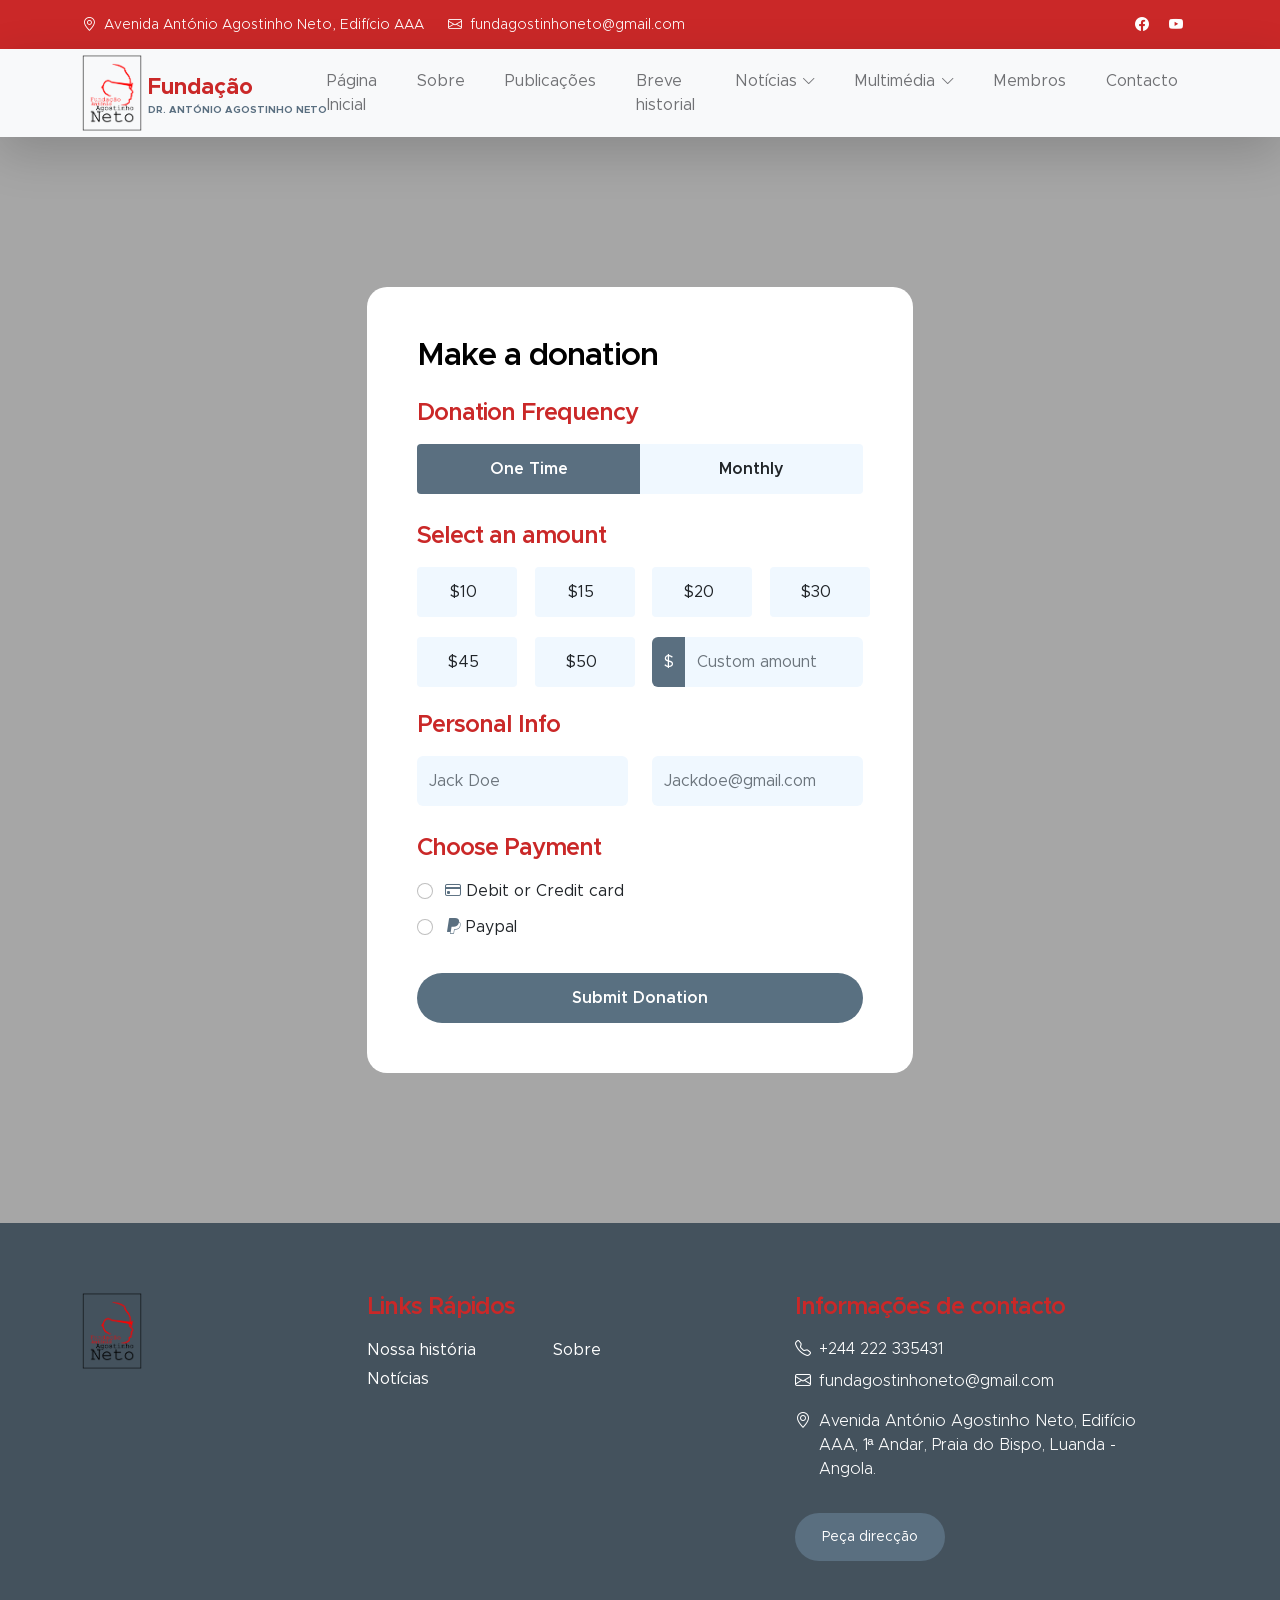
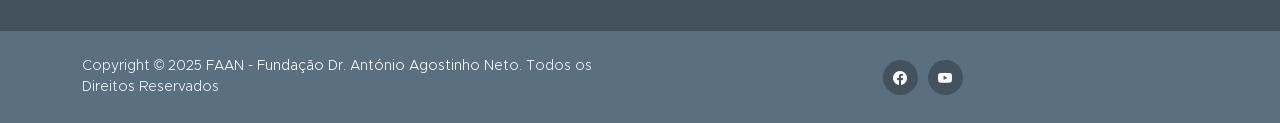
<file: donate.html>
<!DOCTYPE html>
<html lang="en">
  <head>
    <meta charset="utf-8" />
    <meta name="viewport" content="width=device-width, initial-scale=1" />

    <meta name="description" content="" />
    <meta name="author" content="" />

    <title>Página Inicial - FAA - Fundação Dr. António Agostinho Neto</title>

    <!-- CSS FILES -->
    <link href="css/bootstrap.min.css" rel="stylesheet" />

    <link href="css/bootstrap-icons.css" rel="stylesheet" />

    <link href="css/templatemo-kind-heart-charity.css" rel="stylesheet" />
  </head>

  <body>
    <header class="site-header">
      <div class="container">
        <div class="row">
          <div class="col-lg-8 col-12 d-flex flex-wrap">
            <p class="d-flex me-4 mb-0">
              <i class="bi-geo-alt me-2"></i>
              Avenida António Agostinho Neto, Edifício AAA
            </p>

            <p class="d-flex mb-0">
              <i class="bi-envelope me-2"></i>

              <a href="mailto:fundagostinhoneto@gmail.com">
                fundagostinhoneto@gmail.com
              </a>
            </p>
          </div>

          <div class="col-lg-3 col-12 ms-auto d-lg-block d-none">
            <ul class="social-icon">
              <!-- <li class="social-icon-item">
                <a href="#" class="social-icon-link bi-twitter"></a>
              </li> -->

              <li class="social-icon-item">
                <a
                  href="https://web.facebook.com/fundagostinhoneto?_rdc=1&_rdr"
                  class="social-icon-link bi-facebook"
                ></a>
              </li>

              <!-- <li class="social-icon-item">
                <a href="#" class="social-icon-link bi-instagram"></a>
              </li> -->

              <li class="social-icon-item">
                <a
                  href="https://www.youtube.com/channel/UCY0sOUfGEbTUoLFVE34X_Dw"
                  class="social-icon-link bi-youtube"
                ></a>
              </li>

              <!-- <li class="social-icon-item">
                <a href="#" class="social-icon-link bi-whatsapp"></a>
              </li> -->
            </ul>
          </div>
        </div>
      </div>
    </header>

    <nav class="navbar navbar-expand-lg bg-light shadow-lg">
      <div class="container">
        <a class="navbar-brand" href="index.html">
          <img
            src="images/logo_faan.png"
            class="logo img-fluid"
            alt="Kind Heart Charity"
          />
          <span>
            Fundação
            <small>Dr. António Agostinho Neto</small>
          </span>
        </a>

        <button
          class="navbar-toggler"
          type="button"
          data-bs-toggle="collapse"
          data-bs-target="#navbarNav"
          aria-controls="navbarNav"
          aria-expanded="false"
          aria-label="Toggle navigation"
        >
          <span class="navbar-toggler-icon"></span>
        </button>

        <div class="collapse navbar-collapse" id="navbarNav">
          <ul class="navbar-nav ms-auto">
            <li class="nav-item">
              <a class="nav-link click-scroll" href="index.html"
                >Página Inicial</a
              >
            </li>

            <li class="nav-item">
              <a class="nav-link click-scroll" href="#section_2">Sobre</a>
            </li>

            <li class="nav-item">
              <a class="nav-link click-scroll" href="#section_3">Publicações</a>
            </li>

            <li class="nav-item">
              <a class="nav-link click-scroll" href="#section_4"
                >Breve historial</a
              >
            </li>

            <li class="nav-item dropdown">
              <a
                class="nav-link click-scroll dropdown-toggle"
                href="#section_3"
                id="navbarLightDropdownMenuLink"
                role="button"
                data-bs-toggle="dropdown"
                aria-expanded="false"
                >Notícias</a
              >

              <ul
                class="dropdown-menu dropdown-menu-light"
                aria-labelledby="navbarLightDropdownMenuLink"
              >
                <li>
                  <a class="dropdown-item" href="#section_5">Mais recentes</a>
                </li>

                <!-- <li>
                  <a class="dropdown-item" href="news-detail.html">Todas</a>
                </li> -->
              </ul>
            </li>

            <li class="nav-item dropdown">
              <a
                class="nav-link dropdown-toggle"
                href="#"
                id="navbarMultimediaDropdown"
                role="button"
                data-bs-toggle="dropdown"
                aria-expanded="false"
                >Multimédia</a
              >

              <ul
                class="dropdown-menu dropdown-menu-light"
                aria-labelledby="navbarMultimediaDropdown"
              >
                <li>
                  <a class="dropdown-item" href="video.html">Vídeos</a>
                </li>
                <li>
                  <a class="dropdown-item" href="galeria.html">Galeria</a>
                </li>
              </ul>
            </li>

            <li class="nav-item">
              <a class="nav-link click-scroll" href="founding.html">Membros</a>
            </li>

            <li class="nav-item">
              <a class="nav-link click-scroll" href="#section_6">Contacto</a>
            </li>
          </ul>
        </div>
      </div>
    </nav>

    <main>
      <section class="donate-section">
        <div class="section-overlay"></div>
        <div class="container">
          <div class="row">
            <div class="col-lg-6 col-12 mx-auto">
              <form
                class="custom-form donate-form"
                action="#"
                method="get"
                role="form"
              >
                <h3 class="mb-4">Make a donation</h3>

                <div class="row">
                  <div class="col-lg-12 col-12">
                    <h5 class="mb-3">Donation Frequency</h5>
                  </div>

                  <div
                    class="col-lg-6 col-6 form-check-group form-check-group-donation-frequency"
                  >
                    <div class="form-check form-check-radio">
                      <input
                        class="form-check-input"
                        type="radio"
                        name="DonationFrequency"
                        id="DonationFrequencyOne"
                        checked
                      />

                      <label
                        class="form-check-label"
                        for="DonationFrequencyOne"
                      >
                        One Time
                      </label>
                    </div>
                  </div>

                  <div
                    class="col-lg-6 col-6 form-check-group form-check-group-donation-frequency"
                  >
                    <div class="form-check form-check-radio">
                      <input
                        class="form-check-input"
                        type="radio"
                        name="DonationFrequency"
                        id="DonationFrequencyMonthly"
                      />

                      <label
                        class="form-check-label"
                        for="DonationFrequencyMonthly"
                      >
                        Monthly
                      </label>
                    </div>
                  </div>

                  <div class="col-lg-12 col-12">
                    <h5 class="mt-2 mb-3">Select an amount</h5>
                  </div>

                  <div class="col-lg-3 col-md-6 col-6 form-check-group">
                    <div class="form-check form-check-radio">
                      <input
                        class="form-check-input"
                        type="radio"
                        name="flexRadioDefault"
                        id="flexRadioDefault1"
                      />
                      <label class="form-check-label" for="flexRadioDefault1">
                        $10
                      </label>
                    </div>
                  </div>

                  <div class="col-lg-3 col-md-6 col-6 form-check-group">
                    <div class="form-check form-check-radio">
                      <input
                        class="form-check-input"
                        type="radio"
                        name="flexRadioDefault"
                        id="flexRadioDefault2"
                      />
                      <label class="form-check-label" for="flexRadioDefault2">
                        $15
                      </label>
                    </div>
                  </div>

                  <div class="col-lg-3 col-md-6 col-6 form-check-group">
                    <div class="form-check form-check-radio">
                      <input
                        class="form-check-input"
                        type="radio"
                        name="flexRadioDefault"
                        id="flexRadioDefault3"
                      />
                      <label class="form-check-label" for="flexRadioDefault3">
                        $20
                      </label>
                    </div>
                  </div>

                  <div class="col-lg-3 col-md-6 col-6 form-check-group">
                    <div class="form-check form-check-radio">
                      <input
                        class="form-check-input"
                        type="radio"
                        name="flexRadioDefault"
                        id="flexRadioDefault4"
                      />
                      <label class="form-check-label" for="flexRadioDefault4">
                        $30
                      </label>
                    </div>
                  </div>

                  <div class="col-lg-3 col-md-6 col-6 form-check-group">
                    <div class="form-check form-check-radio">
                      <input
                        class="form-check-input"
                        type="radio"
                        name="flexRadioDefault"
                        id="flexRadioDefault5"
                      />
                      <label class="form-check-label" for="flexRadioDefault5">
                        $45
                      </label>
                    </div>
                  </div>

                  <div class="col-lg-3 col-md-6 col-6 form-check-group">
                    <div class="form-check form-check-radio">
                      <input
                        class="form-check-input"
                        type="radio"
                        name="flexRadioDefault"
                        id="flexRadioDefault6"
                      />
                      <label class="form-check-label" for="flexRadioDefault6">
                        $50
                      </label>
                    </div>
                  </div>

                  <div class="col-lg-6 col-12 form-check-group">
                    <div class="input-group">
                      <span class="input-group-text" id="basic-addon1">$</span>

                      <input
                        type="text"
                        class="form-control"
                        placeholder="Custom amount"
                        aria-label="Username"
                        aria-describedby="basic-addon1"
                      />
                    </div>
                  </div>

                  <div class="col-lg-12 col-12">
                    <h5 class="mt-1">Personal Info</h5>
                  </div>

                  <div class="col-lg-6 col-12 mt-2">
                    <input
                      type="text"
                      name="donation-name"
                      id="donation-name"
                      class="form-control"
                      placeholder="Jack Doe"
                      required
                    />
                  </div>

                  <div class="col-lg-6 col-12 mt-2">
                    <input
                      type="email"
                      name="donation-email"
                      id="donation-email"
                      pattern="[^ @]*@[^ @]*"
                      class="form-control"
                      placeholder="Jackdoe@gmail.com"
                      required
                    />
                  </div>

                  <div class="col-lg-12 col-12">
                    <h5 class="mt-4 pt-1">Choose Payment</h5>
                  </div>

                  <div class="col-lg-12 col-12 mt-2">
                    <div class="form-check">
                      <input
                        class="form-check-input"
                        type="radio"
                        name="DonationPayment"
                        id="flexRadioDefault9"
                      />
                      <label class="form-check-label" for="flexRadioDefault9">
                        <i class="bi-credit-card custom-icon ms-1"></i>
                        Debit or Credit card
                      </label>
                    </div>

                    <div class="form-check">
                      <input
                        class="form-check-input"
                        type="radio"
                        name="DonationPayment"
                        id="flexRadioDefault10"
                      />
                      <label class="form-check-label" for="flexRadioDefault10">
                        <i class="bi-paypal custom-icon ms-1"></i>
                        Paypal
                      </label>
                    </div>

                    <button type="submit" class="form-control mt-4">
                      Submit Donation
                    </button>
                  </div>
                </div>
              </form>
            </div>
          </div>
        </div>
      </section>
    </main>

    <footer class="site-footer">
      <div class="container">
        <div class="row">
          <div class="col-lg-3 col-12 mb-4">
            <img src="images/logo_faan.png" class="logo img-fluid" alt="" />
          </div>

          <div class="col-lg-4 col-md-6 col-12 mb-4">
            <h5 class="site-footer-title mb-3">Links Rápidos</h5>

            <ul class="footer-menu">
              <li class="footer-menu-item">
                <a href="#" class="footer-menu-link">Nossa história</a>
              </li>

              <li class="footer-menu-item">
                <a href="#" class="footer-menu-link">Notícias</a>
              </li>

              <li class="footer-menu-item">
                <a href="#" class="footer-menu-link">Sobre</a>
              </li>
            </ul>
          </div>

          <div class="col-lg-4 col-md-6 col-12 mx-auto">
            <h5 class="site-footer-title mb-3">Informações de contacto</h5>

            <p class="text-white d-flex mb-2">
              <i class="bi-telephone me-2"></i>

              <a href="tel:  +244 222 335431" class="site-footer-link">
                +244 222 335431
              </a>
            </p>

            <p class="text-white d-flex">
              <i class="bi-envelope me-2"></i>

              <a
                href="mailto:fundagostinhoneto@gmail.com"
                class="site-footer-link"
              >
                fundagostinhoneto@gmail.com
              </a>
            </p>

            <p class="text-white d-flex mt-3">
              <i class="bi-geo-alt me-2"></i>
              Avenida António Agostinho Neto, Edifício AAA, 1ª Andar, Praia do
              Bispo, Luanda - Angola.
            </p>

            <a
              href="https://share.google/tqzqNdyFUlPxig68V"
              class="custom-btn btn mt-3"
              >Peça direcção</a
            >
          </div>
        </div>
      </div>

      <div class="site-footer-bottom">
        <div class="container">
          <div class="row">
            <div class="col-lg-6 col-md-7 col-12">
              <p class="copyright-text mb-0">
                Copyright © 2025
                <a href="index.html"
                  >FAAN - Fundação Dr. António Agostinho Neto.</a
                >
                Todos os Direitos Reservados
              </p>
            </div>

            <div
              class="col-lg-6 col-md-5 col-12 d-flex justify-content-center align-items-center mx-auto"
            >
              <ul class="social-icon">
                <!-- <li class="social-icon-item">
                  <a href="#" class="social-icon-link bi-twitter"></a>
                </li> -->

                <li class="social-icon-item">
                  <a
                    href="https://web.facebook.com/fundagostinhoneto?_rdc=1&_rdr"
                    class="social-icon-link bi-facebook"
                  ></a>
                </li>

                <!-- <li class="social-icon-item">
                  <a href="#" class="social-icon-link bi-instagram"></a>
                </li> -->

                <!-- <li class="social-icon-item">
                  <a href="#" class="social-icon-link bi-linkedin"></a>
                </li> -->

                <li class="social-icon-item">
                  <a
                    href="https://www.youtube.com/channel/UCY0sOUfGEbTUoLFVE34X_Dw"
                    class="social-icon-link bi-youtube"
                  ></a>
                </li>
              </ul>
            </div>
          </div>
        </div>
      </div>
    </footer>

    <!-- JAVASCRIPT FILES -->
    <script src="js/jquery.min.js"></script>
    <script src="js/bootstrap.min.js"></script>
    <script src="js/jquery.sticky.js"></script>
    <script src="js/counter.js"></script>
    <script src="js/custom.js"></script>
  </body>
</html>
</file>
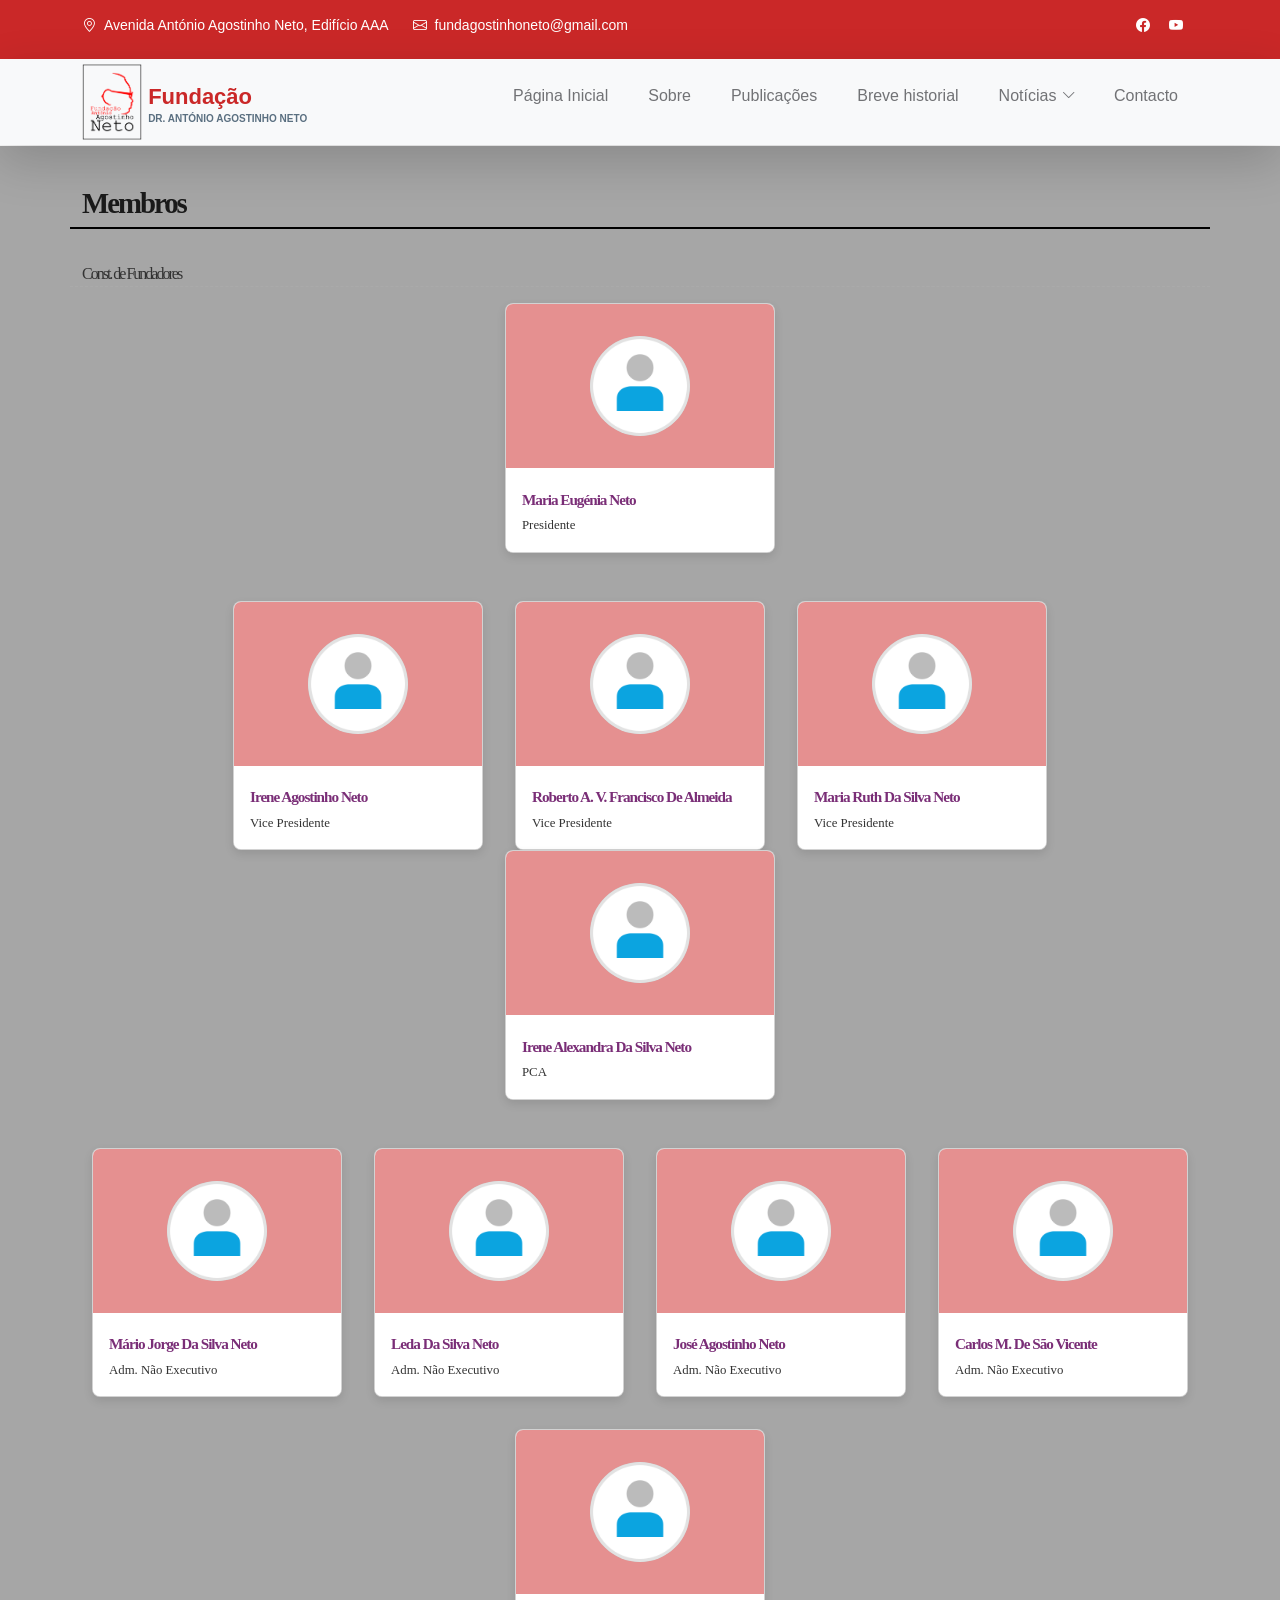
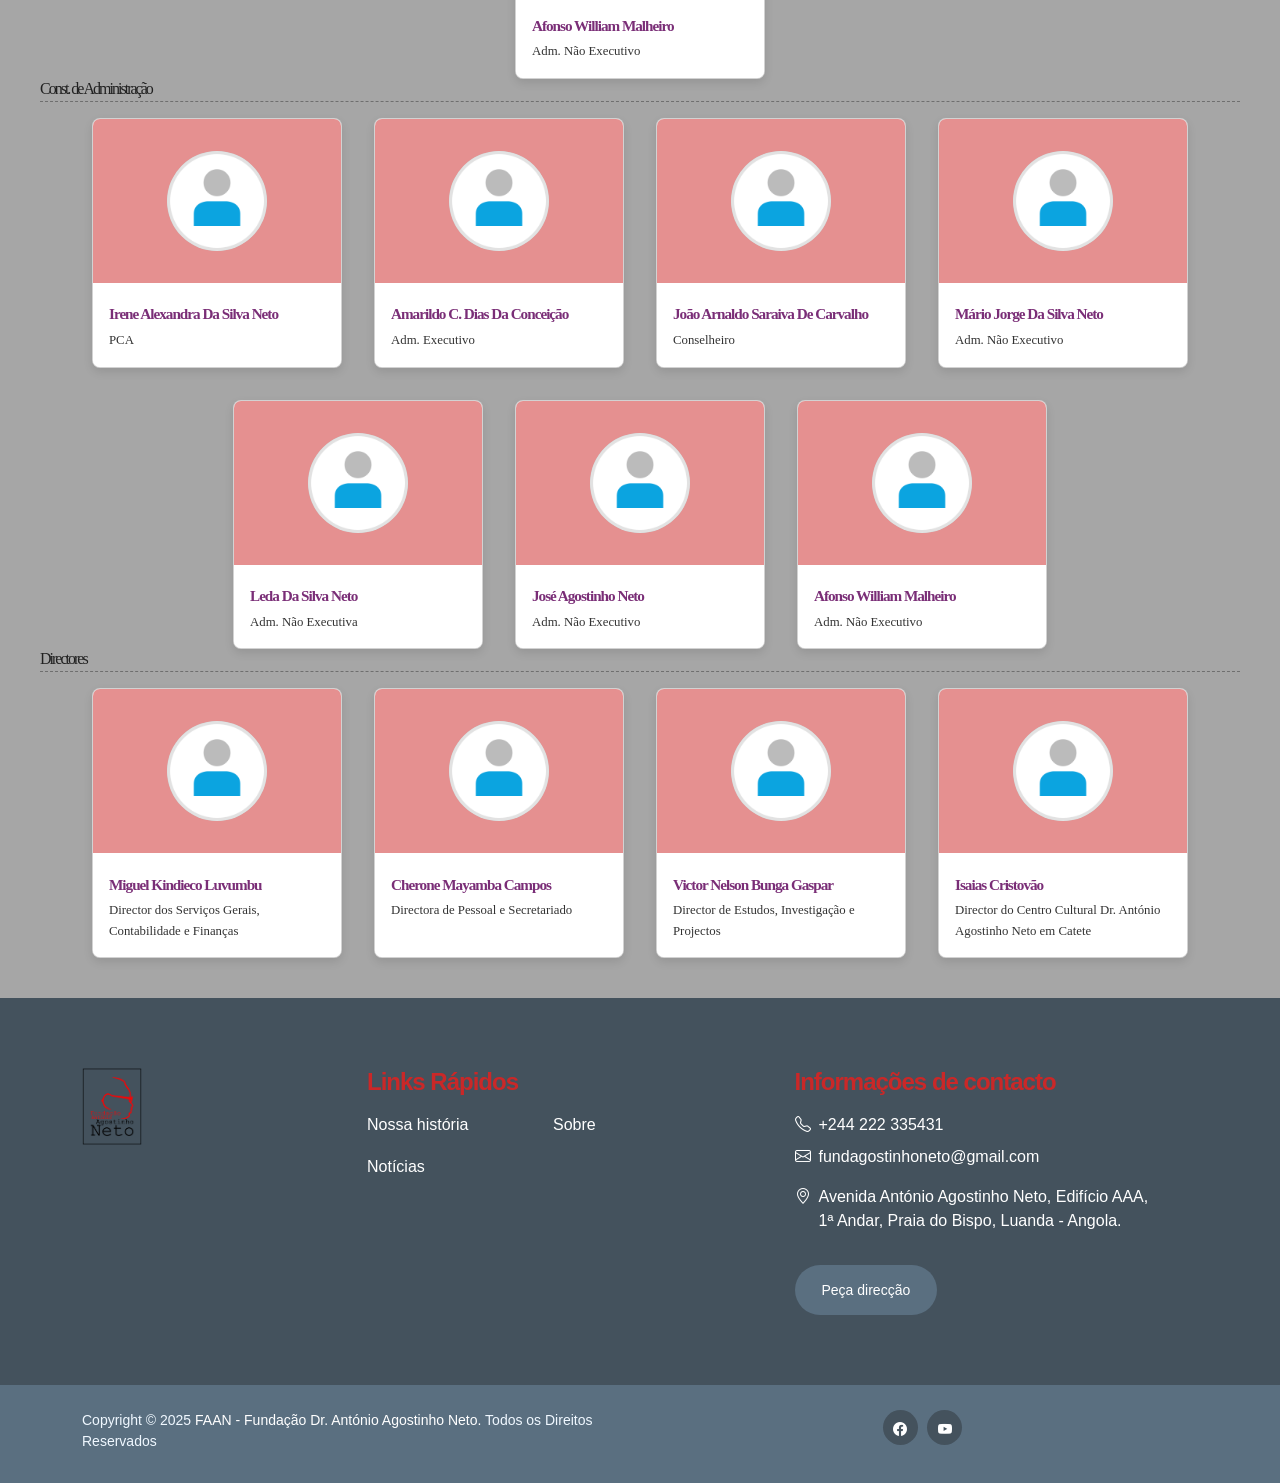
<file: found.html>
<!DOCTYPE html>
<html lang="en">
  <head>
    <meta charset="utf-8" />
    <meta name="viewport" content="width=device-width, initial-scale=1" />

    <meta name="description" content="" />
    <meta name="author" content="" />

    <title>Página Inicial - FAA - Fundação Dr. António Agostinho Neto</title>

    <!-- CSS FILES -->
    <link href="css/bootstrap.min.css" rel="stylesheet" />

    <link href="css/bootstrap-icons.css" rel="stylesheet" />

    <link href="css/templatemo-kind-heart-charity.css" rel="stylesheet" />
    <link rel="stylesheet" href="style_artigo.css" />
    <link rel="stylesheet" href="founders.css" />
  </head>

  <body>
    <header class="site-header">
      <div class="container">
        <div class="row">
          <div class="col-lg-8 col-12 d-flex flex-wrap">
            <p class="d-flex me-4 mb-0">
              <i class="bi-geo-alt me-2"></i>
              Avenida António Agostinho Neto, Edifício AAA
            </p>

            <p class="d-flex mb-0">
              <i class="bi-envelope me-2"></i>

              <a href="mailto:fundagostinhoneto@gmail.com">
                fundagostinhoneto@gmail.com
              </a>
            </p>
          </div>

          <div class="col-lg-3 col-12 ms-auto d-lg-block d-none">
            <ul class="social-icon">
              <!-- <li class="social-icon-item">
                <a href="#" class="social-icon-link bi-twitter"></a>
              </li> -->

              <li class="social-icon-item">
                <a
                  href="https://web.facebook.com/fundagostinhoneto?_rdc=1&_rdr"
                  class="social-icon-link bi-facebook"
                ></a>
              </li>

              <!-- <li class="social-icon-item">
                <a href="#" class="social-icon-link bi-instagram"></a>
              </li> -->

              <li class="social-icon-item">
                <a
                  href="https://www.youtube.com/channel/UCY0sOUfGEbTUoLFVE34X_Dw"
                  class="social-icon-link bi-youtube"
                ></a>
              </li>

              <!-- <li class="social-icon-item">
                <a href="#" class="social-icon-link bi-whatsapp"></a>
              </li> -->
            </ul>
          </div>
        </div>
      </div>
    </header>

    <nav class="navbar navbar-expand-lg bg-light shadow-lg">
      <div class="container">
        <a class="navbar-brand" href="index.html">
          <img
            src="images/logo_faan.png"
            class="logo img-fluid"
            alt="Kind Heart Charity"
          />
          <span>
            Fundação
            <small>Dr. António Agostinho Neto</small>
          </span>
        </a>

        <button
          class="navbar-toggler"
          type="button"
          data-bs-toggle="collapse"
          data-bs-target="#navbarNav"
          aria-controls="navbarNav"
          aria-expanded="false"
          aria-label="Toggle navigation"
        >
          <span class="navbar-toggler-icon"></span>
        </button>

        <div class="collapse navbar-collapse" id="navbarNav">
          <ul class="navbar-nav ms-auto">
            <li class="nav-item">
              <a class="nav-link click-scroll" href="index.html"
                >Página Inicial</a
              >
            </li>

            <li class="nav-item">
              <a class="nav-link click-scroll" href="index.html#section_2"
                >Sobre</a
              >
            </li>

            <li class="nav-item">
              <a class="nav-link click-scroll" href="index.html#section_3"
                >Publicações</a
              >
            </li>

            <li class="nav-item">
              <a class="nav-link click-scroll" href="index.html#section_4"
                >Breve historial</a
              >
            </li>

            <li class="nav-item dropdown">
              <a
                class="nav-link click-scroll dropdown-toggle"
                href="#section_3"
                id="navbarLightDropdownMenuLink"
                role="button"
                data-bs-toggle="dropdown"
                aria-expanded="false"
                >Notícias</a
              >

              <ul
                class="dropdown-menu dropdown-menu-light"
                aria-labelledby="navbarLightDropdownMenuLink"
              >
                <li>
                  <a class="dropdown-item" href="#section_5">Mais recentes</a>
                </li>

                <!-- <li>
                  <a class="dropdown-item" href="news-detail.html">Todas</a>
                </li> -->
              </ul>
            </li>

            <li class="nav-item">
              <a class="nav-link click-scroll" href="#section_6">Contacto</a>
            </li>
          </ul>
        </div>
      </div>
    </nav>

    <section class="donate-section" id="article">
      <div class="section-overlay"></div>
      <div class="container">
        <div class="row">
          <h1>Membros</h1>
          <h2>Const. de Fundadores</h2>

          <!-- Top member -->
          <div class="presidente">
            <div class="card">
              <div class="card-top">
                <img src="images/icons/pessoas.png" alt="Maria Eugénia Neto" />
              </div>
              <div class="card-body">
                <h3>Maria Eugénia Neto</h3>
                <p>Presidente</p>
              </div>
            </div>
          </div>

          <!-- Bottom row (Vice Presidents) -->
          <div class="vice-presidentes">
            <div class="card">
              <div class="card-top">
                <img
                  src="images/icons/pessoas.png"
                  alt="Irene Agostinho Neto"
                />
              </div>
              <div class="card-body">
                <h3>Irene Agostinho Neto</h3>
                <p>Vice Presidente</p>
              </div>
            </div>
            <div class="card">
              <div class="card-top">
                <img
                  src="images/icons/pessoas.png"
                  alt="Roberto A. V. Francisco De Almeida"
                />
              </div>
              <div class="card-body">
                <h3>Roberto A. V. Francisco De Almeida</h3>
                <p>Vice Presidente</p>
              </div>
            </div>
            <div class="card">
              <div class="card-top">
                <img
                  src="images/icons/pessoas.png"
                  alt="Maria Ruth Da Silva Neto"
                />
              </div>
              <div class="card-body">
                <h3>Maria Ruth Da Silva Neto</h3>
                <p>Vice Presidente</p>
              </div>
            </div>
          </div>
        </div>
      </div>
      <!--second three-->
      <!-- Top member -->
      <div class="row">
        <div class="presidente">
          <div class="card">
            <div class="card-top">
              <img src="images/icons/pessoas.png" alt="Maria Eugénia Neto" />
            </div>
            <div class="card-body">
              <h3>Irene Alexandra Da Silva Neto</h3>
              <p>PCA</p>
            </div>
          </div>
        </div>

        <!-- Bottom row (Vice Presidents) -->
        <div class="vice-presidentes">
          <div class="card">
            <div class="card-top">
              <img src="images/icons/pessoas.png" alt="Irene Agostinho Neto" />
            </div>
            <div class="card-body">
              <h3>Mário Jorge Da Silva Neto</h3>
              <p>Adm. Não Executivo</p>
            </div>
          </div>

          <div class="card">
            <div class="card-top">
              <img
                src="images/icons/pessoas.png"
                alt="Roberto A. V. Francisco De Almeida"
              />
            </div>
            <div class="card-body">
              <h3>Leda Da Silva Neto</h3>
              <p>Adm. Não Executivo</p>
            </div>
          </div>

          <div class="card">
            <div class="card-top">
              <img
                src="images/icons/pessoas.png"
                alt="Maria Ruth Da Silva Neto"
              />
            </div>
            <div class="card-body">
              <h3>José Agostinho Neto</h3>
              <p>Adm. Não Executivo</p>
            </div>
          </div>
          <div class="card">
            <div class="card-top">
              <img
                src="images/icons/pessoas.png"
                alt="Maria Ruth Da Silva Neto"
              />
            </div>
            <div class="card-body">
              <h3>Carlos M. De São Vicente</h3>
              <p>Adm. Não Executivo</p>
            </div>
          </div>
          <div class="card">
            <div class="card-top">
              <img
                src="images/icons/pessoas.png"
                alt="Maria Ruth Da Silva Neto"
              />
            </div>
            <div class="card-body">
              <h3>Afonso William Malheiro</h3>
              <p>Adm. Não Executivo</p>
            </div>
          </div>
        </div>
      </div>

      <!--third three-->

      <!-- Bottom row (Vice Presidents) -->
      <h2>Const. de Administração</h2>
      <div class="vice-presidentes">
        <div class="card">
          <div class="card-top">
            <img src="images/icons/pessoas.png" alt="Irene Agostinho Neto" />
          </div>
          <div class="card-body">
            <h3>Irene Alexandra Da Silva Neto</h3>
            <p>PCA</p>
          </div>
        </div>

        <div class="card">
          <div class="card-top">
            <img
              src="images/icons/pessoas.png"
              alt="Roberto A. V. Francisco De Almeida"
            />
          </div>
          <div class="card-body">
            <h3>Amarildo C. Dias Da Conceição</h3>
            <p>Adm. Executivo</p>
          </div>
        </div>

        <div class="card">
          <div class="card-top">
            <img
              src="images/icons/pessoas.png"
              alt="Maria Ruth Da Silva Neto"
            />
          </div>
          <div class="card-body">
            <h3>João Arnaldo Saraiva De Carvalho</h3>
            <p>Conselheiro</p>
          </div>
        </div>
        <div class="card">
          <div class="card-top">
            <img
              src="images/icons/pessoas.png"
              alt="Maria Ruth Da Silva Neto"
            />
          </div>
          <div class="card-body">
            <h3>Mário Jorge Da Silva Neto</h3>
            <p>Adm. Não Executivo</p>
          </div>
        </div>
        <div class="card">
          <div class="card-top">
            <img
              src="images/icons/pessoas.png"
              alt="Maria Ruth Da Silva Neto"
            />
          </div>
          <div class="card-body">
            <h3>Leda Da Silva Neto</h3>
            <p>Adm. Não Executiva</p>
          </div>
        </div>
        <div class="card">
          <div class="card-top">
            <img
              src="images/icons/pessoas.png"
              alt="Maria Ruth Da Silva Neto"
            />
          </div>
          <div class="card-body">
            <h3>José Agostinho Neto</h3>
            <p>Adm. Não Executivo</p>
          </div>
        </div>
        <div class="card">
          <div class="card-top">
            <img
              src="images/icons/pessoas.png"
              alt="Maria Ruth Da Silva Neto"
            />
          </div>
          <div class="card-body">
            <h3>Afonso William Malheiro</h3>
            <p>Adm. Não Executivo</p>
          </div>
        </div>
      </div>
      <!--fourth three-->

      <!-- Bottom row (Vice Presidents) -->
      <h2>Directores</h2>
      <div class="vice-presidentes">
        <div class="card">
          <div class="card-top">
            <img src="images/icons/pessoas.png" alt="Irene Agostinho Neto" />
          </div>
          <div class="card-body">
            <h3>Miguel Kindieco Luvumbu</h3>
            <p>Director dos Serviços Gerais, Contabilidade e Finanças</p>
          </div>
        </div>
        <div class="vice-presidentes">
          <div class="card">
            <div class="card-top">
              <img src="images/icons/pessoas.png" alt="Irene Agostinho Neto" />
            </div>
            <div class="card-body">
              <h3>Cherone Mayamba Campos</h3>
              <p>Directora de Pessoal e Secretariado</p>
            </div>
          </div>
          <div class="vice-presidentes">
            <div class="card">
              <div class="card-top">
                <img
                  src="images/icons/pessoas.png"
                  alt="Irene Agostinho Neto"
                />
              </div>
              <div class="card-body">
                <h3>Victor Nelson Bunga Gaspar</h3>
                <p>Director de Estudos, Investigação e Projectos</p>
              </div>
            </div>
            <div class="card">
              <div class="card-top">
                <img
                  src="images/icons/pessoas.png"
                  alt="Irene Agostinho Neto"
                />
              </div>
              <div class="card-body">
                <h3>Isaias Cristovão</h3>
                <p>
                  Director do Centro Cultural Dr. António Agostinho Neto em
                  Catete
                </p>
              </div>
            </div>
          </div>
        </div>
      </div>
    </section>
    <footer class="site-footer">
      <div class="container">
        <div class="row">
          <div class="col-lg-3 col-12 mb-4">
            <img src="images/logo_faan.png" class="logo img-fluid" alt="" />
          </div>

          <div class="col-lg-4 col-md-6 col-12 mb-4">
            <h5 class="site-footer-title mb-3">Links Rápidos</h5>

            <ul class="footer-menu">
              <li class="footer-menu-item">
                <a href="#" class="footer-menu-link">Nossa história</a>
              </li>

              <li class="footer-menu-item">
                <a href="#" class="footer-menu-link">Notícias</a>
              </li>

              <li class="footer-menu-item">
                <a href="#" class="footer-menu-link">Sobre</a>
              </li>
            </ul>
          </div>

          <div class="col-lg-4 col-md-6 col-12 mx-auto">
            <h5 class="site-footer-title mb-3">Informações de contacto</h5>

            <p class="text-white d-flex mb-2">
              <i class="bi-telephone me-2"></i>

              <a href="tel:  +244 222 335431" class="site-footer-link">
                +244 222 335431
              </a>
            </p>

            <p class="text-white d-flex">
              <i class="bi-envelope me-2"></i>

              <a
                href="mailto:fundagostinhoneto@gmail.com"
                class="site-footer-link"
              >
                fundagostinhoneto@gmail.com
              </a>
            </p>

            <p class="text-white d-flex mt-3">
              <i class="bi-geo-alt me-2"></i>
              Avenida António Agostinho Neto, Edifício AAA, 1ª Andar, Praia do
              Bispo, Luanda - Angola.
            </p>

            <a
              href="https://share.google/tqzqNdyFUlPxig68V"
              class="custom-btn btn mt-3"
              >Peça direcção</a
            >
          </div>
        </div>
      </div>

      <div class="site-footer-bottom">
        <div class="container">
          <div class="row">
            <div class="col-lg-6 col-md-7 col-12">
              <p class="copyright-text mb-0">
                Copyright © 2025
                <a href="index.html"
                  >FAAN - Fundação Dr. António Agostinho Neto.</a
                >
                Todos os Direitos Reservados
              </p>
            </div>

            <div
              class="col-lg-6 col-md-5 col-12 d-flex justify-content-center align-items-center mx-auto"
            >
              <ul class="social-icon">
                <!-- <li class="social-icon-item">
                  <a href="#" class="social-icon-link bi-twitter"></a>
                </li> -->

                <li class="social-icon-item">
                  <a
                    href="https://web.facebook.com/fundagostinhoneto?_rdc=1&_rdr"
                    class="social-icon-link bi-facebook"
                  ></a>
                </li>

                <!-- <li class="social-icon-item">
                  <a href="#" class="social-icon-link bi-instagram"></a>
                </li> -->

                <!-- <li class="social-icon-item">
                  <a href="#" class="social-icon-link bi-linkedin"></a>
                </li> -->

                <li class="social-icon-item">
                  <a
                    href="https://www.youtube.com/channel/UCY0sOUfGEbTUoLFVE34X_Dw"
                    class="social-icon-link bi-youtube"
                  ></a>
                </li>
              </ul>
            </div>
          </div>
        </div>
      </div>
    </footer>

    <!-- JAVASCRIPT FILES -->
    <script src="js/jquery.min.js"></script>
    <script src="js/bootstrap.min.js"></script>
    <script src="js/jquery.sticky.js"></script>
    <script src="js/counter.js"></script>
    <script src="js/custom.js"></script>
  </body>
</html>
</file>
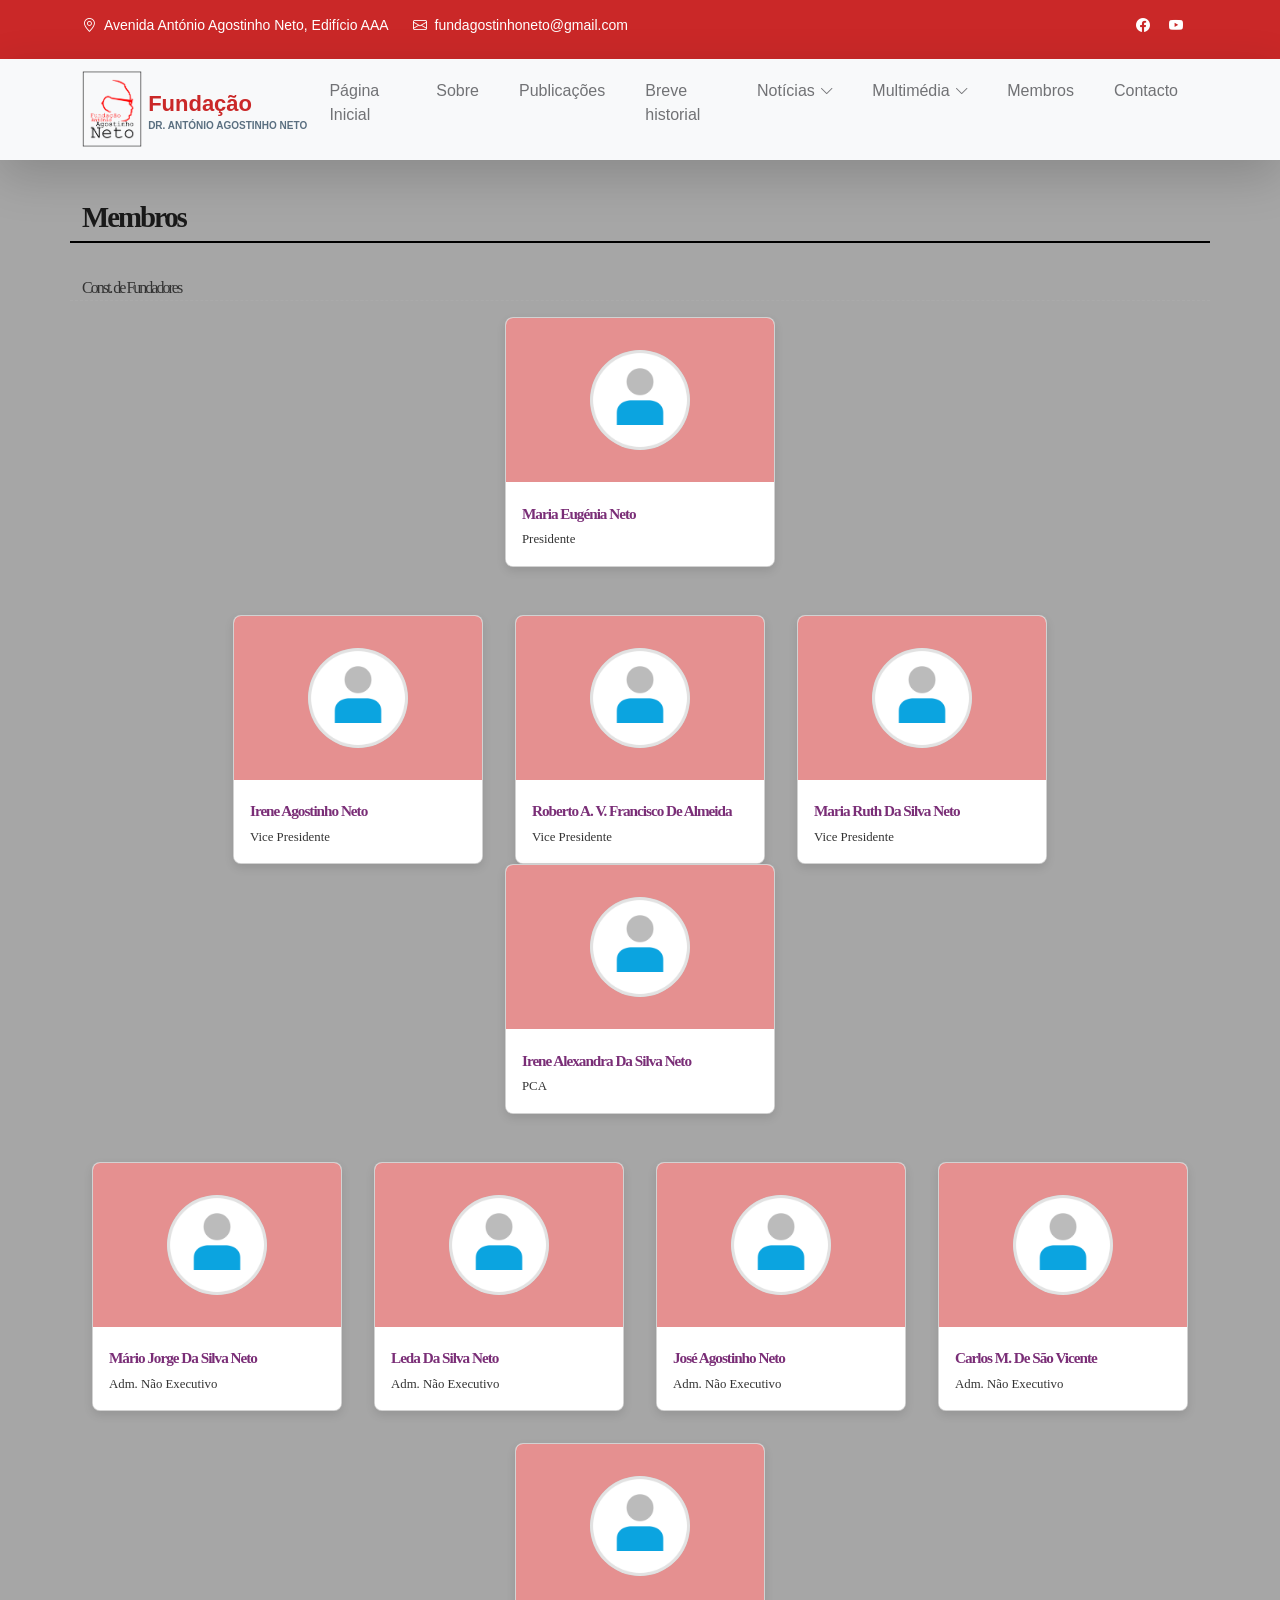
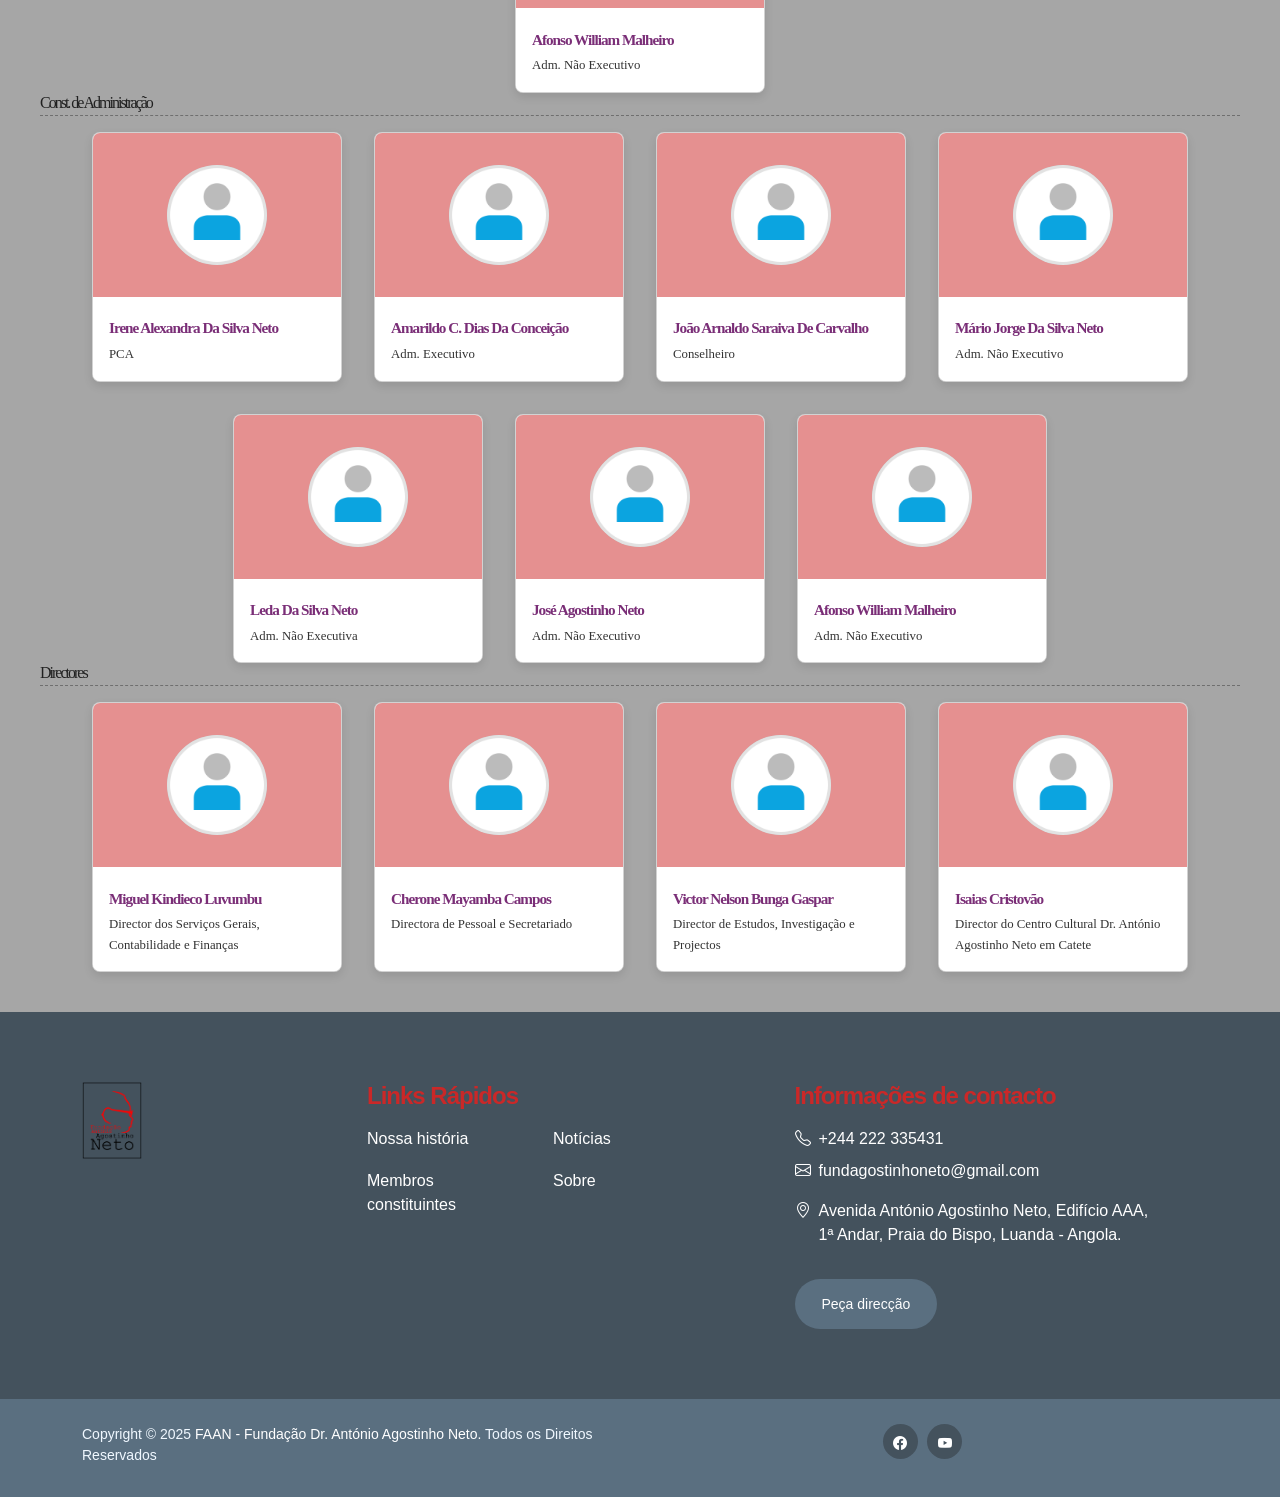
<file: founding.html>
<!DOCTYPE html>
<html lang="en">
  <head>
    <meta charset="utf-8" />
    <meta name="viewport" content="width=device-width, initial-scale=1" />

    <meta name="description" content="" />
    <meta name="author" content="" />

    <title>Página Inicial - FAA - Fundação Dr. António Agostinho Neto</title>

    <!-- CSS FILES -->
    <link href="css/bootstrap.min.css" rel="stylesheet" />

    <link href="css/bootstrap-icons.css" rel="stylesheet" />

    <link href="css/templatemo-kind-heart-charity.css" rel="stylesheet" />
    <link rel="stylesheet" href="style_artigo.css" />
    <link rel="stylesheet" href="founders.css" />
  </head>

  <body>
    <header class="site-header">
      <div class="container">
        <div class="row">
          <div class="col-lg-8 col-12 d-flex flex-wrap">
            <p class="d-flex me-4 mb-0">
              <i class="bi-geo-alt me-2"></i>
              Avenida António Agostinho Neto, Edifício AAA
            </p>

            <p class="d-flex mb-0">
              <i class="bi-envelope me-2"></i>

              <a href="mailto:fundagostinhoneto@gmail.com">
                fundagostinhoneto@gmail.com
              </a>
            </p>
          </div>

          <div class="col-lg-3 col-12 ms-auto d-lg-block d-none">
            <ul class="social-icon">
              <!-- <li class="social-icon-item">
                <a href="#" class="social-icon-link bi-twitter"></a>
              </li> -->

              <li class="social-icon-item">
                <a
                  href="https://web.facebook.com/fundagostinhoneto?_rdc=1&_rdr"
                  class="social-icon-link bi-facebook"
                ></a>
              </li>

              <!-- <li class="social-icon-item">
                <a href="#" class="social-icon-link bi-instagram"></a>
              </li> -->

              <li class="social-icon-item">
                <a
                  href="https://www.youtube.com/channel/UCY0sOUfGEbTUoLFVE34X_Dw"
                  class="social-icon-link bi-youtube"
                ></a>
              </li>

              <!-- <li class="social-icon-item">
                <a href="#" class="social-icon-link bi-whatsapp"></a>
              </li> -->
            </ul>
          </div>
        </div>
      </div>
    </header>

    <nav class="navbar navbar-expand-lg bg-light shadow-lg">
      <div class="container">
        <a class="navbar-brand" href="index.html">
          <img
            src="images/logo_faan.png"
            class="logo img-fluid"
            alt="Kind Heart Charity"
          />
          <span>
            Fundação
            <small>Dr. António Agostinho Neto</small>
          </span>
        </a>

        <button
          class="navbar-toggler"
          type="button"
          data-bs-toggle="collapse"
          data-bs-target="#navbarNav"
          aria-controls="navbarNav"
          aria-expanded="false"
          aria-label="Toggle navigation"
        >
          <span class="navbar-toggler-icon"></span>
        </button>

        <div class="collapse navbar-collapse" id="navbarNav">
          <ul class="navbar-nav ms-auto">
            <li class="nav-item">
              <a class="nav-link click-scroll" href="index.html"
                >Página Inicial</a
              >
            </li>

            <li class="nav-item">
              <a class="nav-link click-scroll" href="index.html#section_2"
                >Sobre</a
              >
            </li>

            <li class="nav-item">
              <a class="nav-link click-scroll" href="index.html#section_3"
                >Publicações</a
              >
            </li>

            <li class="nav-item">
              <a class="nav-link click-scroll" href="index.html#section_4"
                >Breve historial</a
              >
            </li>

            <li class="nav-item dropdown">
              <a
                class="nav-link click-scroll dropdown-toggle"
                href="#section_3"
                id="navbarLightDropdownMenuLink"
                role="button"
                data-bs-toggle="dropdown"
                aria-expanded="false"
                >Notícias</a
              >

              <ul
                class="dropdown-menu dropdown-menu-light"
                aria-labelledby="navbarLightDropdownMenuLink"
              >
                <li>
                  <a class="dropdown-item" href="#section_5">Mais recentes</a>
                </li>

                <!-- <li>
                  <a class="dropdown-item" href="news-detail.html">Todas</a>
                </li> -->
              </ul>
            </li>
            <li class="nav-item dropdown">
              <a
                class="nav-link dropdown-toggle"
                href="#"
                id="navbarMultimediaDropdown"
                role="button"
                data-bs-toggle="dropdown"
                aria-expanded="false"
                >Multimédia</a
              >

              <ul
                class="dropdown-menu dropdown-menu-light"
                aria-labelledby="navbarMultimediaDropdown"
              >
                <li>
                  <a class="dropdown-item" href="video.html">Vídeos</a>
                </li>
                <li>
                  <a class="dropdown-item" href="galeria.html">Galeria</a>
                </li>
              </ul>
            </li>

            <li class="nav-item">
              <a class="nav-link click-scroll" href="founding.html">Membros</a>
            </li>

            <li class="nav-item">
              <a class="nav-link click-scroll" href="#section_6">Contacto</a>
            </li>
          </ul>
        </div>
      </div>
    </nav>

    <section class="donate-section" id="article">
      <div class="section-overlay"></div>
      <div class="container">
        <div class="row">
          <h1>Membros</h1>
          <h2>Const. de Fundadores</h2>

          <!-- Top member -->
          <div class="presidente">
            <div class="card">
              <div class="card-top">
                <img src="images/icons/pessoas.png" alt="Maria Eugénia Neto" />
              </div>
              <div class="card-body">
                <h3>Maria Eugénia Neto</h3>
                <p>Presidente</p>
              </div>
            </div>
          </div>

          <!-- Bottom row (Vice Presidents) -->
          <div class="vice-presidentes">
            <div class="card">
              <div class="card-top">
                <img
                  src="images/icons/pessoas.png"
                  alt="Irene Agostinho Neto"
                />
              </div>
              <div class="card-body">
                <h3>Irene Agostinho Neto</h3>
                <p>Vice Presidente</p>
              </div>
            </div>
            <div class="card">
              <div class="card-top">
                <img
                  src="images/icons/pessoas.png"
                  alt="Roberto A. V. Francisco De Almeida"
                />
              </div>
              <div class="card-body">
                <h3>Roberto A. V. Francisco De Almeida</h3>
                <p>Vice Presidente</p>
              </div>
            </div>
            <div class="card">
              <div class="card-top">
                <img
                  src="images/icons/pessoas.png"
                  alt="Maria Ruth Da Silva Neto"
                />
              </div>
              <div class="card-body">
                <h3>Maria Ruth Da Silva Neto</h3>
                <p>Vice Presidente</p>
              </div>
            </div>
          </div>
        </div>
      </div>
      <!--second three-->
      <!-- Top member -->
      <div class="row">
        <div class="presidente">
          <div class="card">
            <div class="card-top">
              <img src="images/icons/pessoas.png" alt="Maria Eugénia Neto" />
            </div>
            <div class="card-body">
              <h3>Irene Alexandra Da Silva Neto</h3>
              <p>PCA</p>
            </div>
          </div>
        </div>

        <!-- Bottom row (Vice Presidents) -->
        <div class="vice-presidentes">
          <div class="card">
            <div class="card-top">
              <img src="images/icons/pessoas.png" alt="Irene Agostinho Neto" />
            </div>
            <div class="card-body">
              <h3>Mário Jorge Da Silva Neto</h3>
              <p>Adm. Não Executivo</p>
            </div>
          </div>

          <div class="card">
            <div class="card-top">
              <img
                src="images/icons/pessoas.png"
                alt="Roberto A. V. Francisco De Almeida"
              />
            </div>
            <div class="card-body">
              <h3>Leda Da Silva Neto</h3>
              <p>Adm. Não Executivo</p>
            </div>
          </div>

          <div class="card">
            <div class="card-top">
              <img
                src="images/icons/pessoas.png"
                alt="Maria Ruth Da Silva Neto"
              />
            </div>
            <div class="card-body">
              <h3>José Agostinho Neto</h3>
              <p>Adm. Não Executivo</p>
            </div>
          </div>
          <div class="card">
            <div class="card-top">
              <img
                src="images/icons/pessoas.png"
                alt="Maria Ruth Da Silva Neto"
              />
            </div>
            <div class="card-body">
              <h3>Carlos M. De São Vicente</h3>
              <p>Adm. Não Executivo</p>
            </div>
          </div>
          <div class="card">
            <div class="card-top">
              <img
                src="images/icons/pessoas.png"
                alt="Maria Ruth Da Silva Neto"
              />
            </div>
            <div class="card-body">
              <h3>Afonso William Malheiro</h3>
              <p>Adm. Não Executivo</p>
            </div>
          </div>
        </div>
      </div>

      <!--third three-->

      <!-- Bottom row (Vice Presidents) -->
      <h2>Const. de Administração</h2>
      <div class="vice-presidentes">
        <div class="card">
          <div class="card-top">
            <img src="images/icons/pessoas.png" alt="Irene Agostinho Neto" />
          </div>
          <div class="card-body">
            <h3>Irene Alexandra Da Silva Neto</h3>
            <p>PCA</p>
          </div>
        </div>

        <div class="card">
          <div class="card-top">
            <img
              src="images/icons/pessoas.png"
              alt="Roberto A. V. Francisco De Almeida"
            />
          </div>
          <div class="card-body">
            <h3>Amarildo C. Dias Da Conceição</h3>
            <p>Adm. Executivo</p>
          </div>
        </div>

        <div class="card">
          <div class="card-top">
            <img
              src="images/icons/pessoas.png"
              alt="Maria Ruth Da Silva Neto"
            />
          </div>
          <div class="card-body">
            <h3>João Arnaldo Saraiva De Carvalho</h3>
            <p>Conselheiro</p>
          </div>
        </div>
        <div class="card">
          <div class="card-top">
            <img
              src="images/icons/pessoas.png"
              alt="Maria Ruth Da Silva Neto"
            />
          </div>
          <div class="card-body">
            <h3>Mário Jorge Da Silva Neto</h3>
            <p>Adm. Não Executivo</p>
          </div>
        </div>
        <div class="card">
          <div class="card-top">
            <img
              src="images/icons/pessoas.png"
              alt="Maria Ruth Da Silva Neto"
            />
          </div>
          <div class="card-body">
            <h3>Leda Da Silva Neto</h3>
            <p>Adm. Não Executiva</p>
          </div>
        </div>
        <div class="card">
          <div class="card-top">
            <img
              src="images/icons/pessoas.png"
              alt="Maria Ruth Da Silva Neto"
            />
          </div>
          <div class="card-body">
            <h3>José Agostinho Neto</h3>
            <p>Adm. Não Executivo</p>
          </div>
        </div>
        <div class="card">
          <div class="card-top">
            <img
              src="images/icons/pessoas.png"
              alt="Maria Ruth Da Silva Neto"
            />
          </div>
          <div class="card-body">
            <h3>Afonso William Malheiro</h3>
            <p>Adm. Não Executivo</p>
          </div>
        </div>
      </div>
      <!--fourth three-->

      <!-- Bottom row (Vice Presidents) -->
      <h2>Directores</h2>
      <div class="vice-presidentes">
        <div class="card">
          <div class="card-top">
            <img src="images/icons/pessoas.png" alt="Irene Agostinho Neto" />
          </div>
          <div class="card-body">
            <h3>Miguel Kindieco Luvumbu</h3>
            <p>Director dos Serviços Gerais, Contabilidade e Finanças</p>
          </div>
        </div>
        <div class="vice-presidentes">
          <div class="card">
            <div class="card-top">
              <img src="images/icons/pessoas.png" alt="Irene Agostinho Neto" />
            </div>
            <div class="card-body">
              <h3>Cherone Mayamba Campos</h3>
              <p>Directora de Pessoal e Secretariado</p>
            </div>
          </div>
          <div class="vice-presidentes">
            <div class="card">
              <div class="card-top">
                <img
                  src="images/icons/pessoas.png"
                  alt="Irene Agostinho Neto"
                />
              </div>
              <div class="card-body">
                <h3>Victor Nelson Bunga Gaspar</h3>
                <p>Director de Estudos, Investigação e Projectos</p>
              </div>
            </div>
            <div class="card">
              <div class="card-top">
                <img
                  src="images/icons/pessoas.png"
                  alt="Irene Agostinho Neto"
                />
              </div>
              <div class="card-body">
                <h3>Isaias Cristovão</h3>
                <p>
                  Director do Centro Cultural Dr. António Agostinho Neto em
                  Catete
                </p>
              </div>
            </div>
          </div>
        </div>
      </div>
    </section>
    <footer class="site-footer">
      <div class="container">
        <div class="row">
          <div class="col-lg-3 col-12 mb-4">
            <img src="images/logo_faan.png" class="logo img-fluid" alt="" />
          </div>

          <div class="col-lg-4 col-md-6 col-12 mb-4">
            <h5 class="site-footer-title mb-3">Links Rápidos</h5>

            <ul class="footer-menu">
              <li class="footer-menu-item">
                <a href="#" class="footer-menu-link">Nossa história</a>
              </li>

              <li class="footer-menu-item">
                <a href="founding.html" class="footer-menu-link"
                  >Membros constituintes</a
                >
              </li>

              <li class="footer-menu-item">
                <a href="#" class="footer-menu-link">Notícias</a>
              </li>

              <li class="footer-menu-item">
                <a href="#" class="footer-menu-link">Sobre</a>
              </li>
            </ul>
          </div>

          <div class="col-lg-4 col-md-6 col-12 mx-auto">
            <h5 class="site-footer-title mb-3">Informações de contacto</h5>

            <p class="text-white d-flex mb-2">
              <i class="bi-telephone me-2"></i>

              <a href="tel:  +244 222 335431" class="site-footer-link">
                +244 222 335431
              </a>
            </p>

            <p class="text-white d-flex">
              <i class="bi-envelope me-2"></i>

              <a
                href="mailto:fundagostinhoneto@gmail.com"
                class="site-footer-link"
              >
                fundagostinhoneto@gmail.com
              </a>
            </p>

            <p class="text-white d-flex mt-3">
              <i class="bi-geo-alt me-2"></i>
              Avenida António Agostinho Neto, Edifício AAA, 1ª Andar, Praia do
              Bispo, Luanda - Angola.
            </p>

            <a
              href="https://share.google/tqzqNdyFUlPxig68V"
              class="custom-btn btn mt-3"
              >Peça direcção</a
            >
          </div>
        </div>
      </div>

      <div class="site-footer-bottom">
        <div class="container">
          <div class="row">
            <div class="col-lg-6 col-md-7 col-12">
              <p class="copyright-text mb-0">
                Copyright © 2025
                <a href="index.html"
                  >FAAN - Fundação Dr. António Agostinho Neto.</a
                >
                Todos os Direitos Reservados
              </p>
            </div>

            <div
              class="col-lg-6 col-md-5 col-12 d-flex justify-content-center align-items-center mx-auto"
            >
              <ul class="social-icon">
                <!-- <li class="social-icon-item">
                  <a href="#" class="social-icon-link bi-twitter"></a>
                </li> -->

                <li class="social-icon-item">
                  <a
                    href="https://web.facebook.com/fundagostinhoneto?_rdc=1&_rdr"
                    class="social-icon-link bi-facebook"
                  ></a>
                </li>

                <!-- <li class="social-icon-item">
                  <a href="#" class="social-icon-link bi-instagram"></a>
                </li> -->

                <!-- <li class="social-icon-item">
                  <a href="#" class="social-icon-link bi-linkedin"></a>
                </li> -->

                <li class="social-icon-item">
                  <a
                    href="https://www.youtube.com/channel/UCY0sOUfGEbTUoLFVE34X_Dw"
                    class="social-icon-link bi-youtube"
                  ></a>
                </li>
              </ul>
            </div>
          </div>
        </div>
      </div>
    </footer>

    <!-- JAVASCRIPT FILES -->
    <script src="js/jquery.min.js"></script>
    <script src="js/bootstrap.min.js"></script>
    <script src="js/jquery.sticky.js"></script>
    <script src="js/counter.js"></script>
    <script src="js/custom.js"></script>
  </body>
</html>
</file>
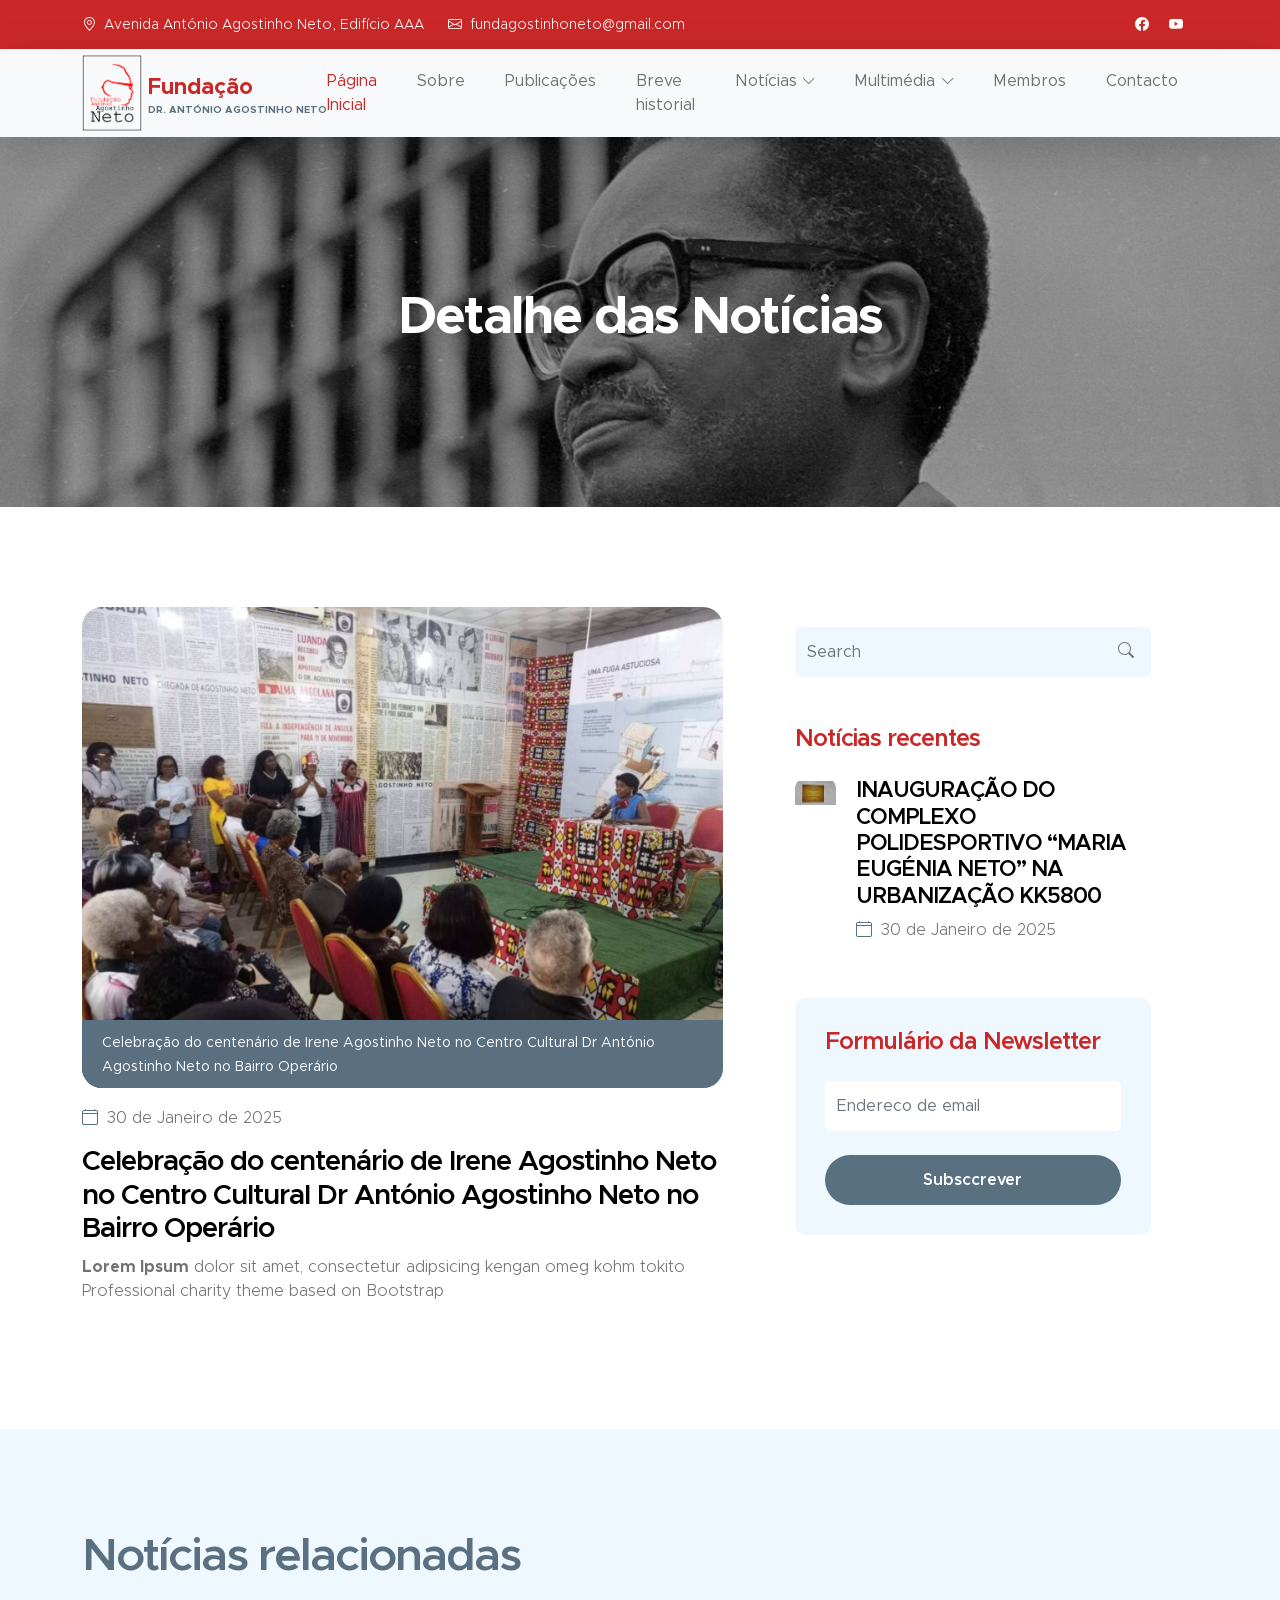
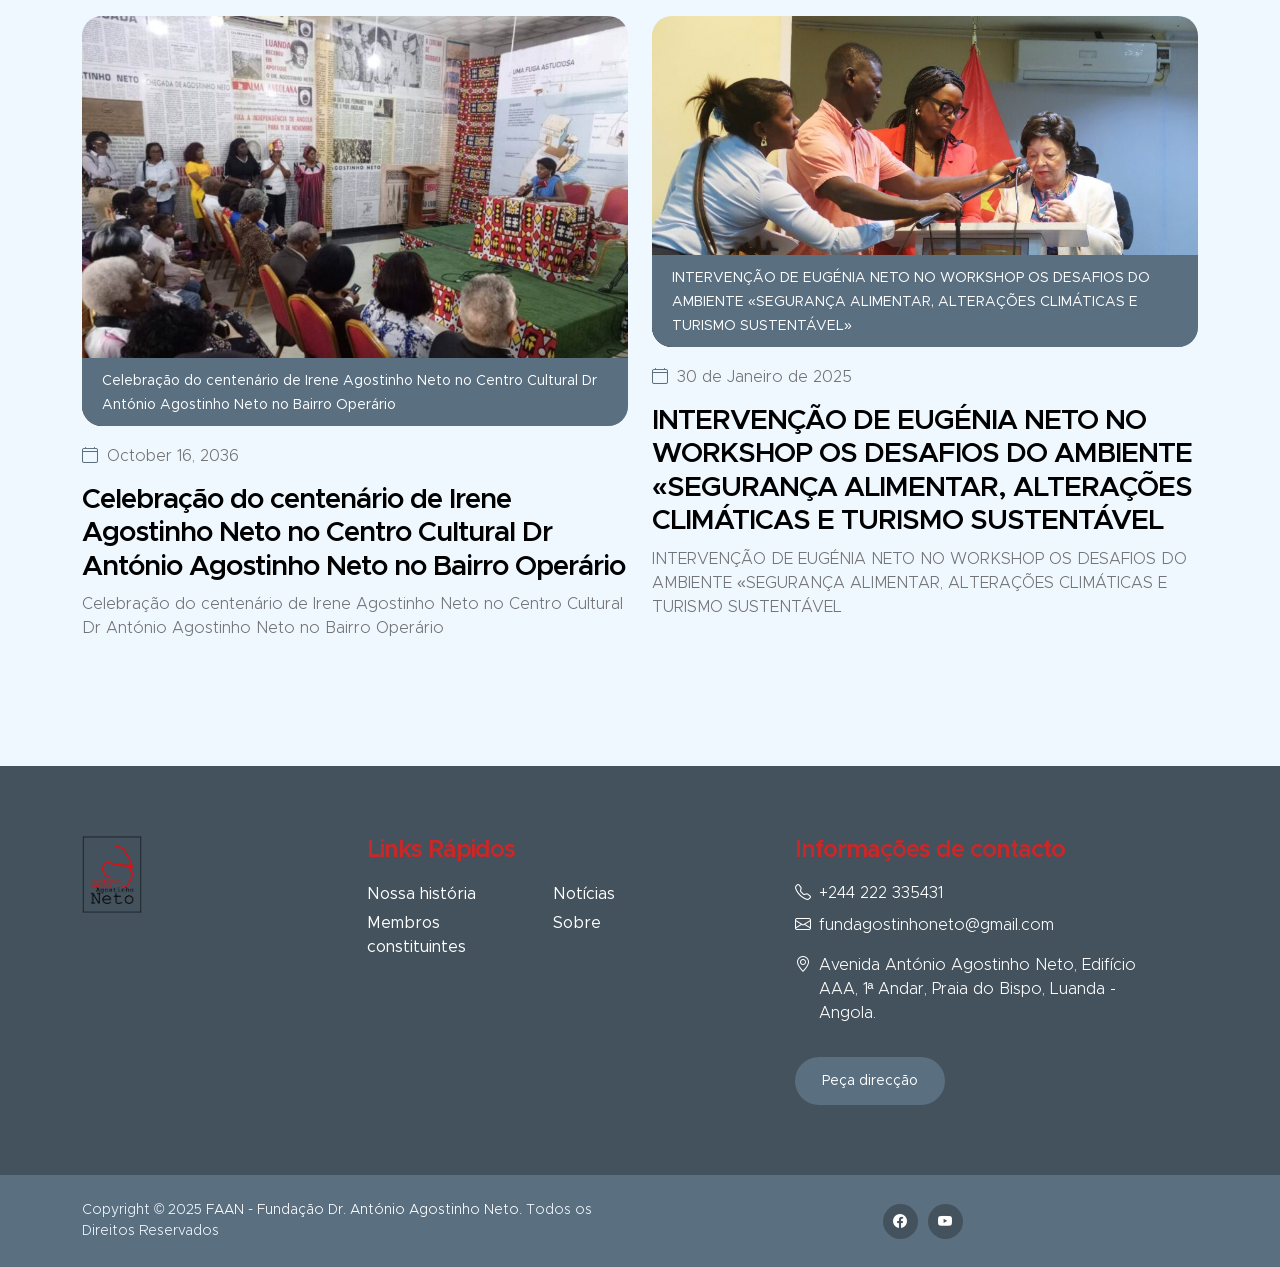
<file: news-detail.html>
<!DOCTYPE html>
<html lang="pt-PT">
  <head>
    <meta charset="utf-8" />
    <meta name="viewport" content="width=device-width, initial-scale=1" />

    <meta name="description" content="" />
    <meta name="author" content="" />

    <title>Página Inicial - FAA - Fundação Dr. António Agostinho Neto</title>

    <!-- CSS FILES -->
    <link href="css/bootstrap.min.css" rel="stylesheet" />

    <link href="css/bootstrap-icons.css" rel="stylesheet" />

    <link href="css/templatemo-kind-heart-charity.css" rel="stylesheet" />
  </head>

  <body>
    <header class="site-header">
      <div class="container">
        <div class="row">
          <div class="col-lg-8 col-12 d-flex flex-wrap">
            <p class="d-flex me-4 mb-0">
              <i class="bi-geo-alt me-2"></i>
              Avenida António Agostinho Neto, Edifício AAA
            </p>

            <p class="d-flex mb-0">
              <i class="bi-envelope me-2"></i>

              <a href="mailto:fundagostinhoneto@gmail.com">
                fundagostinhoneto@gmail.com
              </a>
            </p>
          </div>

          <div class="col-lg-3 col-12 ms-auto d-lg-block d-none">
            <ul class="social-icon">
              <!-- <li class="social-icon-item">
                <a href="#" class="social-icon-link bi-twitter"></a>
              </li> -->

              <li class="social-icon-item">
                <a
                  href="https://web.facebook.com/fundagostinhoneto?_rdc=1&_rdr"
                  class="social-icon-link bi-facebook"
                ></a>
              </li>

              <!-- <li class="social-icon-item">
                <a href="#" class="social-icon-link bi-instagram"></a>
              </li> -->

              <li class="social-icon-item">
                <a
                  href="https://www.youtube.com/channel/UCY0sOUfGEbTUoLFVE34X_Dw"
                  class="social-icon-link bi-youtube"
                ></a>
              </li>

              <!-- <li class="social-icon-item">
                <a href="#" class="social-icon-link bi-whatsapp"></a>
              </li> -->
            </ul>
          </div>
        </div>
      </div>
    </header>

    <nav class="navbar navbar-expand-lg bg-light shadow-lg">
      <div class="container">
        <a class="navbar-brand" href="index.html">
          <img
            src="images/logo_faan.png"
            class="logo img-fluid"
            alt="Kind Heart Charity"
          />
          <span>
            Fundação
            <small>Dr. António Agostinho Neto</small>
          </span>
        </a>

        <button
          class="navbar-toggler"
          type="button"
          data-bs-toggle="collapse"
          data-bs-target="#navbarNav"
          aria-controls="navbarNav"
          aria-expanded="false"
          aria-label="Toggle navigation"
        >
          <span class="navbar-toggler-icon"></span>
        </button>

        <div class="collapse navbar-collapse" id="navbarNav">
          <ul class="navbar-nav ms-auto">
            <li class="nav-item">
              <a class="nav-link click-scroll" href="index.html#top"
                >Página Inicial</a
              >
            </li>

            <li class="nav-item">
              <a class="nav-link click-scroll" href="index.html#section_2"
                >Sobre</a
              >
            </li>

            <li class="nav-item">
              <a class="nav-link click-scroll" href="index.html#section_3"
                >Publicações</a
              >
            </li>

            <li class="nav-item">
              <a class="nav-link click-scroll" href="index.html#section_4"
                >Breve historial</a
              >
            </li>

            <li class="nav-item dropdown">
              <a
                class="nav-link click-scroll dropdown-toggle"
                href="index.html#section_3"
                id="navbarLightDropdownMenuLink"
                role="button"
                data-bs-toggle="dropdown"
                aria-expanded="false"
                >Notícias</a
              >

              <ul
                class="dropdown-menu dropdown-menu-light"
                aria-labelledby="navbarLightDropdownMenuLink"
              >
                <li>
                  <a class="dropdown-item" href="index.html#section_5"
                    >Mais recentes</a
                  >
                </li>

                <!-- <li>
                  <a class="dropdown-item" href="news-detail.html">Todas</a>
                </li> -->
              </ul>
            </li>

            <li class="nav-item dropdown">
              <a
                class="nav-link dropdown-toggle"
                href="#"
                id="navbarMultimediaDropdown"
                role="button"
                data-bs-toggle="dropdown"
                aria-expanded="false"
                >Multimédia</a
              >

              <ul
                class="dropdown-menu dropdown-menu-light"
                aria-labelledby="navbarMultimediaDropdown"
              >
                <li>
                  <a class="dropdown-item" href="video.html">Vídeos</a>
                </li>
                <li>
                  <a class="dropdown-item" href="galeria.html">Galeria</a>
                </li>
              </ul>
            </li>

            <li class="nav-item">
              <a class="nav-link click-scroll" href="founding.html">Membros</a>
            </li>

            <li class="nav-item">
              <a class="nav-link click-scroll" href="index.html#section_6"
                >Contacto</a
              >
            </li>
          </ul>
        </div>
      </div>
    </nav>

    <main>
      <section class="news-detail-header-section text-center">
        <div class="section-overlay"></div>

        <div class="container">
          <div class="row">
            <div class="col-lg-12 col-12">
              <h1 class="text-white">Detalhe das Notícias</h1>
            </div>
          </div>
        </div>
      </section>

      <section class="news-section section-padding">
        <div class="container">
          <div class="row">
            <div class="col-lg-7 col-12">
              <div class="news-block">
                <div class="news-block-top">
                  <img
                    src="images/news/centenario.jpg"
                    class="news-image img-fluid"
                    alt=""
                  />

                  <div class="news-category-block">
                    <a href="#" class="category-block-link"
                      >Celebração do centenário de Irene Agostinho Neto no
                      Centro Cultural Dr António Agostinho Neto no Bairro
                      Operário</a
                    >
                  </div>
                </div>

                <div class="news-block-info">
                  <div class="d-flex mt-2">
                    <div class="news-block-date">
                      <p>
                        <i class="bi-calendar4 custom-icon me-1"></i>
                        30 de Janeiro de 2025
                      </p>
                    </div>
                  </div>

                  <div class="news-block-title mb-2">
                    <h4>
                      Celebração do centenário de Irene Agostinho Neto no Centro
                      Cultural Dr António Agostinho Neto no Bairro Operário
                    </h4>
                  </div>

                  <div class="news-block-body">
                    <p>
                      <strong>Lorem Ipsum</strong> dolor sit amet, consectetur
                      adipsicing kengan omeg kohm tokito Professional charity
                      theme based on Bootstrap
                    </p>
                  </div>
                </div>
              </div>
            </div>

            <div class="col-lg-4 col-12 mx-auto mt-4 mt-lg-0">
              <form
                class="custom-form search-form"
                action="#"
                method="post"
                role="form"
              >
                <input
                  class="form-control"
                  type="search"
                  placeholder="Search"
                  aria-label="Search"
                />

                <button type="submit" class="form-control">
                  <i class="bi-search"></i>
                </button>
              </form>

              <h5 class="mt-5 mb-3">Notícias recentes</h5>

              <div class="news-block news-block-two-col d-flex mt-4">
                <div class="news-block-two-col-image-wrap">
                  <a href="news-detail.html">
                    <img
                      src="images/news/inaugauracao.jpg"
                      class="news-image img-fluid"
                      alt=""
                    />
                  </a>
                </div>

                <div class="news-block-two-col-info">
                  <div class="news-block-title mb-2">
                    <h6>
                      <a href="news-detail.html" class="news-block-title-link"
                        >INAUGURAÇÃO DO COMPLEXO POLIDESPORTIVO “MARIA EUGÉNIA
                        NETO” NA URBANIZAÇÃO KK5800</a
                      >
                    </h6>
                  </div>

                  <div class="news-block-date">
                    <p>
                      <i class="bi-calendar4 custom-icon me-1"></i>
                      30 de Janeiro de 2025
                    </p>
                  </div>
                </div>
              </div>

              <form
                class="custom-form subscribe-form"
                action="#"
                method="post"
                role="form"
              >
                <h5 class="mb-4">Formulário da Newsletter</h5>

                <input
                  type="email"
                  name="subscribe-email"
                  id="subscribe-email"
                  pattern="[^ @]*@[^ @]*"
                  class="form-control"
                  placeholder="Endereco de email"
                  required
                />

                <div class="col-lg-12 col-12">
                  <button type="submit" class="form-control">
                    Subsccrever
                  </button>
                </div>
              </form>
            </div>
          </div>
        </div>
      </section>

      <section class="news-section section-padding section-bg">
        <div class="container">
          <div class="row">
            <div class="col-lg-12 col-12 mb-4">
              <h2>Notícias relacionadas</h2>
            </div>

            <div class="col-lg-6 col-12">
              <div class="news-block">
                <div class="news-block-top">
                  <a href="news-detail.html">
                    <img
                      src="images/news/centenario.jpg"
                      class="news-image img-fluid"
                      alt=""
                    />
                  </a>

                  <div class="news-category-block">
                    <a href="#" class="category-block-link"
                      >Celebração do centenário de Irene Agostinho Neto no
                      Centro Cultural Dr António Agostinho Neto no Bairro
                      Operário</a
                    >
                  </div>
                </div>

                <div class="news-block-info">
                  <div class="d-flex mt-2">
                    <div class="news-block-date">
                      <p>
                        <i class="bi-calendar4 custom-icon me-1"></i>
                        October 16, 2036
                      </p>
                    </div>
                  </div>

                  <div class="news-block-title mb-2">
                    <h4>
                      <a href="news-detail.html" class="news-block-title-link"
                        >Celebração do centenário de Irene Agostinho Neto no
                        Centro Cultural Dr António Agostinho Neto no Bairro
                        Operário</a
                      >
                    </h4>
                  </div>

                  <div class="news-block-body">
                    <p>
                      Celebração do centenário de Irene Agostinho Neto no Centro
                      Cultural Dr António Agostinho Neto no Bairro Operário
                    </p>
                  </div>
                </div>
              </div>
            </div>

            <div class="col-lg-6 col-12">
              <div class="news-block">
                <div class="news-block-top">
                  <a href="news-detail.html">
                    <img
                      src="images/news/celebracao.jpg"
                      class="news-image img-fluid"
                      alt=""
                    />
                  </a>

                  <div class="news-category-block">
                    <a href="#" class="category-block-link"
                      >INTERVENÇÃO DE EUGÉNIA NETO NO WORKSHOP OS DESAFIOS DO
                      AMBIENTE «SEGURANÇA ALIMENTAR, ALTERAÇÕES CLIMÁTICAS E
                      TURISMO SUSTENTÁVEL»</a
                    >
                  </div>
                </div>

                <div class="news-block-info">
                  <div class="d-flex mt-2">
                    <div class="news-block-date">
                      <p>
                        <i class="bi-calendar4 custom-icon me-1"></i>
                        30 de Janeiro de 2025
                      </p>
                    </div>
                  </div>

                  <div class="news-block-title mb-2">
                    <h4>
                      <a href="news-detail.html" class="news-block-title-link"
                        >INTERVENÇÃO DE EUGÉNIA NETO NO WORKSHOP OS DESAFIOS DO
                        AMBIENTE «SEGURANÇA ALIMENTAR, ALTERAÇÕES CLIMÁTICAS E
                        TURISMO SUSTENTÁVEL</a
                      >
                    </h4>
                  </div>

                  <div class="news-block-body">
                    <p>
                      INTERVENÇÃO DE EUGÉNIA NETO NO WORKSHOP OS DESAFIOS DO
                      AMBIENTE «SEGURANÇA ALIMENTAR, ALTERAÇÕES CLIMÁTICAS E
                      TURISMO SUSTENTÁVEL
                    </p>
                  </div>
                </div>
              </div>
            </div>
          </div>
        </div>
      </section>
    </main>

    <footer class="site-footer">
      <div class="container">
        <div class="row">
          <div class="col-lg-3 col-12 mb-4">
            <img src="images/logo_faan.png" class="logo img-fluid" alt="" />
          </div>

          <div class="col-lg-4 col-md-6 col-12 mb-4">
            <h5 class="site-footer-title mb-3">Links Rápidos</h5>

            <ul class="footer-menu">
              <li class="footer-menu-item">
                <a href="#" class="footer-menu-link">Nossa história</a>
              </li>
              <li class="footer-menu-item">
                <a href="founding.html" class="footer-menu-link"
                  >Membros constituintes</a
                >
              </li>

              <li class="footer-menu-item">
                <a href="#" class="footer-menu-link">Notícias</a>
              </li>

              <li class="footer-menu-item">
                <a href="#" class="footer-menu-link">Sobre</a>
              </li>
            </ul>
          </div>

          <div class="col-lg-4 col-md-6 col-12 mx-auto">
            <h5 class="site-footer-title mb-3">Informações de contacto</h5>

            <p class="text-white d-flex mb-2">
              <i class="bi-telephone me-2"></i>

              <a href="tel:  +244 222 335431" class="site-footer-link">
                +244 222 335431
              </a>
            </p>

            <p class="text-white d-flex">
              <i class="bi-envelope me-2"></i>

              <a
                href="mailto:fundagostinhoneto@gmail.com"
                class="site-footer-link"
              >
                fundagostinhoneto@gmail.com
              </a>
            </p>

            <p class="text-white d-flex mt-3">
              <i class="bi-geo-alt me-2"></i>
              Avenida António Agostinho Neto, Edifício AAA, 1ª Andar, Praia do
              Bispo, Luanda - Angola.
            </p>

            <a
              href="https://share.google/tqzqNdyFUlPxig68V"
              class="custom-btn btn mt-3"
              >Peça direcção</a
            >
          </div>
        </div>
      </div>

      <div class="site-footer-bottom">
        <div class="container">
          <div class="row">
            <div class="col-lg-6 col-md-7 col-12">
              <p class="copyright-text mb-0">
                Copyright © 2025
                <a href="index.html"
                  >FAAN - Fundação Dr. António Agostinho Neto.</a
                >
                Todos os Direitos Reservados
              </p>
            </div>

            <div
              class="col-lg-6 col-md-5 col-12 d-flex justify-content-center align-items-center mx-auto"
            >
              <ul class="social-icon">
                <!-- <li class="social-icon-item">
                  <a href="#" class="social-icon-link bi-twitter"></a>
                </li> -->

                <li class="social-icon-item">
                  <a
                    href="https://web.facebook.com/fundagostinhoneto?_rdc=1&_rdr"
                    class="social-icon-link bi-facebook"
                  ></a>
                </li>

                <!-- <li class="social-icon-item">
                  <a href="#" class="social-icon-link bi-instagram"></a>
                </li> -->

                <!-- <li class="social-icon-item">
                  <a href="#" class="social-icon-link bi-linkedin"></a>
                </li> -->

                <li class="social-icon-item">
                  <a
                    href="https://www.youtube.com/channel/UCY0sOUfGEbTUoLFVE34X_Dw"
                    class="social-icon-link bi-youtube"
                  ></a>
                </li>
              </ul>
            </div>
          </div>
        </div>
      </div>
    </footer>

    <!-- JAVASCRIPT FILES -->
    <script src="js/jquery.min.js"></script>
    <script src="js/bootstrap.min.js"></script>
    <script src="js/jquery.sticky.js"></script>
    <script src="js/click-scroll.js"></script>
    <script src="js/counter.js"></script>
    <script src="js/custom.js"></script>
  </body>
</html>
</file>
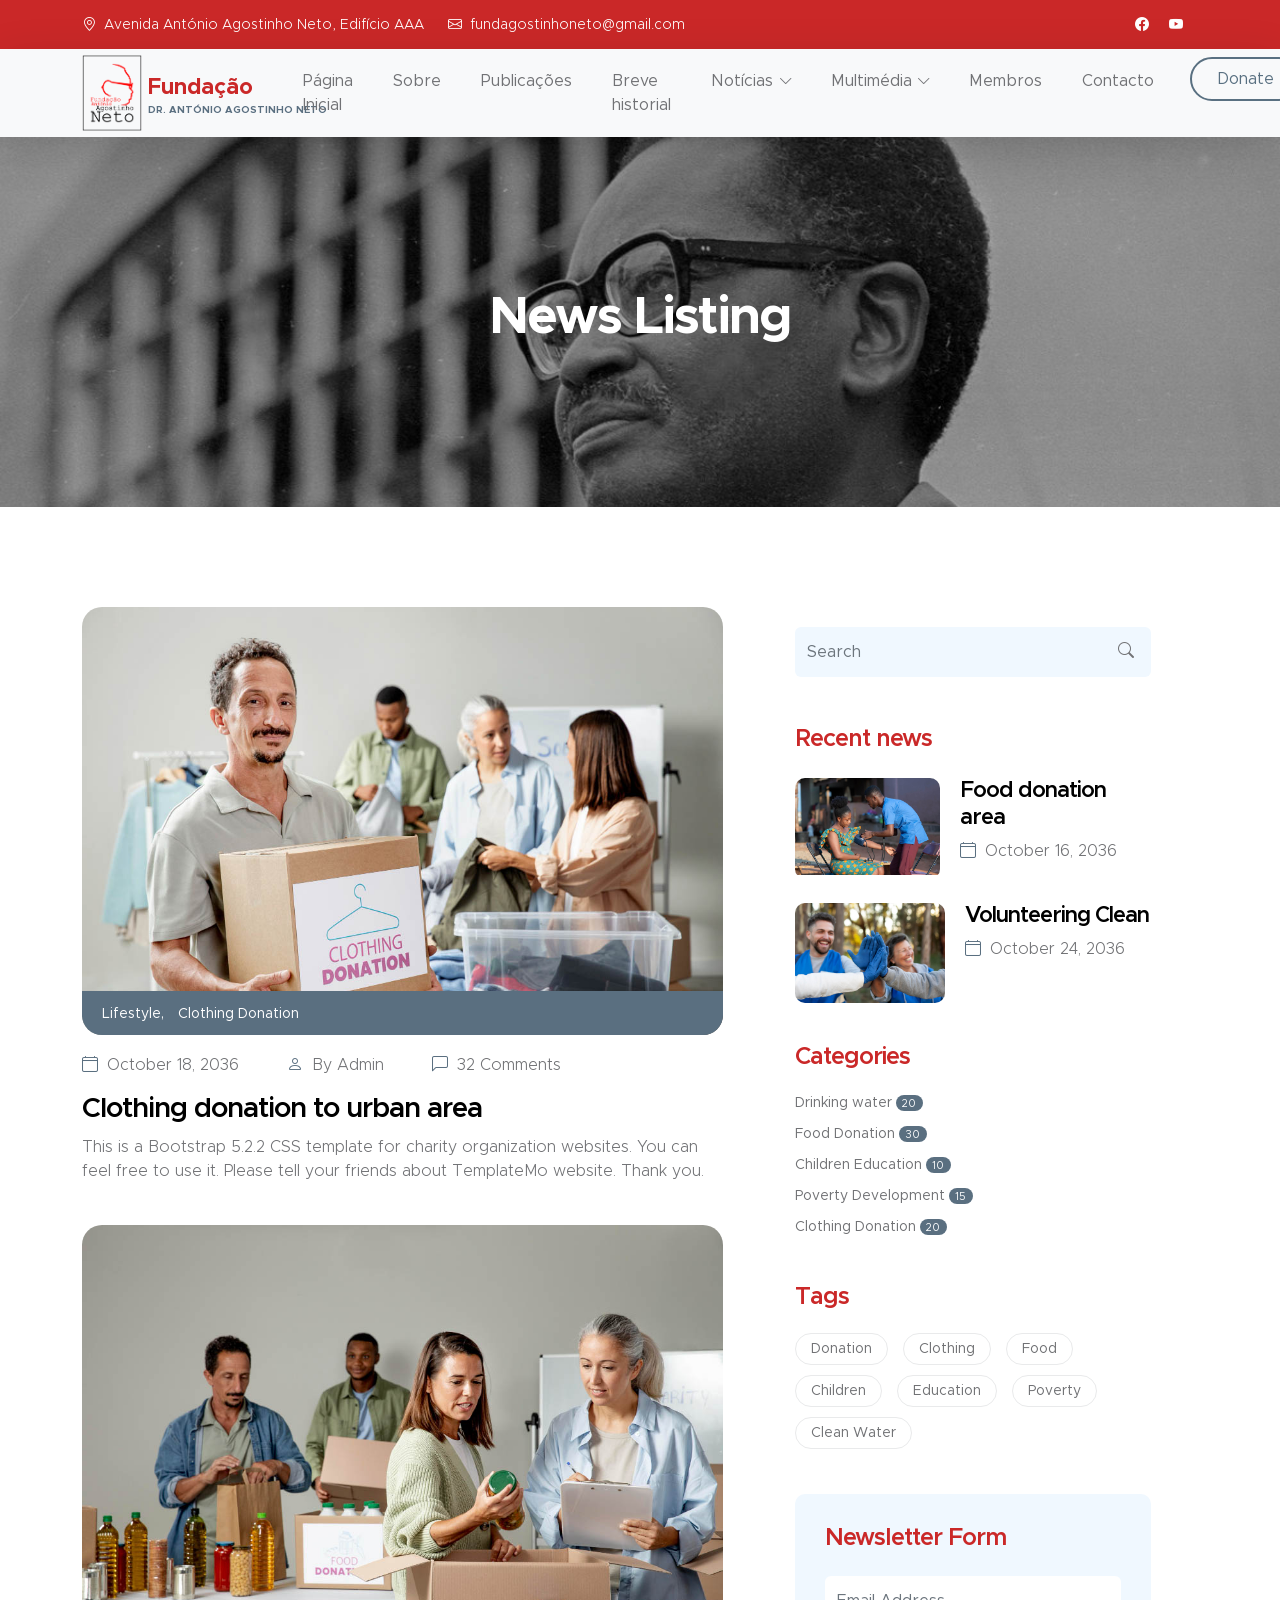
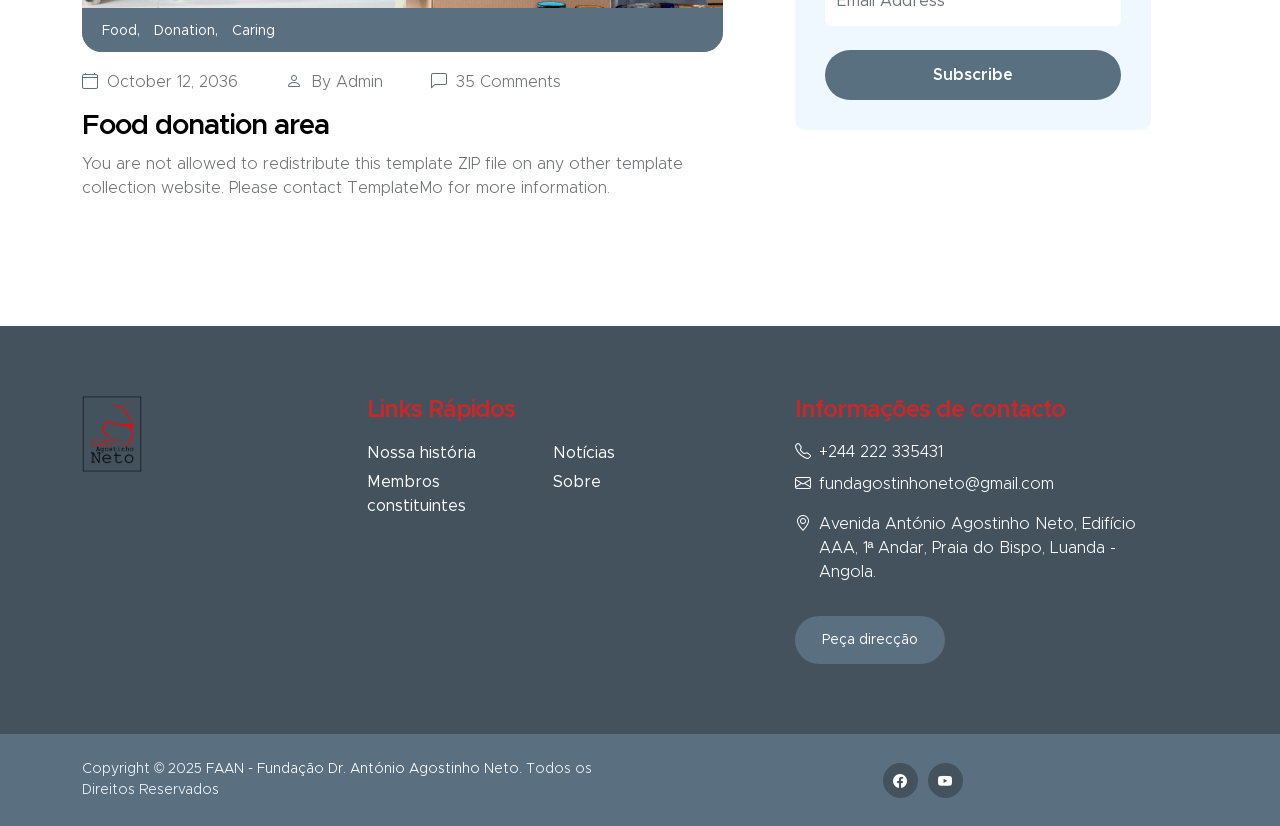
<file: news.html>
<!DOCTYPE html>
<html lang="pt-PT">
  <head>
    <meta charset="utf-8" />
    <meta name="viewport" content="width=device-width, initial-scale=1" />

    <meta name="description" content="" />
    <meta name="author" content="" />

    <title>Página Inicial - FAA - Fundação Dr. António Agostinho Neto</title>

    <!-- CSS FILES -->
    <link href="css/bootstrap.min.css" rel="stylesheet" />

    <link href="css/bootstrap-icons.css" rel="stylesheet" />

    <link href="css/templatemo-kind-heart-charity.css" rel="stylesheet" />
  </head>

  <body>
    <header class="site-header">
      <div class="container">
        <div class="row">
          <div class="col-lg-8 col-12 d-flex flex-wrap">
            <p class="d-flex me-4 mb-0">
              <i class="bi-geo-alt me-2"></i>
              Avenida António Agostinho Neto, Edifício AAA
            </p>

            <p class="d-flex mb-0">
              <i class="bi-envelope me-2"></i>

              <a href="mailto:fundagostinhoneto@gmail.com">
                fundagostinhoneto@gmail.com
              </a>
            </p>
          </div>

          <div class="col-lg-3 col-12 ms-auto d-lg-block d-none">
            <ul class="social-icon">
              <!-- <li class="social-icon-item">
                <a href="#" class="social-icon-link bi-twitter"></a>
              </li> -->

              <li class="social-icon-item">
                <a
                  href="https://web.facebook.com/fundagostinhoneto?_rdc=1&_rdr"
                  class="social-icon-link bi-facebook"
                ></a>
              </li>

              <!-- <li class="social-icon-item">
                <a href="#" class="social-icon-link bi-instagram"></a>
              </li> -->

              <li class="social-icon-item">
                <a
                  href="https://www.youtube.com/channel/UCY0sOUfGEbTUoLFVE34X_Dw"
                  class="social-icon-link bi-youtube"
                ></a>
              </li>

              <!-- <li class="social-icon-item">
                <a href="#" class="social-icon-link bi-whatsapp"></a>
              </li> -->
            </ul>
          </div>
        </div>
      </div>
    </header>

    <nav class="navbar navbar-expand-lg bg-light shadow-lg">
      <div class="container">
        <a class="navbar-brand" href="index.html">
          <img
            src="images/logo_faan.png"
            class="logo img-fluid"
            alt="Kind Heart Charity"
          />
          <span>
            Fundação
            <small>Dr. António Agostinho Neto</small>
          </span>
        </a>

        <button
          class="navbar-toggler"
          type="button"
          data-bs-toggle="collapse"
          data-bs-target="#navbarNav"
          aria-controls="navbarNav"
          aria-expanded="false"
          aria-label="Toggle navigation"
        >
          <span class="navbar-toggler-icon"></span>
        </button>

        <div class="collapse navbar-collapse" id="navbarNav">
          <ul class="navbar-nav ms-auto">
            <li class="nav-item">
              <a class="nav-link click-scroll" href="index.html"
                >Página Inicial</a
              >
            </li>

            <li class="nav-item">
              <a class="nav-link click-scroll" href="#section_2">Sobre</a>
            </li>

            <li class="nav-item">
              <a class="nav-link click-scroll" href="#section_3">Publicações</a>
            </li>

            <li class="nav-item">
              <a class="nav-link click-scroll" href="#section_4"
                >Breve historial</a
              >
            </li>

            <li class="nav-item dropdown">
              <a
                class="nav-link click-scroll dropdown-toggle"
                href="#section_3"
                id="navbarLightDropdownMenuLink"
                role="button"
                data-bs-toggle="dropdown"
                aria-expanded="false"
                >Notícias</a
              >

              <ul
                class="dropdown-menu dropdown-menu-light"
                aria-labelledby="navbarLightDropdownMenuLink"
              >
                <li>
                  <a class="dropdown-item" href="#section_5">Mais recentes</a>
                </li>

                <!-- <li>
                  <a class="dropdown-item" href="news-detail.html">Todas</a>
                </li> -->
              </ul>
            </li>

            <li class="nav-item dropdown">
              <a
                class="nav-link dropdown-toggle"
                href="#"
                id="navbarMultimediaDropdown"
                role="button"
                data-bs-toggle="dropdown"
                aria-expanded="false"
                >Multimédia</a
              >

              <ul
                class="dropdown-menu dropdown-menu-light"
                aria-labelledby="navbarMultimediaDropdown"
              >
                <li>
                  <a class="dropdown-item" href="video.html">Vídeos</a>
                </li>
                <li>
                  <a class="dropdown-item" href="galeria.html">Galeria</a>
                </li>
              </ul>
            </li>

            <li class="nav-item">
              <a class="nav-link click-scroll" href="founding.html">Membros</a>
            </li>

            <li class="nav-item">
              <a class="nav-link click-scroll" href="#section_6">Contacto</a>
            </li>

            <li class="nav-item ms-3">
              <a
                class="nav-link custom-btn custom-border-btn btn"
                href="donate.html"
                >Donate</a
              >
            </li>
          </ul>
        </div>
      </div>
    </nav>

    <main>
      <section class="news-detail-header-section text-center">
        <div class="section-overlay"></div>

        <div class="container">
          <div class="row">
            <div class="col-lg-12 col-12">
              <h1 class="text-white">News Listing</h1>
            </div>
          </div>
        </div>
      </section>

      <section class="news-section section-padding">
        <div class="container">
          <div class="row">
            <div class="col-lg-7 col-12">
              <div class="news-block">
                <div class="news-block-top">
                  <a href="news-detail.html">
                    <img
                      src="images/news/medium-shot-volunteers-with-clothing-donations.jpg"
                      class="news-image img-fluid"
                      alt=""
                    />
                  </a>

                  <div class="news-category-block">
                    <a href="#" class="category-block-link"> Lifestyle, </a>

                    <a href="#" class="category-block-link">
                      Clothing Donation
                    </a>
                  </div>
                </div>

                <div class="news-block-info">
                  <div class="d-flex mt-2">
                    <div class="news-block-date">
                      <p>
                        <i class="bi-calendar4 custom-icon me-1"></i>
                        October 18, 2036
                      </p>
                    </div>

                    <div class="news-block-author mx-5">
                      <p>
                        <i class="bi-person custom-icon me-1"></i>
                        By Admin
                      </p>
                    </div>

                    <div class="news-block-comment">
                      <p>
                        <i class="bi-chat-left custom-icon me-1"></i>
                        32 Comments
                      </p>
                    </div>
                  </div>

                  <div class="news-block-title mb-2">
                    <h4>
                      <a href="news-detail.html" class="news-block-title-link"
                        >Clothing donation to urban area</a
                      >
                    </h4>
                  </div>

                  <div class="news-block-body">
                    <p>
                      This is a Bootstrap 5.2.2 CSS template for charity
                      organization websites. You can feel free to use it. Please
                      tell your friends about TemplateMo website. Thank you.
                    </p>
                  </div>
                </div>
              </div>

              <div class="news-block mt-3">
                <div class="news-block-top">
                  <a href="news-detail.html">
                    <img
                      src="images/news/medium-shot-people-collecting-foodstuff.jpg"
                      class="news-image img-fluid"
                      alt=""
                    />
                  </a>

                  <div class="news-category-block">
                    <a href="#" class="category-block-link"> Food, </a>

                    <a href="#" class="category-block-link"> Donation, </a>

                    <a href="#" class="category-block-link"> Caring </a>
                  </div>
                </div>

                <div class="news-block-info">
                  <div class="d-flex mt-2">
                    <div class="news-block-date">
                      <p>
                        <i class="bi-calendar4 custom-icon me-1"></i>
                        October 12, 2036
                      </p>
                    </div>

                    <div class="news-block-author mx-5">
                      <p>
                        <i class="bi-person custom-icon me-1"></i>
                        By Admin
                      </p>
                    </div>

                    <div class="news-block-comment">
                      <p>
                        <i class="bi-chat-left custom-icon me-1"></i>
                        35 Comments
                      </p>
                    </div>
                  </div>

                  <div class="news-block-title mb-2">
                    <h4>
                      <a href="news-detail.html" class="news-block-title-link"
                        >Food donation area</a
                      >
                    </h4>
                  </div>

                  <div class="news-block-body">
                    <p>
                      You are not allowed to redistribute this template ZIP file
                      on any other template collection website. Please
                      <a href="https://templatemo.com/contact" target="_blank"
                        >contact TemplateMo</a
                      >
                      for more information.
                    </p>
                  </div>
                </div>
              </div>
            </div>

            <div class="col-lg-4 col-12 mx-auto mt-4 mt-lg-0">
              <form
                class="custom-form search-form"
                action="#"
                method="post"
                role="form"
              >
                <input
                  class="form-control"
                  type="search"
                  placeholder="Search"
                  aria-label="Search"
                />

                <button type="submit" class="form-control">
                  <i class="bi-search"></i>
                </button>
              </form>

              <h5 class="mt-5 mb-3">Recent news</h5>

              <div class="news-block news-block-two-col d-flex mt-4">
                <div class="news-block-two-col-image-wrap">
                  <a href="news-detail.html">
                    <img
                      src="images/news/africa-humanitarian-aid-doctor.jpg"
                      class="news-image img-fluid"
                      alt=""
                    />
                  </a>
                </div>

                <div class="news-block-two-col-info">
                  <div class="news-block-title mb-2">
                    <h6>
                      <a href="news-detail.html" class="news-block-title-link"
                        >Food donation area</a
                      >
                    </h6>
                  </div>

                  <div class="news-block-date">
                    <p>
                      <i class="bi-calendar4 custom-icon me-1"></i>
                      October 16, 2036
                    </p>
                  </div>
                </div>
              </div>

              <div class="news-block news-block-two-col d-flex mt-4">
                <div class="news-block-two-col-image-wrap">
                  <a href="news-detail.html">
                    <img
                      src="images/news/close-up-happy-people-working-together.jpg"
                      class="news-image img-fluid"
                      alt=""
                    />
                  </a>
                </div>

                <div class="news-block-two-col-info">
                  <div class="news-block-title mb-2">
                    <h6>
                      <a href="news-detail.html" class="news-block-title-link"
                        >Volunteering Clean</a
                      >
                    </h6>
                  </div>

                  <div class="news-block-date">
                    <p>
                      <i class="bi-calendar4 custom-icon me-1"></i>
                      October 24, 2036
                    </p>
                  </div>
                </div>
              </div>

              <div class="category-block d-flex flex-column">
                <h5 class="mb-3">Categories</h5>

                <a href="#" class="category-block-link">
                  Drinking water
                  <span class="badge">20</span>
                </a>

                <a href="#" class="category-block-link">
                  Food Donation
                  <span class="badge">30</span>
                </a>

                <a href="#" class="category-block-link">
                  Children Education
                  <span class="badge">10</span>
                </a>

                <a href="#" class="category-block-link">
                  Poverty Development
                  <span class="badge">15</span>
                </a>

                <a href="#" class="category-block-link">
                  Clothing Donation
                  <span class="badge">20</span>
                </a>
              </div>

              <div class="tags-block">
                <h5 class="mb-3">Tags</h5>

                <a href="#" class="tags-block-link"> Donation </a>

                <a href="#" class="tags-block-link"> Clothing </a>

                <a href="#" class="tags-block-link"> Food </a>

                <a href="#" class="tags-block-link"> Children </a>

                <a href="#" class="tags-block-link"> Education </a>

                <a href="#" class="tags-block-link"> Poverty </a>

                <a href="#" class="tags-block-link"> Clean Water </a>
              </div>

              <form
                class="custom-form subscribe-form"
                action="#"
                method="post"
                role="form"
              >
                <h5 class="mb-4">Newsletter Form</h5>

                <input
                  type="email"
                  name="subscribe-email"
                  id="subscribe-email"
                  pattern="[^ @]*@[^ @]*"
                  class="form-control"
                  placeholder="Email Address"
                  required
                />

                <div class="col-lg-12 col-12">
                  <button type="submit" class="form-control">Subscribe</button>
                </div>
              </form>
            </div>
          </div>
        </div>
      </section>
    </main>

    <footer class="site-footer">
      <div class="container">
        <div class="row">
          <div class="col-lg-3 col-12 mb-4">
            <img src="images/logo_faan.png" class="logo img-fluid" alt="" />
          </div>

          <div class="col-lg-4 col-md-6 col-12 mb-4">
            <h5 class="site-footer-title mb-3">Links Rápidos</h5>

            <ul class="footer-menu">
              <li class="footer-menu-item">
                <a href="#" class="footer-menu-link">Nossa história</a>
              </li>

              <li class="footer-menu-item">
                <a href="founding.html" class="footer-menu-link"
                  >Membros constituintes</a
                >
              </li>

              <li class="footer-menu-item">
                <a href="#" class="footer-menu-link">Notícias</a>
              </li>

              <li class="footer-menu-item">
                <a href="#" class="footer-menu-link">Sobre</a>
              </li>
            </ul>
          </div>

          <div class="col-lg-4 col-md-6 col-12 mx-auto">
            <h5 class="site-footer-title mb-3">Informações de contacto</h5>

            <p class="text-white d-flex mb-2">
              <i class="bi-telephone me-2"></i>

              <a href="tel:  +244 222 335431" class="site-footer-link">
                +244 222 335431
              </a>
            </p>

            <p class="text-white d-flex">
              <i class="bi-envelope me-2"></i>

              <a
                href="mailto:fundagostinhoneto@gmail.com"
                class="site-footer-link"
              >
                fundagostinhoneto@gmail.com
              </a>
            </p>

            <p class="text-white d-flex mt-3">
              <i class="bi-geo-alt me-2"></i>
              Avenida António Agostinho Neto, Edifício AAA, 1ª Andar, Praia do
              Bispo, Luanda - Angola.
            </p>

            <a
              href="https://share.google/tqzqNdyFUlPxig68V"
              class="custom-btn btn mt-3"
              >Peça direcção</a
            >
          </div>
        </div>
      </div>

      <div class="site-footer-bottom">
        <div class="container">
          <div class="row">
            <div class="col-lg-6 col-md-7 col-12">
              <p class="copyright-text mb-0">
                Copyright © 2025
                <a href="index.html"
                  >FAAN - Fundação Dr. António Agostinho Neto.</a
                >
                Todos os Direitos Reservados
              </p>
            </div>

            <div
              class="col-lg-6 col-md-5 col-12 d-flex justify-content-center align-items-center mx-auto"
            >
              <ul class="social-icon">
                <!-- <li class="social-icon-item">
                  <a href="#" class="social-icon-link bi-twitter"></a>
                </li> -->

                <li class="social-icon-item">
                  <a
                    href="https://web.facebook.com/fundagostinhoneto?_rdc=1&_rdr"
                    class="social-icon-link bi-facebook"
                  ></a>
                </li>

                <!-- <li class="social-icon-item">
                  <a href="#" class="social-icon-link bi-instagram"></a>
                </li> -->

                <!-- <li class="social-icon-item">
                  <a href="#" class="social-icon-link bi-linkedin"></a>
                </li> -->

                <li class="social-icon-item">
                  <a
                    href="https://www.youtube.com/channel/UCY0sOUfGEbTUoLFVE34X_Dw"
                    class="social-icon-link bi-youtube"
                  ></a>
                </li>
              </ul>
            </div>
          </div>
        </div>
      </div>
    </footer>

    <!-- JAVASCRIPT FILES -->
    <script src="js/jquery.min.js"></script>
    <script src="js/bootstrap.min.js"></script>
    <script src="js/jquery.sticky.js"></script>
    <script src="js/counter.js"></script>
    <script src="js/custom.js"></script>
  </body>
</html>
</file>
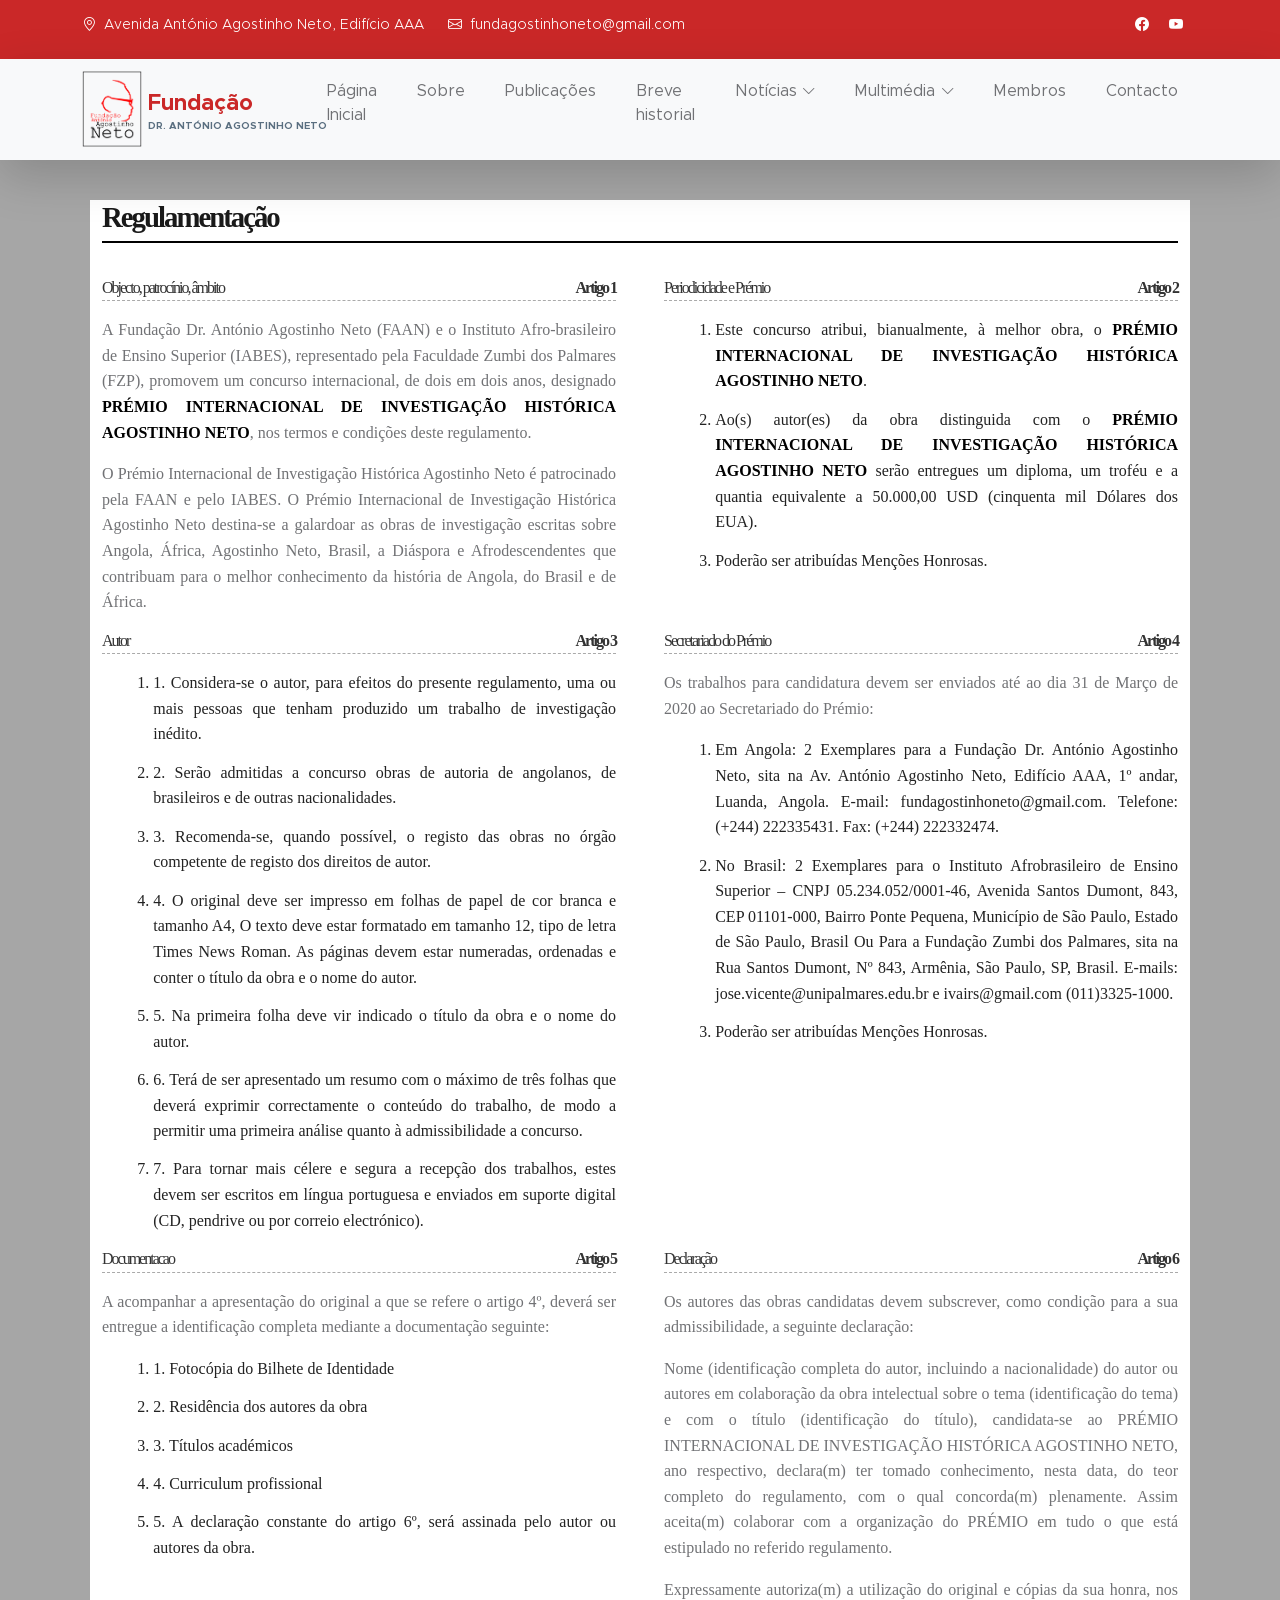
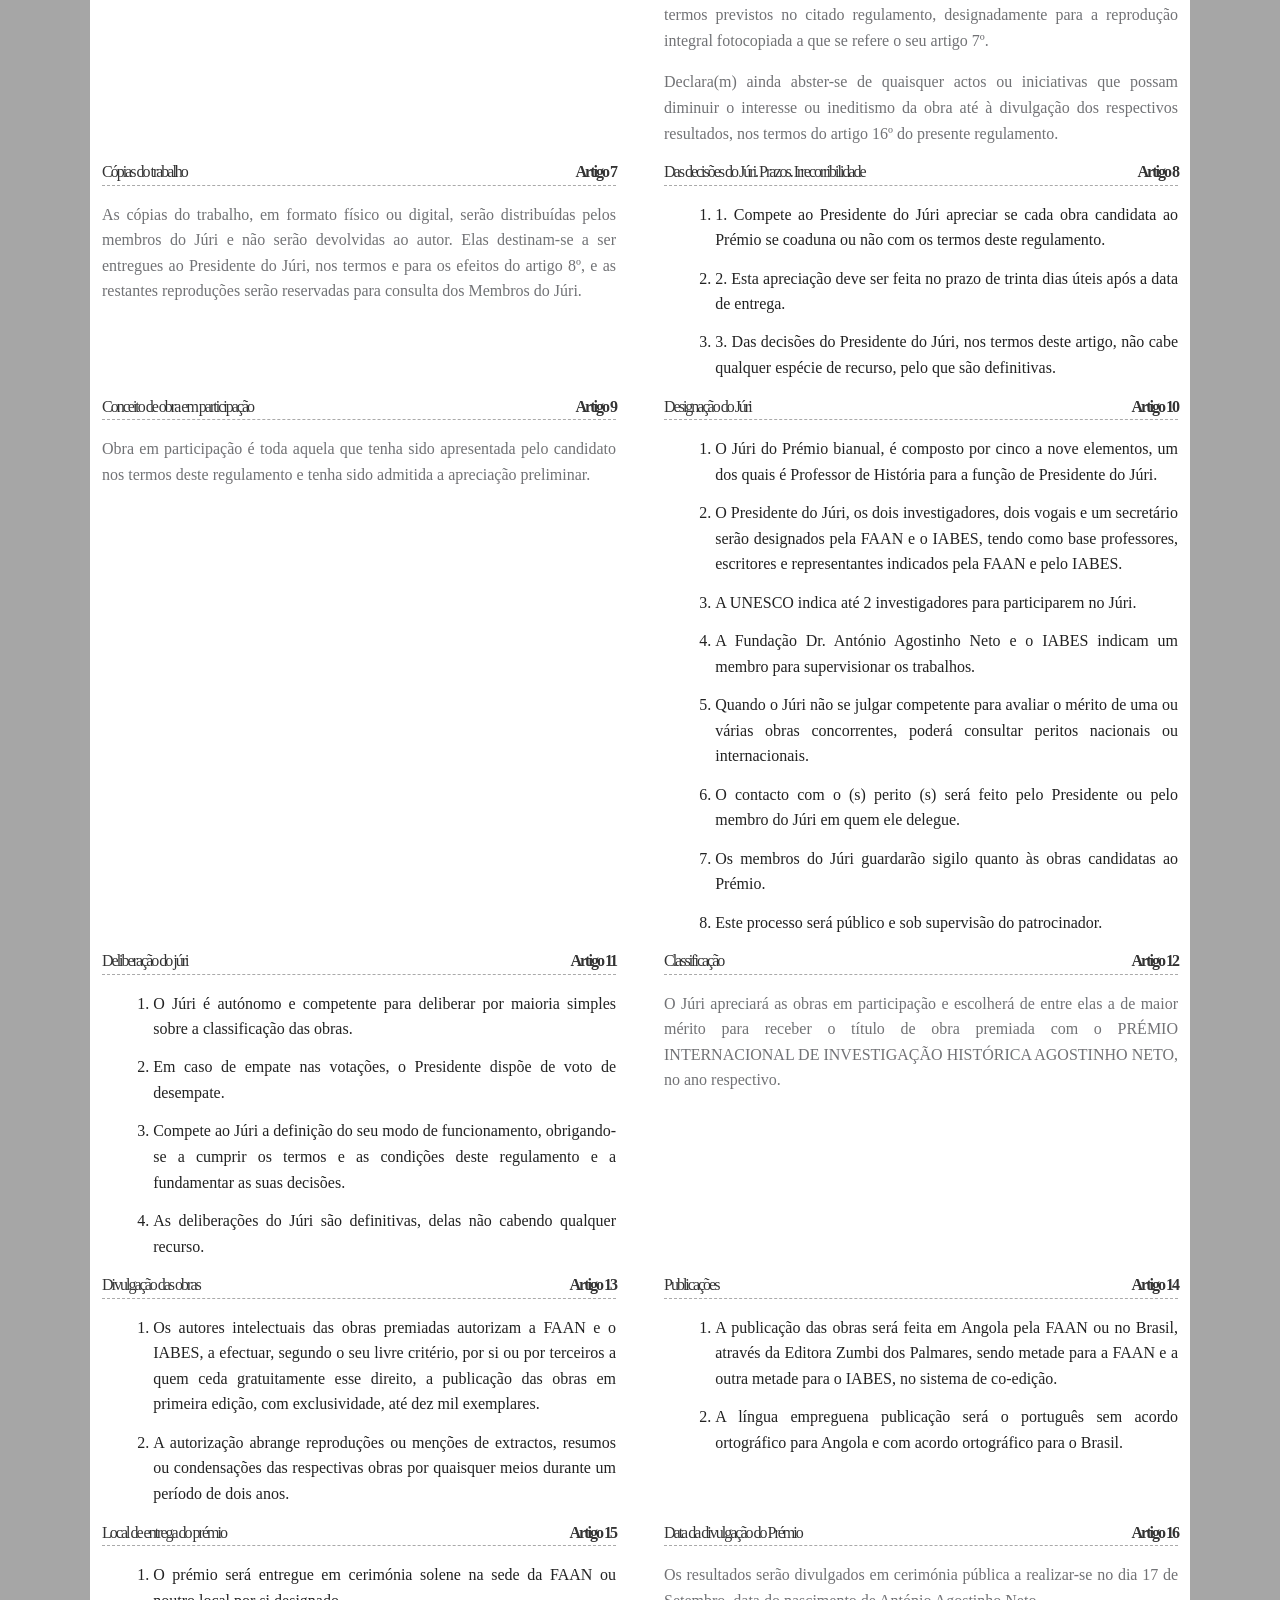
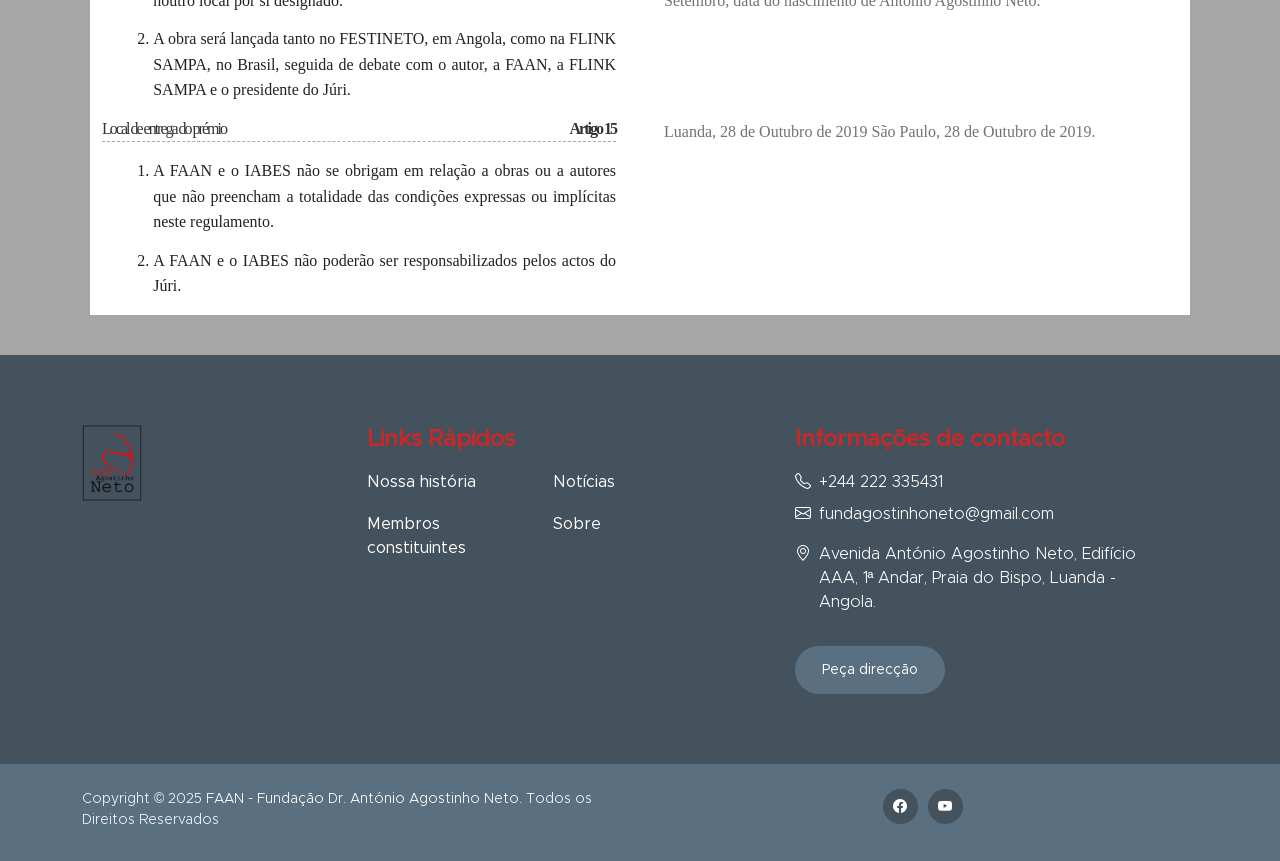
<file: piihn.html>
<!DOCTYPE html>
<html lang="en">
  <head>
    <meta charset="utf-8" />
    <meta name="viewport" content="width=device-width, initial-scale=1" />

    <meta name="description" content="" />
    <meta name="author" content="" />

    <title>Página Inicial - FAA - Fundação Dr. António Agostinho Neto</title>

    <!-- CSS FILES -->
    <link href="css/bootstrap.min.css" rel="stylesheet" />

    <link href="css/bootstrap-icons.css" rel="stylesheet" />

    <link href="css/templatemo-kind-heart-charity.css" rel="stylesheet" />
    <link rel="stylesheet" href="style_artigo.css" />
  </head>

  <body>
    <header class="site-header">
      <div class="container">
        <div class="row">
          <div class="col-lg-8 col-12 d-flex flex-wrap">
            <p class="d-flex me-4 mb-0">
              <i class="bi-geo-alt me-2"></i>
              Avenida António Agostinho Neto, Edifício AAA
            </p>

            <p class="d-flex mb-0">
              <i class="bi-envelope me-2"></i>

              <a href="mailto:fundagostinhoneto@gmail.com">
                fundagostinhoneto@gmail.com
              </a>
            </p>
          </div>

          <div class="col-lg-3 col-12 ms-auto d-lg-block d-none">
            <ul class="social-icon">
              <!-- <li class="social-icon-item">
                <a href="#" class="social-icon-link bi-twitter"></a>
              </li> -->

              <li class="social-icon-item">
                <a
                  href="https://web.facebook.com/fundagostinhoneto?_rdc=1&_rdr"
                  class="social-icon-link bi-facebook"
                ></a>
              </li>

              <!-- <li class="social-icon-item">
                <a href="#" class="social-icon-link bi-instagram"></a>
              </li> -->

              <li class="social-icon-item">
                <a
                  href="https://www.youtube.com/channel/UCY0sOUfGEbTUoLFVE34X_Dw"
                  class="social-icon-link bi-youtube"
                ></a>
              </li>

              <!-- <li class="social-icon-item">
                <a href="#" class="social-icon-link bi-whatsapp"></a>
              </li> -->
            </ul>
          </div>
        </div>
      </div>
    </header>

    <nav class="navbar navbar-expand-lg bg-light shadow-lg">
      <div class="container">
        <a class="navbar-brand" href="index.html">
          <img
            src="images/logo_faan.png"
            class="logo img-fluid"
            alt="Kind Heart Charity"
          />
          <span>
            Fundação
            <small>Dr. António Agostinho Neto</small>
          </span>
        </a>

        <button
          class="navbar-toggler"
          type="button"
          data-bs-toggle="collapse"
          data-bs-target="#navbarNav"
          aria-controls="navbarNav"
          aria-expanded="false"
          aria-label="Toggle navigation"
        >
          <span class="navbar-toggler-icon"></span>
        </button>

        <div class="collapse navbar-collapse" id="navbarNav">
          <ul class="navbar-nav ms-auto">
            <li class="nav-item">
              <a class="nav-link click-scroll" href="index.html"
                >Página Inicial</a
              >
            </li>

            <li class="nav-item">
              <a class="nav-link click-scroll" href="index.html#section_2"
                >Sobre</a
              >
            </li>

            <li class="nav-item">
              <a class="nav-link click-scroll" href="index.html#section_3"
                >Publicações</a
              >
            </li>

            <li class="nav-item">
              <a class="nav-link click-scroll" href="index.html#section_4"
                >Breve historial</a
              >
            </li>

            <li class="nav-item dropdown">
              <a
                class="nav-link click-scroll dropdown-toggle"
                href="#section_3"
                id="navbarLightDropdownMenuLink"
                role="button"
                data-bs-toggle="dropdown"
                aria-expanded="false"
                >Notícias</a
              >

              <ul
                class="dropdown-menu dropdown-menu-light"
                aria-labelledby="navbarLightDropdownMenuLink"
              >
                <li>
                  <a class="dropdown-item" href="#section_5">Mais recentes</a>
                </li>

                <!-- <li>
                  <a class="dropdown-item" href="news-detail.html">Todas</a>
                </li> -->
              </ul>
            </li>

            <li class="nav-item dropdown">
              <a
                class="nav-link dropdown-toggle"
                href="#"
                id="navbarMultimediaDropdown"
                role="button"
                data-bs-toggle="dropdown"
                aria-expanded="false"
                >Multimédia</a
              >

              <ul
                class="dropdown-menu dropdown-menu-light"
                aria-labelledby="navbarMultimediaDropdown"
              >
                <li>
                  <a class="dropdown-item" href="video.html">Vídeos</a>
                </li>
                <li>
                  <a class="dropdown-item" href="galeria.html">Galeria</a>
                </li>
              </ul>
            </li>

            <li class="nav-item">
              <a class="nav-link click-scroll" href="founding.html">Membros</a>
            </li>

            <li class="nav-item">
              <a class="nav-link click-scroll" href="#section_6">Contacto</a>
            </li>
          </ul>
        </div>
      </div>
    </nav>

    <main>
      <section class="donate-section" id="article">
        <div class="section-overlay"></div>
        <div class="container">
          <div class="row">
            <main class="regulamento" style="background-color: white">
              <h1>Regulamentação</h1>

              <section class="artigos">
                <div class="coluna">
                  <h2>
                    <span>Objecto, patrocínio, âmbito</span>
                    <span class="artigo-num">Artigo 1</span>
                  </h2>

                  <p>
                    A Fundação Dr. António Agostinho Neto (FAAN) e o Instituto
                    Afro-brasileiro de Ensino Superior (IABES), representado
                    pela Faculdade Zumbi dos Palmares (FZP), promovem um
                    concurso internacional, de dois em dois anos, designado
                    <strong
                      >PRÉMIO INTERNACIONAL DE INVESTIGAÇÃO HISTÓRICA AGOSTINHO
                      NETO</strong
                    >, nos termos e condições deste regulamento.
                  </p>

                  <p>
                    O Prémio Internacional de Investigação Histórica Agostinho
                    Neto é patrocinado pela FAAN e pelo IABES. O Prémio
                    Internacional de Investigação Histórica Agostinho Neto
                    destina-se a galardoar as obras de investigação escritas
                    sobre Angola, África, Agostinho Neto, Brasil, a Diáspora e
                    Afrodescendentes que contribuam para o melhor conhecimento
                    da história de Angola, do Brasil e de África.
                  </p>
                </div>

                <div class="coluna">
                  <h2>
                    <span>Periodicidade e Prémio</span>
                    <span class="artigo-num">Artigo 2</span>
                  </h2>

                  <ol>
                    <li>
                      Este concurso atribui, bianualmente, à melhor obra, o
                      <strong
                        >PRÉMIO INTERNACIONAL DE INVESTIGAÇÃO HISTÓRICA
                        AGOSTINHO NETO</strong
                      >.
                    </li>

                    <li>
                      Ao(s) autor(es) da obra distinguida com o
                      <strong
                        >PRÉMIO INTERNACIONAL DE INVESTIGAÇÃO HISTÓRICA
                        AGOSTINHO NETO</strong
                      >
                      serão entregues um diploma, um troféu e a quantia
                      equivalente a 50.000,00 USD (cinquenta mil Dólares dos
                      EUA).
                    </li>

                    <li>Poderão ser atribuídas Menções Honrosas.</li>
                  </ol>
                </div>
              </section>
              <!--Page 2-->
              <section class="artigos">
                <div class="coluna">
                  <h2>
                    <span>Autor</span>
                    <span class="artigo-num">Artigo 3</span>
                  </h2>
                  <ol>
                    <li>
                      1. Considera-se o autor, para efeitos do presente
                      regulamento, uma ou mais pessoas que tenham produzido um
                      trabalho de investigação inédito.
                    </li>
                    <li>
                      2. Serão admitidas a concurso obras de autoria de
                      angolanos, de brasileiros e de outras nacionalidades.
                    </li>
                    <li>
                      3. Recomenda-se, quando possível, o registo das obras no
                      órgão competente de registo dos direitos de autor.
                    </li>
                    <li>
                      4. O original deve ser impresso em folhas de papel de cor
                      branca e tamanho A4, O texto deve estar formatado em
                      tamanho 12, tipo de letra Times News Roman. As páginas
                      devem estar numeradas, ordenadas e conter o título da obra
                      e o nome do autor.
                    </li>
                    <li>
                      5. Na primeira folha deve vir indicado o título da obra e
                      o nome do autor.
                    </li>
                    <li>
                      6. Terá de ser apresentado um resumo com o máximo de três
                      folhas que deverá exprimir correctamente o conteúdo do
                      trabalho, de modo a permitir uma primeira análise quanto à
                      admissibilidade a concurso.
                    </li>
                    <li>
                      7. Para tornar mais célere e segura a recepção dos
                      trabalhos, estes devem ser escritos em língua portuguesa e
                      enviados em suporte digital (CD, pendrive ou por correio
                      electrónico).
                    </li>
                  </ol>
                </div>

                <div class="coluna">
                  <h2>
                    <span>Secretariado do Prémio</span>
                    <span class="artigo-num">Artigo 4</span>
                  </h2>
                  <p>
                    Os trabalhos para candidatura devem ser enviados até ao dia
                    31 de Março de 2020 ao Secretariado do Prémio:
                  </p>
                  <ol type="a">
                    <li>
                      Em Angola: 2 Exemplares para a Fundação Dr. António
                      Agostinho Neto, sita na Av. António Agostinho Neto,
                      Edifício AAA, 1º andar, Luanda, Angola. E-mail:
                      fundagostinhoneto@gmail.com. Telefone: (+244) 222335431.
                      Fax: (+244) 222332474.
                    </li>

                    <li>
                      No Brasil: 2 Exemplares para o Instituto Afrobrasileiro de
                      Ensino Superior – CNPJ 05.234.052/0001-46, Avenida Santos
                      Dumont, 843, CEP 01101-000, Bairro Ponte Pequena,
                      Município de São Paulo, Estado de São Paulo, Brasil Ou
                      Para a Fundação Zumbi dos Palmares, sita na Rua Santos
                      Dumont, Nº 843, Armênia, São Paulo, SP, Brasil. E-mails:
                      jose.vicente@unipalmares.edu.br e ivairs@gmail.com
                      (011)3325-1000.
                    </li>

                    <li>Poderão ser atribuídas Menções Honrosas.</li>
                  </ol>
                </div>
              </section>
              <!--Page 3-->
              <section class="artigos">
                <div class="coluna">
                  <h2>
                    <span>Documentacao</span>
                    <span class="artigo-num">Artigo 5</span>
                  </h2>
                  <p>
                    A acompanhar a apresentação do original a que se refere o
                    artigo 4º, deverá ser entregue a identificação completa
                    mediante a documentação seguinte:
                  </p>

                  <ol>
                    <li>1. Fotocópia do Bilhete de Identidade</li>
                    <li>2. Residência dos autores da obra</li>
                    <li>3. Títulos académicos</li>
                    <li>4. Curriculum profissional</li>
                    <li>
                      5. A declaração constante do artigo 6º, será assinada pelo
                      autor ou autores da obra.
                    </li>
                  </ol>
                </div>

                <div class="coluna">
                  <h2>
                    <span>Declaração</span>
                    <span class="artigo-num">Artigo 6</span>
                  </h2>
                  <p>
                    Os autores das obras candidatas devem subscrever, como
                    condição para a sua admissibilidade, a seguinte declaração:
                  </p>
                  <p>
                    Nome (identificação completa do autor, incluindo a
                    nacionalidade) do autor ou autores em colaboração da obra
                    intelectual sobre o tema (identificação do tema) e com o
                    título (identificação do título), candidata-se ao PRÉMIO
                    INTERNACIONAL DE INVESTIGAÇÃO HISTÓRICA AGOSTINHO NETO, ano
                    respectivo, declara(m) ter tomado conhecimento, nesta data,
                    do teor completo do regulamento, com o qual concorda(m)
                    plenamente. Assim aceita(m) colaborar com a organização do
                    PRÉMIO em tudo o que está estipulado no referido
                    regulamento.
                  </p>
                  <p>
                    Expressamente autoriza(m) a utilização do original e cópias
                    da sua honra, nos termos previstos no citado regulamento,
                    designadamente para a reprodução integral fotocopiada a que
                    se refere o seu artigo 7º.
                  </p>
                  <p>
                    Declara(m) ainda abster-se de quaisquer actos ou iniciativas
                    que possam diminuir o interesse ou ineditismo da obra até à
                    divulgação dos respectivos resultados, nos termos do artigo
                    16º do presente regulamento.
                  </p>
                </div>
              </section>
              <!--Page 4-->
              <section class="artigos">
                <div class="coluna">
                  <h2>
                    <span>Cópias do trabalho</span>
                    <span class="artigo-num">Artigo 7</span>
                  </h2>
                  <p>
                    As cópias do trabalho, em formato físico ou digital, serão
                    distribuídas pelos membros do Júri e não serão devolvidas ao
                    autor. Elas destinam-se a ser entregues ao Presidente do
                    Júri, nos termos e para os efeitos do artigo 8º, e as
                    restantes reproduções serão reservadas para consulta dos
                    Membros do Júri.
                  </p>
                </div>

                <div class="coluna">
                  <h2>
                    <span>Das decisões do Júri. Prazos. Irrecorribilidade</span>
                    <span class="artigo-num">Artigo 8</span>
                  </h2>
                  <ol>
                    <li>
                      1. Compete ao Presidente do Júri apreciar se cada obra
                      candidata ao Prémio se coaduna ou não com os termos deste
                      regulamento.
                    </li>
                    <li>
                      2. Esta apreciação deve ser feita no prazo de trinta dias
                      úteis após a data de entrega.
                    </li>
                    <li>
                      3. Das decisões do Presidente do Júri, nos termos deste
                      artigo, não cabe qualquer espécie de recurso, pelo que são
                      definitivas.
                    </li>
                  </ol>
                </div>
              </section>
              <!--Page 5-->
              <section class="artigos">
                <div class="coluna">
                  <h2>
                    <span>Conceito de obra em participação</span>
                    <span class="artigo-num">Artigo 9</span>
                  </h2>
                  <p>
                    Obra em participação é toda aquela que tenha sido
                    apresentada pelo candidato nos termos deste regulamento e
                    tenha sido admitida a apreciação preliminar.
                  </p>
                </div>

                <div class="coluna">
                  <h2>
                    <span>Designação do Júri</span>
                    <span class="artigo-num">Artigo 10</span>
                  </h2>
                  <ol>
                    <li>
                      O Júri do Prémio bianual, é composto por cinco a nove
                      elementos, um dos quais é Professor de História para a
                      função de Presidente do Júri.
                    </li>
                    <li>
                      O Presidente do Júri, os dois investigadores, dois vogais
                      e um secretário serão designados pela FAAN e o IABES,
                      tendo como base professores, escritores e representantes
                      indicados pela FAAN e pelo IABES.
                    </li>
                    <li>
                      A UNESCO indica até 2 investigadores para participarem no
                      Júri.
                    </li>
                    <li>
                      A Fundação Dr. António Agostinho Neto e o IABES indicam um
                      membro para supervisionar os trabalhos.
                    </li>
                    <li>
                      Quando o Júri não se julgar competente para avaliar o
                      mérito de uma ou várias obras concorrentes, poderá
                      consultar peritos nacionais ou internacionais.
                    </li>
                    <li>
                      O contacto com o (s) perito (s) será feito pelo Presidente
                      ou pelo membro do Júri em quem ele delegue.
                    </li>
                    <li>
                      Os membros do Júri guardarão sigilo quanto às obras
                      candidatas ao Prémio.
                    </li>
                    <li>
                      Este processo será público e sob supervisão do
                      patrocinador.
                    </li>
                  </ol>
                </div>
              </section>
              <!--Page 6-->
              <section class="artigos">
                <div class="coluna">
                  <h2>
                    <span>Deliberação do júri</span>
                    <span class="artigo-num">Artigo 11</span>
                  </h2>
                  <ol>
                    <li>
                      O Júri é autónomo e competente para deliberar por maioria
                      simples sobre a classificação das obras.
                    </li>
                    <li>
                      Em caso de empate nas votações, o Presidente dispõe de
                      voto de desempate.
                    </li>

                    <li>
                      Compete ao Júri a definição do seu modo de funcionamento,
                      obrigando-se a cumprir os termos e as condições deste
                      regulamento e a fundamentar as suas decisões.
                    </li>
                    <li>
                      As deliberações do Júri são definitivas, delas não cabendo
                      qualquer recurso.
                    </li>
                  </ol>
                </div>

                <div class="coluna">
                  <h2>
                    <span>Classificação</span>
                    <span class="artigo-num">Artigo 12</span>
                  </h2>
                  <p>
                    O Júri apreciará as obras em participação e escolherá de
                    entre elas a de maior mérito para receber o título de obra
                    premiada com o PRÉMIO INTERNACIONAL DE INVESTIGAÇÃO
                    HISTÓRICA AGOSTINHO NETO, no ano respectivo.
                  </p>
                </div>
              </section>
              <!--Page 7-->
              <section class="artigos">
                <div class="coluna">
                  <h2>
                    <span>Divulgação das obras</span>
                    <span class="artigo-num">Artigo 13</span>
                  </h2>
                  <ol>
                    <li>
                      Os autores intelectuais das obras premiadas autorizam a
                      FAAN e o IABES, a efectuar, segundo o seu livre critério,
                      por si ou por terceiros a quem ceda gratuitamente esse
                      direito, a publicação das obras em primeira edição, com
                      exclusividade, até dez mil exemplares.
                    </li>
                    <li>
                      A autorização abrange reproduções ou menções de extractos,
                      resumos ou condensações das respectivas obras por
                      quaisquer meios durante um período de dois anos.
                    </li>
                  </ol>
                </div>

                <div class="coluna">
                  <h2>
                    <span>Publicações</span>
                    <span class="artigo-num">Artigo 14</span>
                  </h2>
                  <ol>
                    <li>
                      A publicação das obras será feita em Angola pela FAAN ou
                      no Brasil, através da Editora Zumbi dos Palmares, sendo
                      metade para a FAAN e a outra metade para o IABES, no
                      sistema de co-edição.
                    </li>
                    <li>
                      A língua empreguena publicação será o português sem acordo
                      ortográfico para Angola e com acordo ortográfico para o
                      Brasil.
                    </li>
                  </ol>
                </div>
              </section>
              <!--Page 9-->
              <section class="artigos">
                <div class="coluna">
                  <h2>
                    <span>Local de entrega do prémio</span>
                    <span class="artigo-num">Artigo 15</span>
                  </h2>
                  <ol>
                    <li>
                      O prémio será entregue em cerimónia solene na sede da FAAN
                      ou noutro local por si designado.
                    </li>
                    <li>
                      A obra será lançada tanto no FESTINETO, em Angola, como na
                      FLINK SAMPA, no Brasil, seguida de debate com o autor, a
                      FAAN, a FLINK SAMPA e o presidente do Júri.
                    </li>
                  </ol>
                </div>

                <div class="coluna">
                  <h2>
                    <span>Data da divulgação do Prémio</span>
                    <span class="artigo-num">Artigo 16</span>
                  </h2>
                  <p>
                    Os resultados serão divulgados em cerimónia pública a
                    realizar-se no dia 17 de Setembro, data do nascimento de
                    António Agostinho Neto.
                  </p>
                </div>
              </section>
              <!--Page 9-->
              <section class="artigos">
                <div class="coluna">
                  <h2>
                    <span>Local de entrega do prémio</span>
                    <span class="artigo-num">Artigo 15</span>
                  </h2>
                  <ol>
                    <li>
                      A FAAN e o IABES não se obrigam em relação a obras ou a
                      autores que não preencham a totalidade das condições
                      expressas ou implícitas neste regulamento.
                    </li>
                    <li>
                      A FAAN e o IABES não poderão ser responsabilizados pelos
                      actos do Júri.
                    </li>
                  </ol>
                </div>

                <div class="coluna">
                  <p>
                    Luanda, 28 de Outubro de 2019 São Paulo, 28 de Outubro de
                    2019.
                  </p>
                </div>
              </section>
            </main>
          </div>
        </div>
      </section>
    </main>

    <footer class="site-footer">
      <div class="container">
        <div class="row">
          <div class="col-lg-3 col-12 mb-4">
            <img src="images/logo_faan.png" class="logo img-fluid" alt="" />
          </div>

          <div class="col-lg-4 col-md-6 col-12 mb-4">
            <h5 class="site-footer-title mb-3">Links Rápidos</h5>

            <ul class="footer-menu">
              <li class="footer-menu-item">
                <a href="#" class="footer-menu-link">Nossa história</a>
              </li>

              <li class="footer-menu-item">
                <a href="founding.html" class="footer-menu-link"
                  >Membros constituintes</a
                >
              </li>

              <li class="footer-menu-item">
                <a href="#" class="footer-menu-link">Notícias</a>
              </li>

              <li class="footer-menu-item">
                <a href="#" class="footer-menu-link">Sobre</a>
              </li>
            </ul>
          </div>

          <div class="col-lg-4 col-md-6 col-12 mx-auto">
            <h5 class="site-footer-title mb-3">Informações de contacto</h5>

            <p class="text-white d-flex mb-2">
              <i class="bi-telephone me-2"></i>

              <a href="tel:  +244 222 335431" class="site-footer-link">
                +244 222 335431
              </a>
            </p>

            <p class="text-white d-flex">
              <i class="bi-envelope me-2"></i>

              <a
                href="mailto:fundagostinhoneto@gmail.com"
                class="site-footer-link"
              >
                fundagostinhoneto@gmail.com
              </a>
            </p>

            <p class="text-white d-flex mt-3">
              <i class="bi-geo-alt me-2"></i>
              Avenida António Agostinho Neto, Edifício AAA, 1ª Andar, Praia do
              Bispo, Luanda - Angola.
            </p>

            <a
              href="https://share.google/tqzqNdyFUlPxig68V"
              class="custom-btn btn mt-3"
              >Peça direcção</a
            >
          </div>
        </div>
      </div>

      <div class="site-footer-bottom">
        <div class="container">
          <div class="row">
            <div class="col-lg-6 col-md-7 col-12">
              <p class="copyright-text mb-0">
                Copyright © 2025
                <a href="index.html"
                  >FAAN - Fundação Dr. António Agostinho Neto.</a
                >
                Todos os Direitos Reservados
              </p>
            </div>

            <div
              class="col-lg-6 col-md-5 col-12 d-flex justify-content-center align-items-center mx-auto"
            >
              <ul class="social-icon">
                <!-- <li class="social-icon-item">
                  <a href="#" class="social-icon-link bi-twitter"></a>
                </li> -->

                <li class="social-icon-item">
                  <a
                    href="https://web.facebook.com/fundagostinhoneto?_rdc=1&_rdr"
                    class="social-icon-link bi-facebook"
                  ></a>
                </li>

                <!-- <li class="social-icon-item">
                  <a href="#" class="social-icon-link bi-instagram"></a>
                </li> -->

                <!-- <li class="social-icon-item">
                  <a href="#" class="social-icon-link bi-linkedin"></a>
                </li> -->

                <li class="social-icon-item">
                  <a
                    href="https://www.youtube.com/channel/UCY0sOUfGEbTUoLFVE34X_Dw"
                    class="social-icon-link bi-youtube"
                  ></a>
                </li>
              </ul>
            </div>
          </div>
        </div>
      </div>
    </footer>

    <!-- JAVASCRIPT FILES -->
    <script src="js/jquery.min.js"></script>
    <script src="js/bootstrap.min.js"></script>
    <script src="js/jquery.sticky.js"></script>
    <script src="js/counter.js"></script>
    <script src="js/custom.js"></script>
  </body>
</html>
</file>
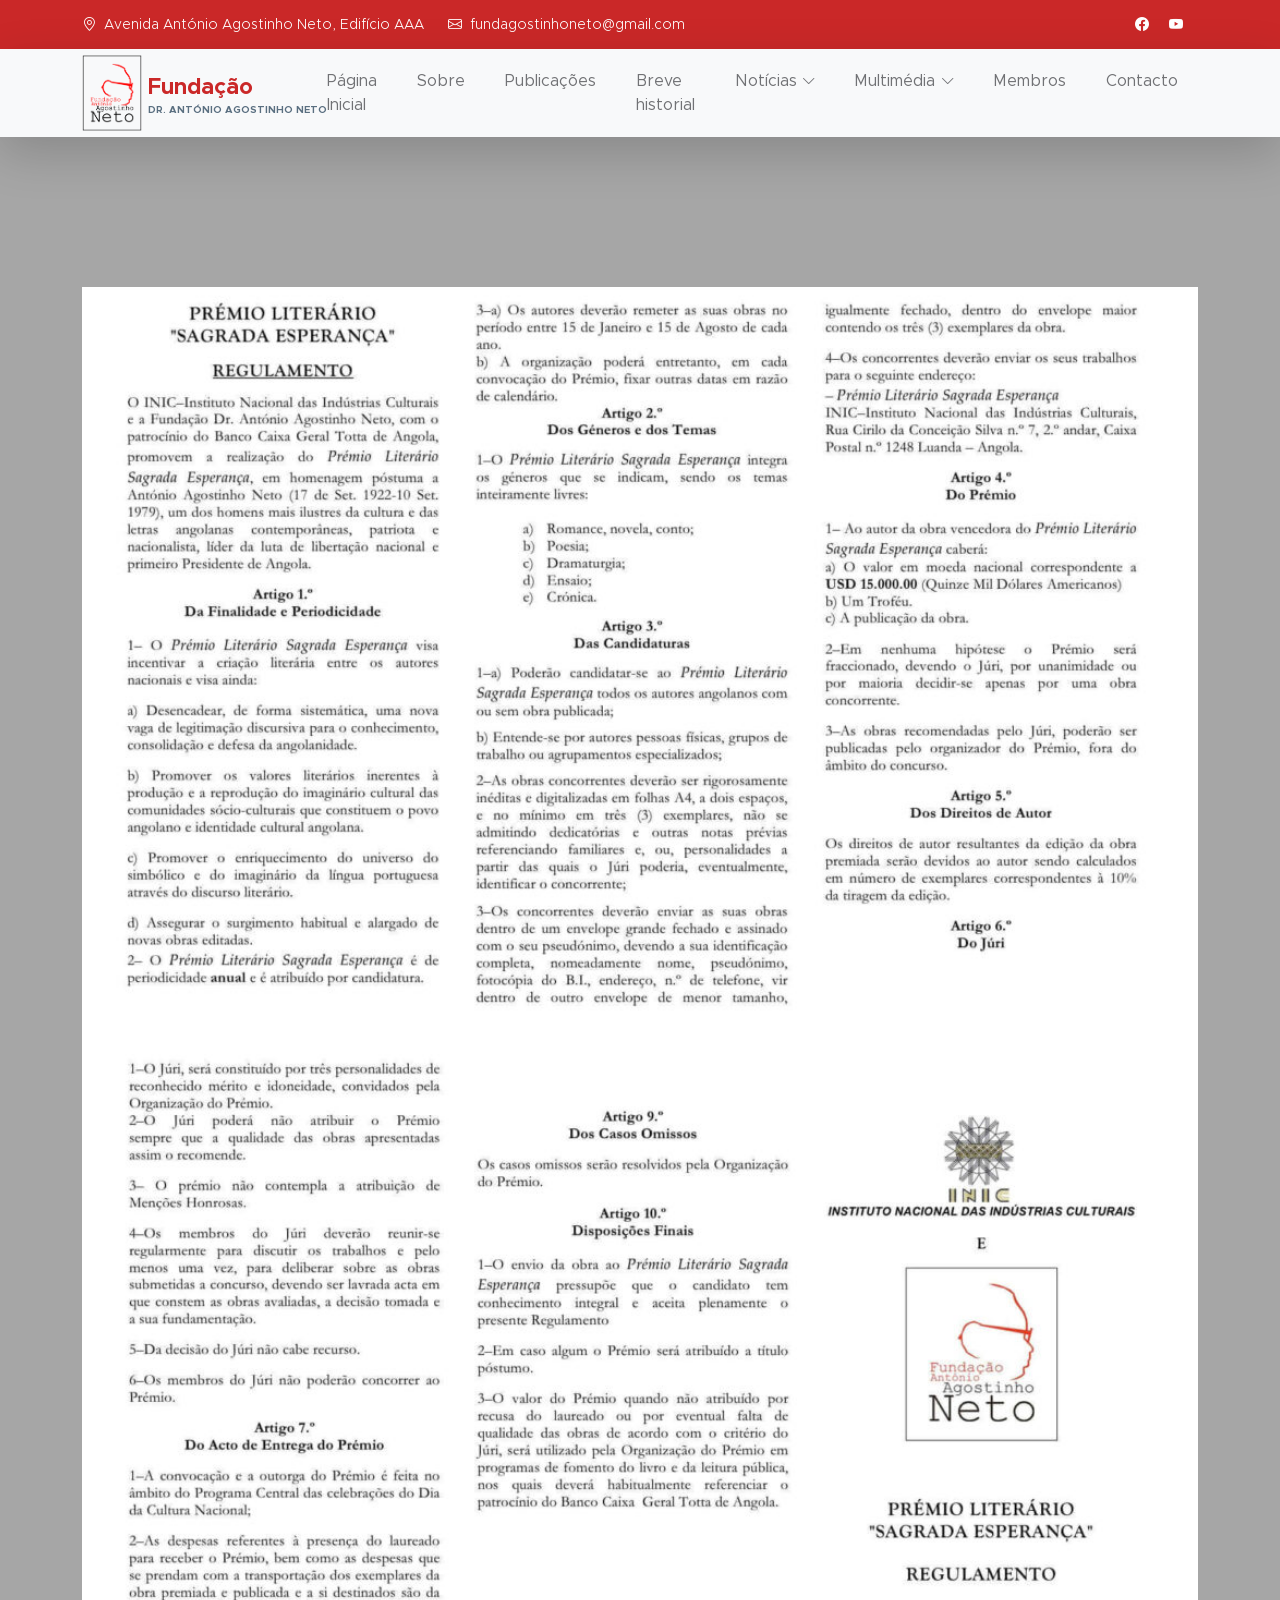
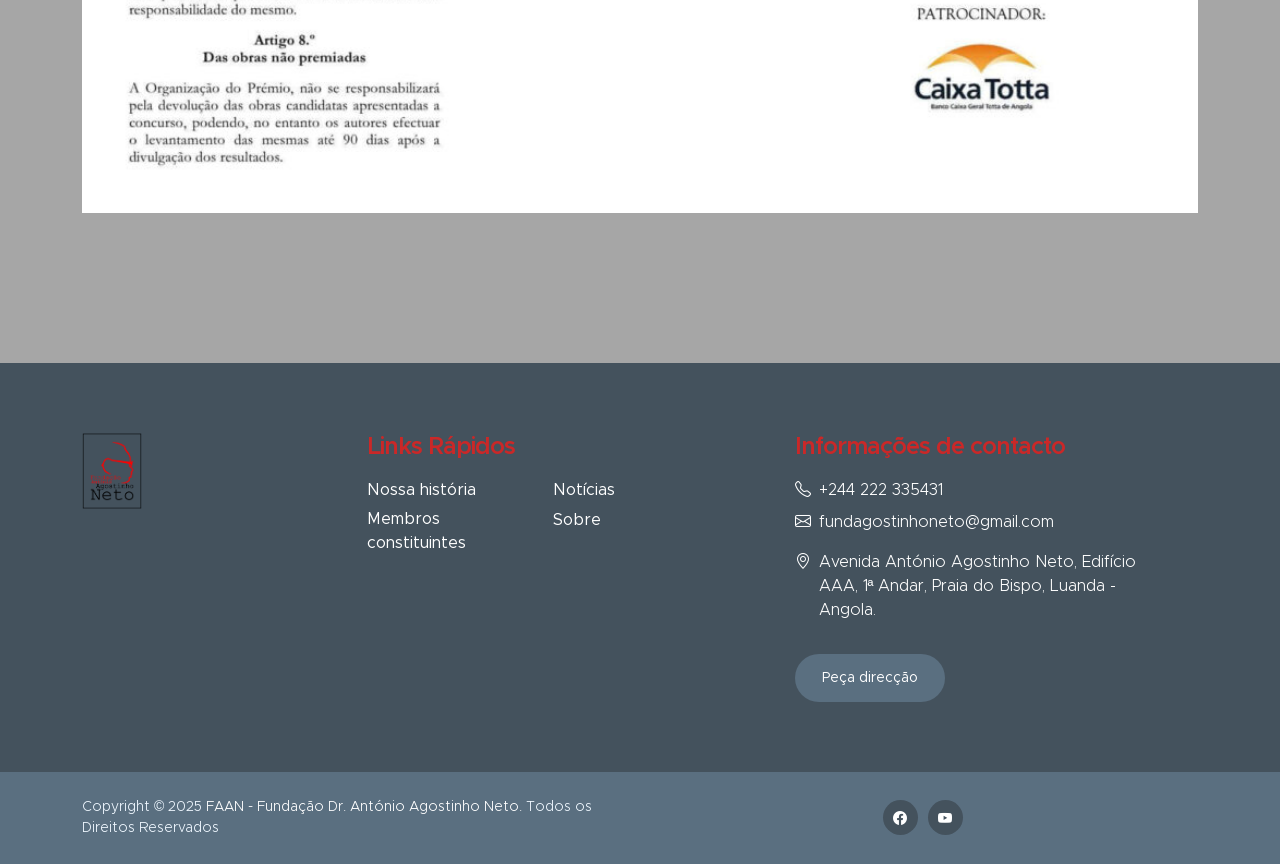
<file: sagrada_esperanca.html>
<!DOCTYPE html>
<html lang="en">
  <head>
    <meta charset="utf-8" />
    <meta name="viewport" content="width=device-width, initial-scale=1" />

    <meta name="description" content="" />
    <meta name="author" content="" />

    <title>Página Inicial - FAA - Fundação Dr. António Agostinho Neto</title>

    <!-- CSS FILES -->
    <link href="css/bootstrap.min.css" rel="stylesheet" />

    <link href="css/bootstrap-icons.css" rel="stylesheet" />

    <link href="css/templatemo-kind-heart-charity.css" rel="stylesheet" />
  </head>

  <body>
    <header class="site-header">
      <div class="container">
        <div class="row">
          <div class="col-lg-8 col-12 d-flex flex-wrap">
            <p class="d-flex me-4 mb-0">
              <i class="bi-geo-alt me-2"></i>
              Avenida António Agostinho Neto, Edifício AAA
            </p>

            <p class="d-flex mb-0">
              <i class="bi-envelope me-2"></i>

              <a href="mailto:fundagostinhoneto@gmail.com">
                fundagostinhoneto@gmail.com
              </a>
            </p>
          </div>

          <div class="col-lg-3 col-12 ms-auto d-lg-block d-none">
            <ul class="social-icon">
              <!-- <li class="social-icon-item">
                <a href="#" class="social-icon-link bi-twitter"></a>
              </li> -->

              <li class="social-icon-item">
                <a
                  href="https://web.facebook.com/fundagostinhoneto?_rdc=1&_rdr"
                  class="social-icon-link bi-facebook"
                ></a>
              </li>

              <!-- <li class="social-icon-item">
                <a href="#" class="social-icon-link bi-instagram"></a>
              </li> -->

              <li class="social-icon-item">
                <a
                  href="https://www.youtube.com/channel/UCY0sOUfGEbTUoLFVE34X_Dw"
                  class="social-icon-link bi-youtube"
                ></a>
              </li>

              <!-- <li class="social-icon-item">
                <a href="#" class="social-icon-link bi-whatsapp"></a>
              </li> -->
            </ul>
          </div>
        </div>
      </div>
    </header>

    <nav class="navbar navbar-expand-lg bg-light shadow-lg">
      <div class="container">
        <a class="navbar-brand" href="index.html">
          <img
            src="images/logo_faan.png"
            class="logo img-fluid"
            alt="Kind Heart Charity"
          />
          <span>
            Fundação
            <small>Dr. António Agostinho Neto</small>
          </span>
        </a>

        <button
          class="navbar-toggler"
          type="button"
          data-bs-toggle="collapse"
          data-bs-target="#navbarNav"
          aria-controls="navbarNav"
          aria-expanded="false"
          aria-label="Toggle navigation"
        >
          <span class="navbar-toggler-icon"></span>
        </button>

        <div class="collapse navbar-collapse" id="navbarNav">
          <ul class="navbar-nav ms-auto">
            <li class="nav-item">
              <a class="nav-link click-scroll" href="index.html"
                >Página Inicial</a
              >
            </li>

            <li class="nav-item">
              <a class="nav-link click-scroll" href="index.html#section_2"
                >Sobre</a
              >
            </li>

            <li class="nav-item">
              <a class="nav-link click-scroll" href="#section_3">Publicações</a>
            </li>

            <li class="nav-item">
              <a class="nav-link click-scroll" href="index.html#section_4"
                >Breve historial</a
              >
            </li>

            <li class="nav-item dropdown">
              <a
                class="nav-link click-scroll dropdown-toggle"
                href="#section_3"
                id="navbarLightDropdownMenuLink"
                role="button"
                data-bs-toggle="dropdown"
                aria-expanded="false"
                >Notícias</a
              >

              <ul
                class="dropdown-menu dropdown-menu-light"
                aria-labelledby="navbarLightDropdownMenuLink"
              >
                <li>
                  <a class="dropdown-item" href="#section_5">Mais recentes</a>
                </li>

                <!-- <li>
                  <a class="dropdown-item" href="news-detail.html">Todas</a>
                </li> -->
              </ul>
            </li>
            <li class="nav-item dropdown">
              <a
                class="nav-link dropdown-toggle"
                href="#"
                id="navbarMultimediaDropdown"
                role="button"
                data-bs-toggle="dropdown"
                aria-expanded="false"
                >Multimédia</a
              >

              <ul
                class="dropdown-menu dropdown-menu-light"
                aria-labelledby="navbarMultimediaDropdown"
              >
                <li>
                  <a class="dropdown-item" href="video.html">Vídeos</a>
                </li>
                <li>
                  <a class="dropdown-item" href="galeria.html">Galeria</a>
                </li>
              </ul>
            </li>

            <li class="nav-item">
              <a class="nav-link click-scroll" href="founding.html">Membros</a>
            </li>

            <li class="nav-item">
              <a class="nav-link click-scroll" href="#section_6">Contacto</a>
            </li>
          </ul>
        </div>
      </div>
    </nav>

    <main>
      <section class="donate-section">
        <div class="section-overlay"></div>
        <div class="container">
          <div class="row">
            <img src="images/sagrada-esperanca/page_1.jpg" />
          </div>
          <div class="row">
            <img src="images/sagrada-esperanca/page_2.jpg" />
          </div>
        </div>
      </section>
    </main>

    <footer class="site-footer">
      <div class="container">
        <div class="row">
          <div class="col-lg-3 col-12 mb-4">
            <img src="images/logo_faan.png" class="logo img-fluid" alt="" />
          </div>

          <div class="col-lg-4 col-md-6 col-12 mb-4">
            <h5 class="site-footer-title mb-3">Links Rápidos</h5>

            <ul class="footer-menu">
              <li class="footer-menu-item">
                <a href="#" class="footer-menu-link">Nossa história</a>
              </li>

              <li class="footer-menu-item">
                <a href="founding.html" class="footer-menu-link"
                  >Membros constituintes</a
                >
              </li>

              <li class="footer-menu-item">
                <a href="#" class="footer-menu-link">Notícias</a>
              </li>

              <li class="footer-menu-item">
                <a href="#" class="footer-menu-link">Sobre</a>
              </li>
            </ul>
          </div>

          <div class="col-lg-4 col-md-6 col-12 mx-auto">
            <h5 class="site-footer-title mb-3">Informações de contacto</h5>

            <p class="text-white d-flex mb-2">
              <i class="bi-telephone me-2"></i>

              <a href="tel:  +244 222 335431" class="site-footer-link">
                +244 222 335431
              </a>
            </p>

            <p class="text-white d-flex">
              <i class="bi-envelope me-2"></i>

              <a
                href="mailto:fundagostinhoneto@gmail.com"
                class="site-footer-link"
              >
                fundagostinhoneto@gmail.com
              </a>
            </p>

            <p class="text-white d-flex mt-3">
              <i class="bi-geo-alt me-2"></i>
              Avenida António Agostinho Neto, Edifício AAA, 1ª Andar, Praia do
              Bispo, Luanda - Angola.
            </p>

            <a
              href="https://share.google/tqzqNdyFUlPxig68V"
              class="custom-btn btn mt-3"
              >Peça direcção</a
            >
          </div>
        </div>
      </div>

      <div class="site-footer-bottom">
        <div class="container">
          <div class="row">
            <div class="col-lg-6 col-md-7 col-12">
              <p class="copyright-text mb-0">
                Copyright © 2025
                <a href="index.html"
                  >FAAN - Fundação Dr. António Agostinho Neto.</a
                >
                Todos os Direitos Reservados
              </p>
            </div>

            <div
              class="col-lg-6 col-md-5 col-12 d-flex justify-content-center align-items-center mx-auto"
            >
              <ul class="social-icon">
                <!-- <li class="social-icon-item">
                  <a href="#" class="social-icon-link bi-twitter"></a>
                </li> -->

                <li class="social-icon-item">
                  <a
                    href="https://web.facebook.com/fundagostinhoneto?_rdc=1&_rdr"
                    class="social-icon-link bi-facebook"
                  ></a>
                </li>

                <!-- <li class="social-icon-item">
                  <a href="#" class="social-icon-link bi-instagram"></a>
                </li> -->

                <!-- <li class="social-icon-item">
                  <a href="#" class="social-icon-link bi-linkedin"></a>
                </li> -->

                <li class="social-icon-item">
                  <a
                    href="https://www.youtube.com/channel/UCY0sOUfGEbTUoLFVE34X_Dw"
                    class="social-icon-link bi-youtube"
                  ></a>
                </li>
              </ul>
            </div>
          </div>
        </div>
      </div>
    </footer>

    <!-- JAVASCRIPT FILES -->
    <script src="js/jquery.min.js"></script>
    <script src="js/bootstrap.min.js"></script>
    <script src="js/jquery.sticky.js"></script>
    <script src="js/counter.js"></script>
    <script src="js/custom.js"></script>
  </body>
</html>
</file>
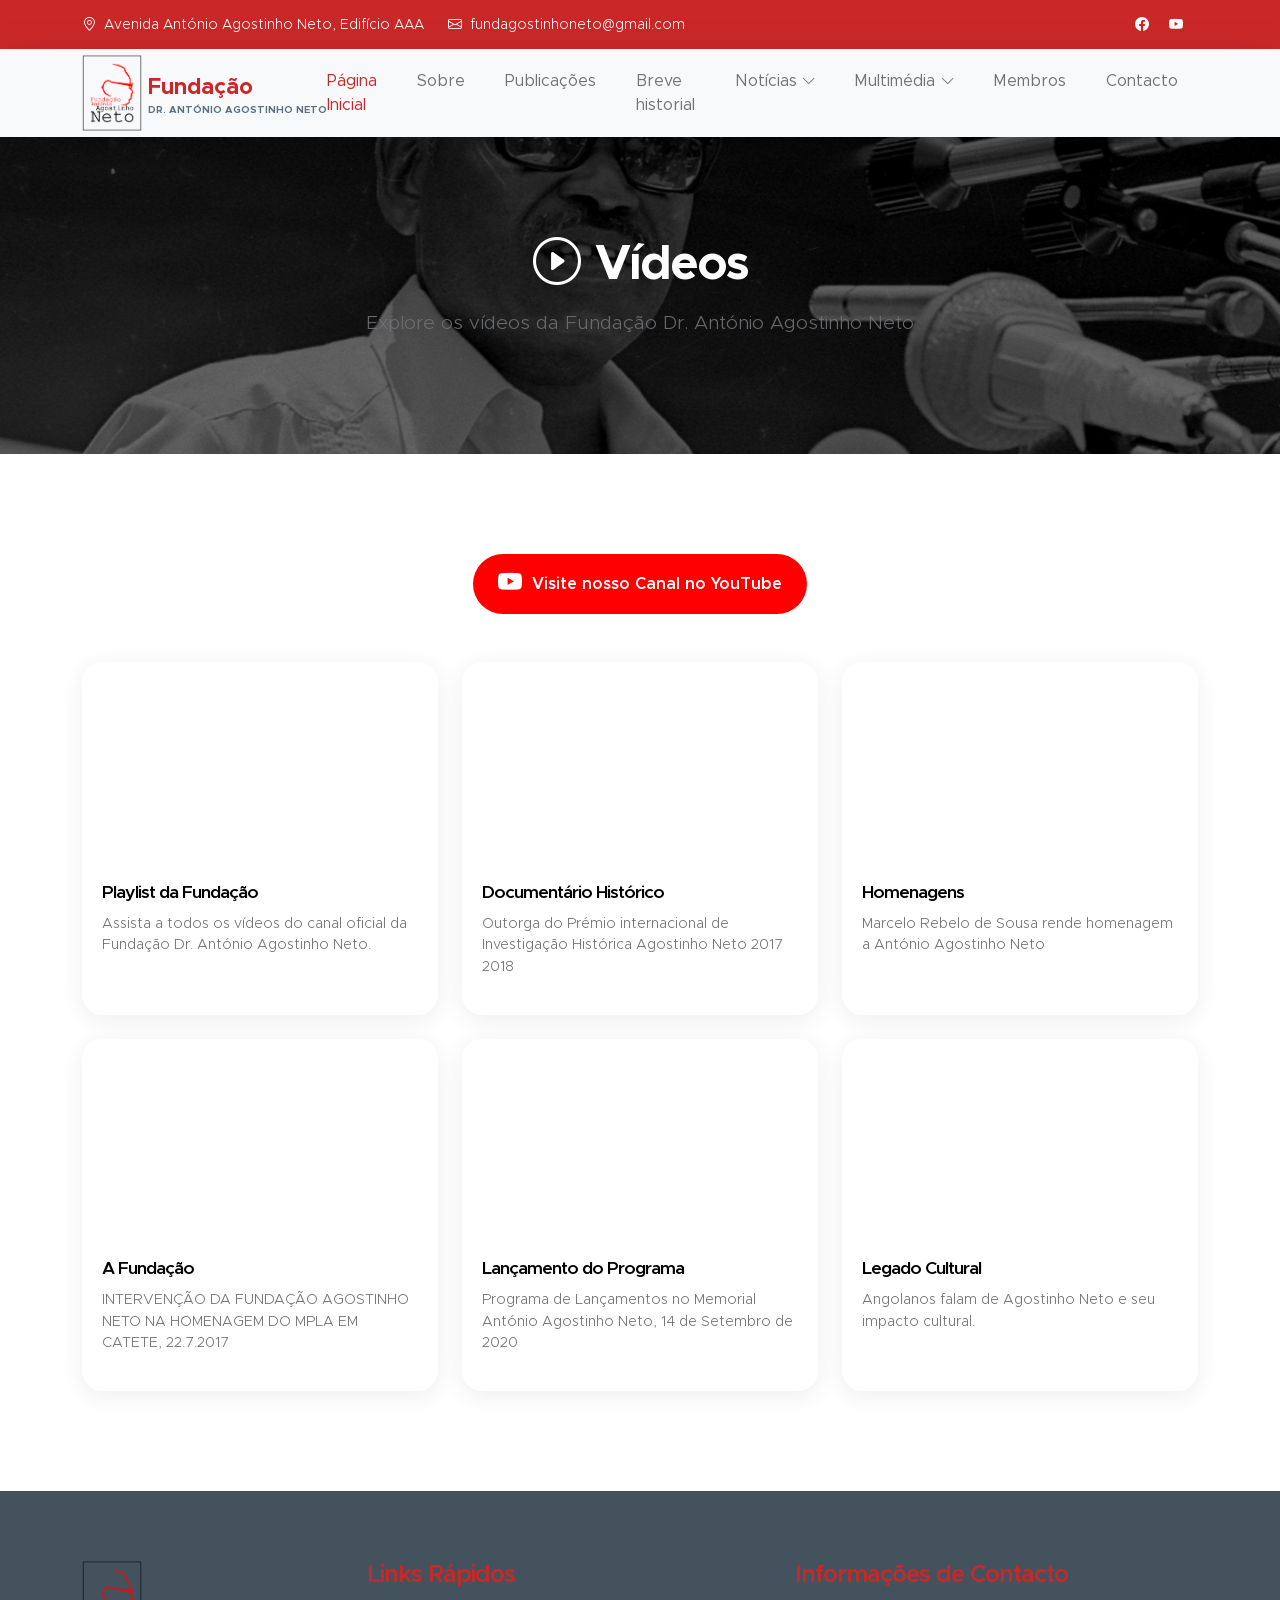
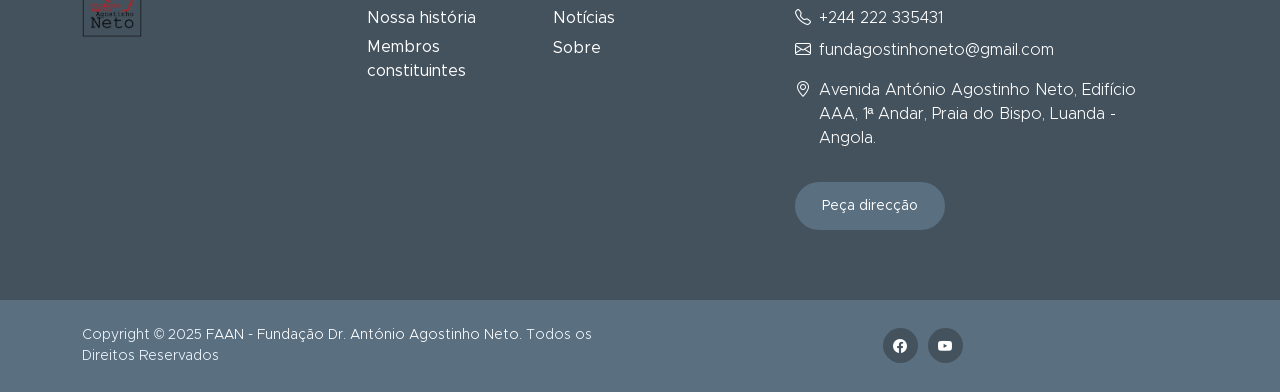
<file: video.html>
<!doctype html>
<html lang="pt">
  <head>
    <meta charset="utf-8" />
    <meta name="viewport" content="width=device-width, initial-scale=1" />

    <meta
      name="description"
      content="Vídeos da Fundação Dr. António Agostinho Neto"
    />
    <meta name="author" content="" />

    <title>Vídeos - FAA - Fundação Dr. António Agostinho Neto</title>

    <!-- CSS FILES -->
    <link href="css/bootstrap.min.css" rel="stylesheet" />
    <link href="css/bootstrap-icons.css" rel="stylesheet" />
    <link href="css/templatemo-kind-heart-charity.css" rel="stylesheet" />

    <style>
      .video-card {
        background: var(--white-color);
        border-radius: var(--border-radius-medium);
        box-shadow: 0 5px 25px rgba(0, 0, 0, 0.07);
        overflow: hidden;
        height: 100%;
        display: flex;
        flex-direction: column;
      }

      .video-card .video-wrapper {
        position: relative;
        padding-bottom: 56.25%;
        height: 0;
        overflow: hidden;
      }

      .video-card .video-wrapper iframe {
        position: absolute;
        top: 0;
        left: 0;
        width: 100%;
        height: 100%;
        border: 0;
      }

      .video-card .video-info {
        padding: 20px;
        flex-grow: 1;
        display: flex;
        flex-direction: column;
      }

      .video-card .video-title {
        font-size: 1.1rem;
        font-weight: 600;
        color: var(--dark-color);
        margin-bottom: 10px;
      }

      .video-card .video-description {
        color: var(--p-color);
        font-size: 0.9rem;
        flex-grow: 1;
      }

      .page-header {
        background:
          linear-gradient(rgba(0, 0, 0, 0.6), rgba(0, 0, 0, 0.6)),
          url("images/slide/pan-africanismo.jpg");
        background-size: cover;
        background-position: center;
        padding: 100px 0;
        text-align: center;
        color: white;
      }

      .page-header h1 {
        font-size: 3rem;
        margin-bottom: 15px;
      }

      .page-header p {
        font-size: 1.2rem;
        opacity: 0.9;
      }

      .youtube-channel-btn {
        display: inline-flex;
        align-items: center;
        gap: 10px;
        background: #ff0000;
        color: white;
        padding: 12px 25px;
        border-radius: 50px;
        text-decoration: none;
        font-weight: 600;
        transition: all 0.3s ease;
      }

      .youtube-channel-btn:hover {
        background: #cc0000;
        color: white;
        transform: translateY(-2px);
      }

      .youtube-channel-btn i {
        font-size: 1.5rem;
      }
    </style>
  </head>

  <body id="section_1">
    <header class="site-header">
      <div class="container">
        <div class="row">
          <div class="col-lg-8 col-12 d-flex flex-wrap">
            <p class="d-flex me-4 mb-0">
              <i class="bi-geo-alt me-2"></i>
              Avenida António Agostinho Neto, Edifício AAA
            </p>

            <p class="d-flex mb-0">
              <i class="bi-envelope me-2"></i>

              <a href="mailto:fundagostinhoneto@gmail.com">
                fundagostinhoneto@gmail.com
              </a>
            </p>
          </div>

          <div class="col-lg-3 col-12 ms-auto d-lg-block d-none">
            <ul class="social-icon">
              <li class="social-icon-item">
                <a
                  href="https://web.facebook.com/fundagostinhoneto?_rdc=1&_rdr"
                  class="social-icon-link bi-facebook"
                ></a>
              </li>

              <li class="social-icon-item">
                <a
                  href="https://www.youtube.com/channel/UCY0sOUfGEbTUoLFVE34X_Dw"
                  class="social-icon-link bi-youtube"
                ></a>
              </li>
            </ul>
          </div>
        </div>
      </div>
    </header>

    <nav class="navbar navbar-expand-lg bg-light shadow-lg">
      <div class="container">
        <a class="navbar-brand" href="index.html">
          <img
            src="images/logo_faan.png"
            class="logo img-fluid"
            alt="Kind Heart Charity"
          />
          <span>
            Fundação
            <small>Dr. António Agostinho Neto</small>
          </span>
        </a>

        <button
          class="navbar-toggler"
          type="button"
          data-bs-toggle="collapse"
          data-bs-target="#navbarNav"
          aria-controls="navbarNav"
          aria-expanded="false"
          aria-label="Toggle navigation"
        >
          <span class="navbar-toggler-icon"></span>
        </button>

        <div class="collapse navbar-collapse" id="navbarNav">
          <ul class="navbar-nav ms-auto">
            <li class="nav-item">
              <a class="nav-link click-scroll" href="index.html"
                >Página Inicial</a
              >
            </li>

            <li class="nav-item">
              <a class="nav-link click-scroll" href="index.html#section_2"
                >Sobre</a
              >
            </li>

            <li class="nav-item">
              <a class="nav-link click-scroll" href="index.html#section_3"
                >Publicações</a
              >
            </li>

            <li class="nav-item">
              <a class="nav-link click-scroll" href="index.html#section_4"
                >Breve historial</a
              >
            </li>

            <li class="nav-item dropdown">
              <a
                class="nav-link click-scroll dropdown-toggle"
                href="index.html#section_5"
                id="navbarLightDropdownMenuLink"
                role="button"
                data-bs-toggle="dropdown"
                aria-expanded="false"
                >Notícias</a
              >

              <ul
                class="dropdown-menu dropdown-menu-light"
                aria-labelledby="navbarLightDropdownMenuLink"
              >
                <li>
                  <a class="dropdown-item" href="index.html#section_5"
                    >Mais recentes</a
                  >
                </li>
              </ul>
            </li>

            <li class="nav-item dropdown">
              <a
                class="nav-link dropdown-toggle"
                href="#"
                id="navbarMultimediaDropdown"
                role="button"
                data-bs-toggle="dropdown"
                aria-expanded="false"
                >Multimédia</a
              >

              <ul
                class="dropdown-menu dropdown-menu-light"
                aria-labelledby="navbarMultimediaDropdown"
              >
                <li>
                  <a class="dropdown-item" href="video.html">Vídeos</a>
                </li>
                <li>
                  <a class="dropdown-item" href="galeria.html">Galeria</a>
                </li>
              </ul>
            </li>

            <li class="nav-item">
              <a class="nav-link" href="founding.html">Membros</a>
            </li>

            <li class="nav-item">
              <a class="nav-link click-scroll" href="index.html#section_6"
                >Contacto</a
              >
            </li>
          </ul>
        </div>
      </div>
    </nav>

    <main>
      <!-- Page Header -->
      <div class="page-header">
        <div class="container">
          <h1><i class="bi-play-circle me-3"></i>Vídeos</h1>
          <p>Explore os vídeos da Fundação Dr. António Agostinho Neto</p>
        </div>
      </div>

      <!-- Videos Section -->
      <section class="section-padding">
        <div class="container">
          <div class="row mb-5">
            <div class="col-12 text-center">
              <a
                href="https://www.youtube.com/channel/UCY0sOUfGEbTUoLFVE34X_Dw"
                target="_blank"
                class="youtube-channel-btn"
              >
                <i class="bi-youtube"></i>
                Visite nosso Canal no YouTube
              </a>
            </div>
          </div>

          <div class="row g-4">
            <!-- Video 1 -->
            <div class="col-lg-4 col-md-6 col-12">
              <div class="video-card">
                <div class="video-wrapper">
                  <iframe
                    src="https://www.youtube.com/embed/videoseries?list=UUY0sOUfGEbTUoLFVE34X_Dw"
                    title="Fundação Agostinho Neto - Vídeos"
                    allow="
                      accelerometer;
                      autoplay;
                      clipboard-write;
                      encrypted-media;
                      gyroscope;
                      picture-in-picture;
                    "
                    allowfullscreen
                  >
                  </iframe>
                </div>
                <div class="video-info">
                  <h3 class="video-title">Playlist da Fundação</h3>
                  <p class="video-description">
                    Assista a todos os vídeos do canal oficial da Fundação Dr.
                    António Agostinho Neto.
                  </p>
                </div>
              </div>
            </div>

            <!-- Video 2 -->
            <div class="col-lg-4 col-md-6 col-12">
              <div class="video-card">
                <div class="video-wrapper">
                  <iframe
                    width="560"
                    height="315"
                    src="https://www.youtube.com/embed/Un-xhbI9DW0?si=XcjG15Rt7fh0hO3O"
                    title="YouTube video player"
                    frameborder="0"
                    allow="
                      accelerometer;
                      autoplay;
                      clipboard-write;
                      encrypted-media;
                      gyroscope;
                      picture-in-picture;
                      web-share;
                    "
                    referrerpolicy="strict-origin-when-cross-origin"
                    allowfullscreen
                  ></iframe>
                </div>
                <div class="video-info">
                  <h3 class="video-title">Documentário Histórico</h3>
                  <p class="video-description">
                    Outorga do Prémio internacional de Investigação Histórica
                    Agostinho Neto 2017 2018
                  </p>
                </div>
              </div>
            </div>

            <!-- Video 3 -->
            <div class="col-lg-4 col-md-6 col-12">
              <div class="video-card">
                <div class="video-wrapper">
                  <iframe
                    width="560"
                    height="315"
                    src="https://www.youtube.com/embed/2Gtg444Qj_Q?si=Bjj2yleLvORTzGIG"
                    title="YouTube video player"
                    frameborder="0"
                    allow="
                      accelerometer;
                      autoplay;
                      clipboard-write;
                      encrypted-media;
                      gyroscope;
                      picture-in-picture;
                      web-share;
                    "
                    referrerpolicy="strict-origin-when-cross-origin"
                    allowfullscreen
                  ></iframe>
                </div>
                <div class="video-info">
                  <h3 class="video-title">Homenagens</h3>
                  <p class="video-description">
                    Marcelo Rebelo de Sousa rende homenagem a António Agostinho
                    Neto
                  </p>
                </div>
              </div>
            </div>

            <!-- Video 4 -->
            <div class="col-lg-4 col-md-6 col-12">
              <div class="video-card">
                <div class="video-wrapper">
                  <iframe
                    width="560"
                    height="315"
                    src="https://www.youtube.com/embed/kzydtV5sPyw?si=Ug3-ppK0OhGCAm__"
                    title="YouTube video player"
                    frameborder="0"
                    allow="
                      accelerometer;
                      autoplay;
                      clipboard-write;
                      encrypted-media;
                      gyroscope;
                      picture-in-picture;
                      web-share;
                    "
                    referrerpolicy="strict-origin-when-cross-origin"
                    allowfullscreen
                  ></iframe>
                </div>
                <div class="video-info">
                  <h3 class="video-title">A Fundação</h3>
                  <p class="video-description">
                    INTERVENÇÃO DA FUNDAÇÃO AGOSTINHO NETO NA HOMENAGEM DO MPLA
                    EM CATETE, 22.7.2017
                  </p>
                </div>
              </div>
            </div>

            <!-- Video 5 -->
            <div class="col-lg-4 col-md-6 col-12">
              <div class="video-card">
                <div class="video-wrapper">
                  <iframe
                    width="560"
                    height="315"
                    src="https://www.youtube.com/embed/FfPsnG8riRQ?si=hQRxDnspeB14W425"
                    title="YouTube video player"
                    frameborder="0"
                    allow="
                      accelerometer;
                      autoplay;
                      clipboard-write;
                      encrypted-media;
                      gyroscope;
                      picture-in-picture;
                      web-share;
                    "
                    referrerpolicy="strict-origin-when-cross-origin"
                    allowfullscreen
                  ></iframe>
                </div>
                <div class="video-info">
                  <h3 class="video-title">Lançamento do Programa</h3>
                  <p class="video-description">
                    Programa de Lançamentos no Memorial António Agostinho Neto,
                    14 de Setembro de 2020
                  </p>
                </div>
              </div>
            </div>

            <!-- Video 6 -->
            <div class="col-lg-4 col-md-6 col-12">
              <div class="video-card">
                <div class="video-wrapper">
                  <iframe
                    width="560"
                    height="315"
                    src="https://www.youtube.com/embed/YOOdUSbf7no?si=5kLfOBhssuqSxYY-"
                    title="YouTube video player"
                    frameborder="0"
                    allow="
                      accelerometer;
                      autoplay;
                      clipboard-write;
                      encrypted-media;
                      gyroscope;
                      picture-in-picture;
                      web-share;
                    "
                    referrerpolicy="strict-origin-when-cross-origin"
                    allowfullscreen
                  ></iframe>
                </div>
                <div class="video-info">
                  <h3 class="video-title">Legado Cultural</h3>
                  <p class="video-description">
                    Angolanos falam de Agostinho Neto e seu impacto cultural.
                  </p>
                </div>
              </div>
            </div>
          </div>
        </div>
      </section>
    </main>

    <footer class="site-footer">
      <div class="container">
        <div class="row">
          <div class="col-lg-3 col-12 mb-4">
            <img src="images/logo_faan.png" class="logo img-fluid" alt="" />
          </div>

          <div class="col-lg-4 col-md-6 col-12 mb-4">
            <h5 class="site-footer-title mb-3">Links Rápidos</h5>

            <ul class="footer-menu">
              <li class="footer-menu-item">
                <a href="#" class="footer-menu-link">Nossa história</a>
              </li>

              <li class="footer-menu-item">
                <a href="founding.html" class="footer-menu-link"
                  >Membros constituintes</a
                >
              </li>

              <li class="footer-menu-item">
                <a href="#" class="footer-menu-link">Notícias</a>
              </li>

              <li class="footer-menu-item">
                <a href="#" class="footer-menu-link">Sobre</a>
              </li>
            </ul>
          </div>

          <div class="col-lg-4 col-md-6 col-12 mx-auto">
            <h5 class="site-footer-title mb-3">Informações de Contacto</h5>

            <p class="text-white d-flex mb-2">
              <i class="bi-telephone me-2"></i>

              <a href="tel:+244 222 335431" class="site-footer-link">
                +244 222 335431
              </a>
            </p>

            <p class="text-white d-flex">
              <i class="bi-envelope me-2"></i>

              <a
                href="mailto:fundagostinhoneto@gmail.com"
                class="site-footer-link"
              >
                fundagostinhoneto@gmail.com
              </a>
            </p>

            <p class="text-white d-flex mt-3">
              <i class="bi-geo-alt me-2"></i>
              Avenida António Agostinho Neto, Edifício AAA, 1ª Andar, Praia do
              Bispo, Luanda - Angola.
            </p>

            <a
              href="https://share.google/tqzqNdyFUlPxig68V"
              class="custom-btn btn mt-3"
              >Peça direcção</a
            >
          </div>
        </div>
      </div>

      <div class="site-footer-bottom">
        <div class="container">
          <div class="row">
            <div class="col-lg-6 col-md-7 col-12">
              <p class="copyright-text mb-0">
                Copyright © 2025
                <a href="index.html"
                  >FAAN - Fundação Dr. António Agostinho Neto.</a
                >
                Todos os Direitos Reservados
              </p>
            </div>

            <div
              class="col-lg-6 col-md-5 col-12 d-flex justify-content-center align-items-center mx-auto"
            >
              <ul class="social-icon">
                <li class="social-icon-item">
                  <a
                    href="https://web.facebook.com/fundagostinhoneto?_rdc=1&_rdr"
                    class="social-icon-link bi-facebook"
                  ></a>
                </li>

                <li class="social-icon-item">
                  <a
                    href="https://www.youtube.com/channel/UCY0sOUfGEbTUoLFVE34X_Dw"
                    class="social-icon-link bi-youtube"
                  ></a>
                </li>
              </ul>
            </div>
          </div>
        </div>
      </div>
    </footer>

    <!-- JAVASCRIPT FILES -->
    <script src="js/jquery.min.js"></script>
    <script src="js/bootstrap.min.js"></script>
    <script src="js/jquery.sticky.js"></script>
    <script src="js/click-scroll.js"></script>
    <script src="js/counter.js"></script>
    <script src="js/custom.js"></script>
  </body>
</html>
</file>
<file: css/templatemo-kind-heart-charity.css>
@font-face {
  font-family: "Metropolis";
  src: url("../fonts/Metropolis/Metropolis-Regular.woff2") format("woff2"),
    url("../fonts/Metropolis/Metropolis-Regular.woff") format("woff");
  font-weight: normal;
  font-style: normal;
  font-display: swap;
}

@font-face {
  font-family: "Metropolis";
  src: url("../fonts/Metropolis/Metropolis-Light.woff2") format("woff2"),
    url("../fonts/Metropolis/Metropolis-Light.woff") format("woff");
  font-weight: 300;
  font-style: normal;
  font-display: swap;
}

@font-face {
  font-family: "Metropolis";
  src: url("../fonts/Metropolis/Metropolis-SemiBold.woff2") format("woff2"),
    url("../fonts/Metropolis/Metropolis-SemiBold.woff") format("woff");
  font-weight: 600;
  font-style: normal;
  font-display: swap;
}

@font-face {
  font-family: "Metropolis";
  src: url("../fonts/Metropolis/Metropolis-Bold.woff2") format("woff2"),
    url("../fonts/Metropolis/Metropolis-Bold.woff") format("woff");
  font-weight: bold;
  font-style: normal;
  font-display: swap;
}

/*---------------------------------------
  CUSTOM PROPERTIES ( VARIABLES )             
-----------------------------------------*/
:root {
  --white-color: #ffffff;
  --primary-color: #ca2828;
  --secondary-color: #5a6f80;
  --section-bg-color: #f0f8ff;
  --site-footer-bg-color: #44525d;
  --custom-btn-bg-color: #597081;
  --custom-btn-bg-hover-color: #5bc1ac;
  --dark-color: #000000;
  --p-color: #717275;
  --border-color: #e9eaeb;

  --body-font-family: "Metropolis", sans-serif;

  --h1-font-size: 52px;
  --h2-font-size: 46px;
  --h3-font-size: 32px;
  --h4-font-size: 28px;
  --h5-font-size: 24px;
  --h6-font-size: 22px;
  --p-font-size: 16px;
  --btn-font-size: 18px;
  --copyright-font-size: 14px;

  --border-radius-large: 100px;
  --border-radius-medium: 20px;
  --border-radius-small: 10px;

  --font-weight-light: 300;
  --font-weight-normal: 400;
  --font-weight-semibold: 600;
  --font-weight-bold: 700;
}

body {
  background-color: var(--white-color);
  font-family: var(--body-font-family);
}

/*---------------------------------------
  TYPOGRAPHY               
-----------------------------------------*/

h2,
h3,
h4,
h5,
h6 {
  color: var(--dark-color);
}

h1,
h2,
h3,
h4,
h5,
h6 {
  font-weight: var(--font-weight-semibold);
  letter-spacing: -1px;
}

h1 {
  font-size: var(--h1-font-size);
  font-weight: var(--font-weight-bold);
  letter-spacing: -2px;
}

h2 {
  color: var(--secondary-color);
  font-size: var(--h2-font-size);
  letter-spacing: -2px;
}

h3 {
  font-size: var(--h3-font-size);
}

h4 {
  font-size: var(--h4-font-size);
}

h5 {
  color: var(--primary-color);
  font-size: var(--h5-font-size);
}

h6 {
  font-size: var(--h6-font-size);
}

p {
  color: var(--p-color);
  font-size: var(--p-font-size);
  font-weight: var(--font-weight-light);
}

ul li {
  color: var(--p-color);
  font-size: var(--p-font-size);
  font-weight: var(--font-weight-normal);
}

a,
button {
  touch-action: manipulation;
  transition: all 0.3s;
}

a {
  color: var(--p-color);
  text-decoration: none;
}

a:hover {
  color: var(--primary-color);
}

b,
strong {
  font-weight: var(--font-weight-bold);
}

/*---------------------------------------
  SECTION               
-----------------------------------------*/
.section-padding {
  padding-top: 100px;
  padding-bottom: 100px;
}

.section-bg {
  background-color: var(--section-bg-color);
}

.section-overlay {
  background: rgba(0, 0, 0, 0.35);
  position: absolute;
  top: 0;
  left: 0;
  pointer-events: none;
  width: 100%;
  height: 100%;
}

.section-overlay + .container {
  position: relative;
}

/*---------------------------------------
  CUSTOM BLOCK               
-----------------------------------------*/
.custom-block-wrap {
  background: var(--white-color);
  border-radius: var(--border-radius-medium);
  position: relative;
  overflow: hidden;
  transition: all 0.5s;
}

.custom-block-wrap:hover {
  box-shadow: 0 1rem 3rem rgba(0, 0, 0, 0.175);
}

.custom-block-body {
  padding: 30px;
}

.custom-block-image {
  display: block;
  width: 100%;
  height: 100%;
  object-fit: cover;
}

.custom-block .custom-btn {
  border-radius: 0;
  display: block;
}

.custom-block .max-height {
  height: 400px;
}
/*---------------------------------------
  Short story               
-----------------------------------------*/
.short-story {
  color: var(--white-color);
}

.published-work li {
  color: var(--white-color);
}
/*---------------------------------------
  PROGRESS BAR               
-----------------------------------------*/
.progress {
  background: var(--border-color);
  height: 5px;
}

.progress-bar {
  background: var(--secondary-color);
}

/*---------------------------------------
  CUSTOM ICON COLOR               
-----------------------------------------*/
.custom-icon {
  color: var(--secondary-color);
}

/*---------------------------------------
  CUSTOM LIST               
-----------------------------------------*/
.custom-list {
  margin-bottom: 0;
  padding-left: 0;
}

.custom-list-item {
  list-style: none;
  margin-top: 10px;
  margin-bottom: 10px;
}

/*---------------------------------------
  CUSTOM TEXT BOX               
-----------------------------------------*/
.custom-text-box {
  background: var(--white-color);
  border-radius: var(--border-radius-medium);
  margin-bottom: 24px;
  padding: 40px;
}

.custom-text-box-image {
  border-radius: var(--border-radius-medium);
  width: 100%;
  height: 100%;
  object-fit: cover;
}

.custom-text-box-icon {
  background: var(--section-bg-color);
  border-radius: var(--border-radius-large);
  color: var(--secondary-color);
  font-size: var(--h6-font-size);
  text-align: center;
  display: inline-block;
  vertical-align: middle;
  width: 25px;
  height: 25px;
  line-height: 30px;
}

/*---------------------------------------
  AVATAR IMAGE - TESTIMONIAL, AUTHOR               
-----------------------------------------*/
.avatar-image {
  border-radius: var(--border-radius-large);
  width: 65px;
  height: 65px;
  object-fit: cover;
}

/*---------------------------------------
  CUSTOM BUTTON               
-----------------------------------------*/
.custom-btn {
  background: var(--secondary-color);
  border: 2px solid transparent;
  border-radius: var(--border-radius-large);
  color: var(--white-color);
  font-size: var(--btn-font-size);
  font-weight: var(--font-weight-normal);
  line-height: normal;
  padding: 15px 25px;
}

.navbar-expand-lg .navbar-nav .nav-link.custom-btn {
  color: var(--custom-btn-bg-color);
  margin-top: 8px;
  padding: 12px 25px;
}

.custom-btn:hover {
  background: var(--primary-color);
  color: var(--white-color);
}

.custom-border-btn {
  background: transparent;
  border: 2px solid var(--custom-btn-bg-color);
  color: var(--primary-color);
}

.navbar-expand-lg .navbar-nav .nav-link.custom-btn:hover,
.custom-border-btn:hover {
  background: var(--custom-btn-bg-hover-color);
  border-color: transparent;
  color: var(--white-color);
}

/*---------------------------------------
  NAVIGATION              
-----------------------------------------*/
.navbar {
  background: var(--white-color);
  z-index: 9;
  padding-top: 0;
  padding-bottom: 0;
}

.navbar-brand {
  color: var(--primary-color);
  font-size: var(--h6-font-size);
  font-weight: var(--font-weight-bold);
}

.navbar-brand span {
  display: inline-block;
  vertical-align: middle;
}

.navbar-brand small {
  color: var(--secondary-color);
  display: block;
  font-size: 10px;
  line-height: normal;
  text-transform: uppercase;
}

.logo {
  width: 60px;
  height: auto;
}

.navbar-expand-lg .navbar-nav .nav-link {
  margin-right: 0;
  margin-left: 0;
  padding: 20px;
}

.navbar-nav .nav-link {
  display: inline-block;
  color: var(--p-color);
  font-size: var(--p-font-size);
  font-weight: var(--font-weight-medium);
  position: relative;
  padding-top: 15px;
  padding-bottom: 15px;
}

.navbar-nav .nav-link.active,
.navbar-nav .nav-link:hover {
  background: transparent;
  color: var(--primary-color);
}

.dropdown-menu {
  background: var(--white-color);
  box-shadow: 0 1rem 3rem rgba(0, 0, 0, 0.175);
  border: 0;
  max-width: 50px;
  padding: 0;
  margin-top: 20px;
}

.dropdown-item {
  display: inline-block;
  color: var(--p-bg-color);
  font-size: var(--menu-font-size);
  font-weight: var(--font-weight-medium);
  position: relative;
  padding-top: 10px;
  padding-bottom: 10px;
}

.dropdown-menu li:last-child .dropdown-item {
  padding-top: 0;
}

.dropdown-item.active,
.dropdown-item:active,
.dropdown-item:focus,
.dropdown-item:hover {
  background: transparent;
  color: var(--primary-color);
}

.dropdown-toggle::after {
  content: "\f282";
  display: inline-block;
  font-family: bootstrap-icons !important;
  font-size: var(--copyright-font-size);
  font-style: normal;
  font-weight: normal !important;
  font-variant: normal;
  text-transform: none;
  line-height: 1;
  vertical-align: -0.125em;
  -webkit-font-smoothing: antialiased;
  -moz-osx-font-smoothing: grayscale;
  position: relative;
  left: 2px;
  border: 0;
}

@media screen and (min-width: 992px) {
  .dropdown:hover .dropdown-menu {
    display: block;
    margin-top: 0;
  }
}

.navbar-toggler {
  border: 0;
  padding: 0;
  cursor: pointer;
  margin: 0;
  width: 30px;
  height: 35px;
  outline: none;
}

.navbar-toggler:focus {
  outline: none;
  box-shadow: none;
}

.navbar-toggler[aria-expanded="true"] .navbar-toggler-icon {
  background: transparent;
}

.navbar-toggler[aria-expanded="true"] .navbar-toggler-icon:before,
.navbar-toggler[aria-expanded="true"] .navbar-toggler-icon:after {
  transition: top 300ms 50ms ease, -webkit-transform 300ms 350ms ease;
  transition: top 300ms 50ms ease, transform 300ms 350ms ease;
  transition: top 300ms 50ms ease, transform 300ms 350ms ease,
    -webkit-transform 300ms 350ms ease;
  top: 0;
}

.navbar-toggler[aria-expanded="true"] .navbar-toggler-icon:before {
  transform: rotate(45deg);
}

.navbar-toggler[aria-expanded="true"] .navbar-toggler-icon:after {
  transform: rotate(-45deg);
}

.navbar-toggler .navbar-toggler-icon {
  background: var(--dark-color);
  transition: background 10ms 300ms ease;
  display: block;
  width: 30px;
  height: 2px;
  position: relative;
}

.navbar-toggler .navbar-toggler-icon:before,
.navbar-toggler .navbar-toggler-icon:after {
  transition: top 300ms 350ms ease, -webkit-transform 300ms 50ms ease;
  transition: top 300ms 350ms ease, transform 300ms 50ms ease;
  transition: top 300ms 350ms ease, transform 300ms 50ms ease,
    -webkit-transform 300ms 50ms ease;
  position: absolute;
  right: 0;
  left: 0;
  background: var(--dark-color);
  width: 30px;
  height: 2px;
  content: "";
}

.navbar-toggler .navbar-toggler-icon::before {
  top: -8px;
}

.navbar-toggler .navbar-toggler-icon::after {
  top: 8px;
}

/*---------------------------------------
  SITE HEADER              
-----------------------------------------*/
.site-header {
  background: var(--primary-color);
  padding-top: 15px;
  padding-bottom: 10px;
}

.site-header p,
.site-header p a,
.site-header .social-icon-link {
  color: var(--white-color);
  font-size: var(--copyright-font-size);
}

.site-header .social-icon {
  text-align: right;
}

.site-header .social-icon-link {
  background: transparent;
  width: inherit;
  height: inherit;
  line-height: inherit;
  margin-right: 15px;
}

/*---------------------------------------
  HERO & HERO SLIDE         
-----------------------------------------*/
.hero-section-full-height {
  height: 680px;
  min-height: 680px;
  position: relative;
}

.carousel:hover .carousel-control-next-icon,
.carousel:hover .carousel-control-prev-icon {
  opacity: 1;
}

#hero-slide .carousel-item {
  height: 680px;
  min-height: 680px;
}

#hero-slide .carousel-caption {
  background: transparent; /*var(--white-color);*/
  /*clip-path: polygon(100% 100%, 100% 200px, 0 100%);*/
  color: var(--secondary-color);
  top: 1px;
  bottom: -1px;
  right: 0;
  left: auto;
  text-align: right;
  min-width: 680px;
  min-height: 680px;
  padding: 100px 100px 50px 100px;
}

#hero-slide .carousel-caption h1 {
  color: #851a1a;
}

#hero-slide .carousel-caption p {
  color: #ffffff;
  font-weight: bold;
}

.carousel-image {
  display: block;
  width: 100%;
  min-height: 680px;
}

#hero-slide .carousel-indicators-wrap {
  position: absolute;
  bottom: 0;
  right: 0;
  left: 0;
}

#hero-slide .carousel-indicators {
  margin-right: 0;
  margin-left: 22px;
  justify-content: inherit;
}

.carousel-control-next,
.carousel-control-prev {
  opacity: 1;
}

.carousel-control-next-icon,
.carousel-control-prev-icon {
  background-color: var(--secondary-color);
  border-radius: var(--border-radius-large);
  background-size: 60% 60%;
  width: 80px;
  height: 80px;
  opacity: 0;
  transition: all 0.5s;
}

.carousel-control-next-icon:hover,
.carousel-control-prev-icon:hover {
  background-color: var(--primary-color);
}

/*---------------------------------------
  FEATURE BLOCK              
-----------------------------------------*/
.featured-block {
  text-align: center;
  transition: all 0.5s ease;
  min-height: 256px;
  padding: 15px;
}

.featured-block:hover {
  background: var(--white-color);
  border-radius: var(--border-radius-medium);
  box-shadow: 0 1rem 3rem rgba(0, 0, 0, 0.175);
}

.featured-block:hover .featured-block-image {
  transform: scale(0.75);
}

.featured-block-image {
  display: block;
  margin: auto;
  transition: all 0.5s;
}

.featured-block:hover .featured-block-text {
  margin-top: 0;
}

.featured-block-text {
  color: #44525d;
  font-size: var(--h5-font-size);
  margin-top: 20px;
  transition: all 0.5s;
}

/*---------------------------------------
  ABOUT              
-----------------------------------------*/
.about-section {
  background-repeat: no-repeat;
  background-position: center;
  background-size: cover;
}

.about-image {
  border-radius: var(--border-radius-medium);
  display: block;
  width: 350px;
  height: 400px;
  object-fit: cover;
}

.custom-text-block {
  padding: 60px 40px;
}

/*---------------------------------------
  COUNTER NUMBERS              
-----------------------------------------*/
.counter-thumb {
  margin: 20px;
  margin-bottom: 0;
}

.counter-number,
.counter-text {
  color: var(--secondary-color);
  display: block;
}

.counter-number,
.counter-number-text {
  color: var(--primary-color);
  font-size: var(--h1-font-size);
  font-weight: var(--font-weight-bold);
  line-height: normal;
}

/*---------------------------------------
  VOLUNTEER              
-----------------------------------------*/
.volunteer-section {
  background: var(--secondary-color);
  position: relative;
  overflow: hidden;
}

.volunteer-section::after {
  content: "";
  background: var(--primary-color);
  border-radius: 50%;
  position: absolute;
  bottom: -110px;
  right: -80px;
  width: 350px;
  height: 350px;
}

.volunteer-form {
  background: var(--white-color);
  border-radius: var(--border-radius-medium);
  padding: 50px;
}

.volunteer-image {
  border-radius: 100%;
  display: block;
  margin: auto;
  width: 300px;
  height: 300px;
  object-fit: cover;
}

.volunteer-section .custom-block-body {
  max-width: 440px;
  margin: 0 auto;
}

.volunteer-section .custom-block-body p {
  line-height: 1.7;
}

/*---------------------------------------
  DONATE              
-----------------------------------------*/
.donate-section {
  background-color: white;
  background-repeat: no-repeat;
  position: relative;
  padding-top: 150px;
  padding-bottom: 150px;
}

.donate-form {
  background: var(--white-color);
  border-radius: var(--border-radius-medium);
  position: relative;
  overflow: hidden;
  padding: 50px;
}

/*---------------------------------------
  NEWS         
-----------------------------------------*/
.news-detail-header-section {
  background-image: url("../images/news/neto-noticias.jpg");
  background-repeat: no-repeat;
  background-position: center;
  background-size: cover;
  position: relative;
  padding-top: 150px;
  padding-bottom: 150px;
}

.news-block-top {
  border-radius: var(--border-radius-medium);
  position: relative;
  overflow: hidden;
}

.news-block-two-col-image-wrap {
  border-radius: var(--border-radius-small);
  position: relative;
  overflow: hidden;
  width: 150px;
  margin-right: 20px;
}

.news-category-block {
  background: var(--secondary-color);
  position: absolute;
  bottom: 0;
  right: 0;
  left: 0;
  padding: 10px 20px;
}

.news-category-block .category-block-link {
  color: var(--white-color);
  margin-right: 10px;
}

.news-block-info {
  padding-top: 10px;
  padding-bottom: 10px;
}

.news-block-title-link {
  color: var(--dark-color);
}

.news-detail-image {
  display: block;
  border-radius: var(--border-radius-medium);
}

blockquote {
  background: var(--section-bg-color);
  border-radius: var(--border-radius-small);
  font-size: var(--h5-font-size);
  font-weight: var(--font-weight-semibold);
  color: var(--site-footer-bg-color);
  margin-top: 30px;
  margin-bottom: 30px;
  padding: 90px 50px 50px 50px;
  text-align: center;
}

blockquote::before {
  content: "“";
  color: var(--custom-btn-bg-color);
  font-size: 100px;
  line-height: 1rem;
  display: block;
}

.author-comment-link {
  font-size: var(--copyright-font-size);
  font-weight: var(--font-weight-semibold);
}

.search-form {
  margin-top: 20px;
}

.category-block,
.subscribe-form {
  margin-top: 40px;
  margin-bottom: 40px;
}

.category-block-link {
  font-size: var(--copyright-font-size);
  margin-top: 5px;
  margin-bottom: 5px;
}

.category-block-link:hover {
  color: var(--primary-color);
}

.badge {
  background: var(--secondary-color);
  border-radius: var(--border-radius-medium);
  font-weight: var(--font-weight-normal);
  line-height: normal;
  padding-bottom: 2px;
}

.tags-block-link {
  border: 1px solid var(--border-color);
  border-radius: var(--border-radius-medium);
  display: inline-block;
  font-size: var(--copyright-font-size);
  line-height: normal;
  margin-right: 10px;
  margin-top: 5px;
  margin-bottom: 5px;
  padding: 8px 15px;
}

.tags-block-link:hover {
  border-color: var(--dark-color);
  color: var(--dark-color);
}

.cta-section {
  position: relative;
  overflow: hidden;
}

.cta-section::before {
  content: "";
  background-color: var(--primary-color);
  border-radius: 50%;
  position: absolute;
  top: -100px;
  left: -30px;
  margin: auto;
  width: 200px;
  height: 200px;
}

.cta-section::after {
  content: "";
  border: 20px solid var(--custom-btn-bg-color);
  border-radius: 50%;
  position: absolute;
  bottom: -100px;
  right: 0;
  left: 0;
  margin: auto;
  width: 150px;
  height: 150px;
}

/*---------------------------------------
  TESTIMONIAL CAROUSEL              
-----------------------------------------*/
.testimonial-section {
  position: relative;
  overflow: hidden;
  text-align: center;
}

.testimonial-section::before {
  content: "";
  background-color: var(--primary-color);
  border-radius: 50%;
  position: absolute;
  top: -100px;
  left: -30px;
  margin: auto;
  width: 250px;
  height: 250px;
}

.testimonial-section::after {
  content: "";
  background: var(--custom-btn-bg-color);
  border-radius: 50%;
  position: absolute;
  bottom: -110px;
  right: -80px;
  width: 350px;
  height: 350px;
}

#testimonial-carousel .carousel-caption {
  position: relative;
  right: 0;
  bottom: 0;
  left: 0;
}

#testimonial-carousel .carousel-title {
  background: var(--section-bg-color);
  line-height: normal;
  margin-bottom: 30px;
}

#testimonial-carousel .carousel-title::before {
  content: open-quote;
  color: var(--p-color);
  font-size: var(--h1-font-size);
  position: relative;
  top: 10px;
  right: 10px;
}

#testimonial-carousel .carousel-title::after {
  content: close-quote;
  color: var(--p-color);
  font-size: var(--h1-font-size);
  position: relative;
  top: 10px;
  left: 10px;
}

#testimonial-carousel .carousel-title {
  quotes: "“" "”" "‘" "’";
}

#testimonial-carousel .carousel-name {
  background: var(--primary-color);
  border-radius: var(--border-radius-medium);
  position: relative;
  overflow: hidden;
  padding: 10px 20px;
}

#testimonial-carousel .carousel-name::before {
  content: "";
  position: absolute;
  top: -10px;
  right: 0;
  left: 0;
  width: 0;
  height: 0;
  margin: auto;
  border-left: 10px solid transparent;
  border-right: 10px solid transparent;
  border-bottom: 10px solid var(--primary-color);
}

.carousel-name-title {
  font-weight: var(--font-weight-semibold);
}

#testimonial-carousel .carousel-indicators {
  position: relative;
  top: 150px;
  bottom: auto;
  margin-top: 50px;
  margin-bottom: 150px;
}

#testimonial-carousel .carousel-indicators li {
  text-indent: inherit;
  background: transparent;
  margin: 0 10px;
}

#testimonial-carousel .carousel-indicators li,
#testimonial-carousel .carousel-indicators li::before {
  width: 45px;
  height: 45px;
}

#testimonial-carousel .carousel-indicators .avatar-image {
  width: 45px;
  height: 45px;
}

#testimonial-carousel .carousel-indicators .active,
#testimonial-carousel .carousel-indicators .active .avatar-image {
  background: transparent;
  width: 50px;
  height: 50px;
}

/*---------------------------------------
  CONTACT               
-----------------------------------------*/
.contact-section {
  background: var(--white-color);
}

.contact-form {
  background: var(--section-bg-color);
  border-radius: var(--border-radius-small);
  padding: 40px;
}

.contact-info-wrap {
  padding-top: 40px;
}

.contact-image-wrap {
  border-bottom: 1px solid rgba(0, 0, 0, 0.05);
  margin-top: 20px;
  margin-bottom: 30px;
  padding-bottom: 30px;
  width: 100%;
}

/*---------------------------------------
  CUSTOM FORM               
-----------------------------------------*/
.custom-form .form-control,
.input-group-file {
  background-color: var(--section-bg-color);
  box-shadow: none;
  border: 0;
  color: var(--p-color);
  margin-bottom: 24px;
  padding-top: 13px;
  padding-bottom: 13px;
  outline: none;
}

.custom-form .form-control:hover,
.custom-form .form-control:focus {
  border-color: var(--secondary-color);
}

.custom-form label {
  margin-bottom: 10px;
}

.custom-form .form-check-group {
  margin-bottom: 20px;
}

.donate-form .form-check-group-donation-frequency {
  padding-right: 0;
}

.form-check-group-donation-frequency + .form-check-group-donation-frequency {
  padding-right: 12px;
  padding-left: 0;
}

.form-check-group-donation-frequency .form-check-label {
  font-weight: var(--font-weight-semibold);
}

#DonationFrequencyOne {
  border-top-right-radius: 0;
  border-bottom-right-radius: 0;
}

#DonationFrequencyMonthly {
  border-top-left-radius: 0;
  border-bottom-left-radius: 0;
}

.custom-form .form-check-radio {
  position: relative;
  height: 100%;
  padding-left: 0;
}

.custom-form .input-group-text {
  background: var(--secondary-color);
  border: 0;
  color: var(--white-color);
}

.custom-form .form-check-radio .form-check-label {
  position: absolute;
  top: 50%;
  left: 50%;
  transform: translate(-50%, -50%);
  text-align: center;
}

.form-check-radio .form-check-input[type="radio"] {
  background-color: var(--section-bg-color);
  border-radius: 0.25rem;
  border: 0;
  box-shadow: none;
  outline: none;
  width: 100%;
  margin-top: 0;
  margin-left: 0;
  padding: 25px 50px;
  transition: all 0.5s;
}

.form-check-radio .form-check-input:checked[type="radio"] {
  background-image: none;
}

.form-check-radio .form-check-input:checked[type="radio"] + .form-check-label,
.form-check-radio .form-check-input:hover + .form-check-label,
.form-check-radio .form-check-input:checked + .form-check-label {
  color: var(--white-color);
}

.form-check-radio .form-check-input:hover,
.form-check-radio .form-check-input:checked {
  background-color: var(--secondary-color);
  border-color: var(--white-color);
}

.input-group-file {
  border-radius: 0.25rem;
  padding: 13px 0.75rem;
}

.input-group-file input[type="file"] {
  width: 0.1px;
  height: 0.1px;
  opacity: 0;
  overflow: hidden;
  position: absolute;
  z-index: -1;
  padding: 0;
}

.input-group-file .input-group-text {
  background: transparent;
  color: inherit;
  margin-bottom: 0;
  padding: 0;
}

.custom-form button[type="submit"] {
  background: var(--custom-btn-bg-color);
  border: none;
  border-radius: var(--border-radius-large);
  color: var(--white-color);
  font-size: var(--p-font-size);
  font-weight: var(--font-weight-semibold);
  transition: all 0.3s;
  margin-bottom: 0;
}

.custom-form button[type="submit"]:hover,
.custom-form button[type="submit"]:focus {
  background: var(--custom-btn-bg-hover-color);
  border-color: transparent;
}

/*---------------------------------------
  CONTACT SEARCH & DONATE & SUBCRIBE FORM              
-----------------------------------------*/
.contact-form .form-control {
  background: var(--white-color);
}

.search-form {
  position: relative;
}

.search-form .form-control {
  padding-right: 50px;
}

.search-form button[type="submit"] {
  background: transparent;
  position: absolute;
  top: 0;
  right: 0;
  color: var(--p-color);
  width: 50px;
  padding: 12px;
}

.search-form button[type="submit"]:hover {
  background: transparent;
  color: var(--dark-color);
}

.subscribe-form {
  background: var(--section-bg-color);
  border-radius: var(--border-radius-small);
  padding: 30px;
}

.subscribe-form .form-control {
  background: var(--white-color);
}

.donate-form .form-control {
  margin-bottom: 0;
}

/*---------------------------------------
  SITE FOOTER              
-----------------------------------------*/
.site-footer {
  background-color: var(--site-footer-bg-color);
  padding-top: 70px;
}

.site-footer-bottom {
  background-color: var(--secondary-color);
  position: relative;
  z-index: 2;
  margin-top: 70px;
  padding-top: 25px;
  padding-bottom: 25px;
}

.site-footer-bottom a {
  color: var(--white-color);
}

.site-footer-bottom a:hover {
  color: #ff6;
}

.site-footer-link {
  color: var(--white-color);
}

.copyright-text {
  color: var(--section-bg-color);
  font-size: var(--copyright-font-size);
  margin-right: 30px;
}

.site-footer .custom-btn {
  font-size: var(--copyright-font-size);
}

.site-footer .custom-btn:hover {
  background: var(--primary-color);
}

/*---------------------------------------
  FOOTER MENU               
-----------------------------------------*/
.footer-menu {
  column-count: 2;
  margin: 0;
  padding: 0;
}

.footer-menu-item {
  list-style: none;
  display: block;
}

.footer-menu-link {
  font-size: var(--p-font-size);
  color: var(--white-color);
  display: inline-block;
  vertical-align: middle;
  margin-right: 10px;
  margin-bottom: 5px;
}

/*---------------------------------------
  SOCIAL ICON               
-----------------------------------------*/
.social-icon {
  margin: 0;
  padding: 0;
}

.social-icon-item {
  list-style: none;
  display: inline-block;
  vertical-align: top;
}

.social-icon-link {
  background: var(--site-footer-bg-color);
  border-radius: var(--border-radius-large);
  color: var(--white-color);
  font-size: var(--copyright-font-size);
  display: block;
  margin-right: 5px;
  text-align: center;
  width: 35px;
  height: 35px;
  line-height: 38px;
}

.social-icon-link:hover {
  background: var(--primary-color);
  color: var(--white-color);
}

/*---------------------------------------
  RESPONSIVE STYLES               
-----------------------------------------*/
@media screen and (min-width: 1600px) {
  .featured-block {
    min-height: inherit;
  }

  .volunteer-section::after {
    width: 450px;
    height: 450px;
  }

  .volunteer-image {
    width: 350px;
    height: 350px;
  }
}

@media screen and (max-width: 1170px) {
  #hero-slide .carousel-image {
    height: 100%;
    object-fit: cover;
  }
}

@media screen and (max-width: 991px) {
  h1 {
    font-size: 42px;
  }

  h2 {
    font-size: 36px;
  }

  h3 {
    font-size: 32px;
  }

  h4 {
    font-size: 28px;
  }

  h5 {
    font-size: 20px;
  }

  h6 {
    font-size: 18px;
  }

  .section-padding {
    padding-top: 50px;
    padding-bottom: 50px;
  }

  .hero-form {
    padding-bottom: 40px;
  }

  .donate-form {
    padding: 35px;
  }

  .navbar {
    padding-top: 6px;
    padding-bottom: 6px;
  }

  .navbar-expand-lg .navbar-nav {
    padding-bottom: 30px;
  }

  .navbar-expand-lg .navbar-nav .nav-link {
    padding: 8px 20px;
  }

  .dropdown:hover .dropdown-menu {
    display: block;
    position: relative;
    margin-top: 5px;
    margin-bottom: 20px;
    left: 20px;
  }

  .site-header .social-icon {
    text-align: left;
    margin-top: 5px;
  }

  .hero-section-full-height {
    height: inherit;
  }

  .carousel:hover .carousel-control-next-icon,
  .carousel:hover .carousel-control-prev-icon {
    opacity: 1;
  }

  #hero-slide .carousel-item {
    height: inherit;
  }

  .carousel-control-prev {
    left: 12px;
  }

  .carousel-control-next {
    right: 12px;
  }

  .carousel-control-next-icon,
  .carousel-control-prev-icon {
    opacity: 1;
    width: 60px;
    height: 60px;
  }

  .news-detail-header-section {
    padding-top: 100px;
    padding-bottom: 100px;
  }

  .cta-section::before {
    width: 150px;
    height: 150px;
  }

  .cta-section::after {
    bottom: -60px;
    width: 100px;
    height: 100px;
  }

  .cta-section .row {
    padding-top: 50px;
    padding-bottom: 50px;
  }

  .volunteer-section::after {
    width: 300px;
    height: 300px;
  }

  .testimonial-section::before {
    width: 150px;
    height: 150px;
  }

  .testimonial-section::after {
    width: 200px;
    height: 200px;
  }

  #testimonial-carousel .carousel-caption {
    padding-top: 0;
  }

  blockquote {
    padding: 70px 30px 30px 30px;
  }

  .about-image {
    width: inherit;
    height: 450px;
  }

  .volunteer-image {
    width: 250px;
    height: 250px;
    margin: 0;
  }

  .custom-text-block {
    padding: 20px 0 0 0;
  }

  .custom-text-box,
  .volunteer-form {
    padding: 30px;
  }

  .counter-number,
  .counter-number-text {
    font-size: var(--h2-font-size);
  }

  .contact-info-wrap {
    padding-top: 0;
  }

  .site-footer {
    padding-top: 50px;
  }

  .copyright-text-wrap {
    justify-content: center;
  }

  .site-footer-bottom {
    text-align: center;
    margin-top: 50px;
  }

  .site-footer-bottom .footer-menu {
    margin-top: 10px;
    margin-bottom: 10px;
  }
}

@media screen and (max-width: 580px) {
  .hero-section-full-height,
  #hero-slide .carousel-item,
  .carousel-image {
    min-height: 520px;
  }

  #hero-slide .carousel-caption {
    /*clip-path: polygon(100% 100%, 100% 100px, 0 100%);*/
    padding-right: 50px;
    min-width: inherit;
    min-height: inherit;
  }
}

@media screen and (max-width: 480px) {
  h1 {
    font-size: 40px;
  }

  h2 {
    font-size: 28px;
  }

  h3 {
    font-size: 26px;
  }

  h4 {
    font-size: 22px;
  }

  h5 {
    font-size: 20px;
  }

  #hero-slide .carousel-caption {
    min-width: inherit;
    padding-bottom: 30px;
  }

  .carousel-control-next-icon,
  .carousel-control-prev-icon {
    width: 45px;
    height: 45px;
  }

  .volunteer-image {
    width: 150px;
    height: 150px;
  }

  .volunteer-section::after {
    width: 200px;
    height: 200px;
  }

  .testimonial-section::before {
    top: -50px;
    width: 100px;
    height: 100px;
  }

  .testimonial-section::after {
    bottom: -150px;
    width: 200px;
    height: 200px;
  }

  .social-share .tags-block {
    margin-bottom: 10px;
  }

  .donate-form {
    padding: 25px;
  }
}

/*---------------------------------------
  NEWS CARDS EQUAL HEIGHT             
-----------------------------------------*/
#news-section .row {
  display: flex;
  flex-wrap: wrap;
}

#news-section .row > [class*="col-"] {
  display: flex;
}

#news-section .news-block {
  display: flex;
  flex-direction: column;
  width: 100%;
  height: 100%;
  background: var(--white-color);
  border-radius: var(--border-radius-medium);
  box-shadow: 0 5px 25px rgba(0, 0, 0, 0.07);
}

#news-section .news-block-top {
  flex-shrink: 0;
}

#news-section .news-block-top .news-image {
  width: 100%;
  height: 200px;
  object-fit: cover;
  border-radius: var(--border-radius-medium) var(--border-radius-medium) 0 0;
}

#news-section .news-block-info {
  display: flex;
  flex-direction: column;
  flex-grow: 1;
  padding: 15px;
}

#news-section .news-block-title {
  flex-grow: 1;
}

#news-section .news-block-title h6 {
  display: -webkit-box;
  -webkit-line-clamp: 3;
  -webkit-box-orient: vertical;
  overflow: hidden;
  line-height: 1.5;
}
</file>
<file: style_artigo.css>
/* --- GENERAL STYLE --- */
#article {
  font-family: "Times New Roman", Times, serif;
  color: #222;
  margin: 0;
  background-color: #fff;
  padding: 2.5rem;
  line-height: 1.6;
}

main.regulamento {
  max-width: 1100px;
  margin: 0 auto;
}

/* --- TITLE --- */
h1 {
  font-size: 1.8rem;
  font-weight: 700;
  border-bottom: 2px solid #000;
  padding-bottom: 0.4rem;
  margin-bottom: 2.2rem;
  color: #1a1a1a;
}

/* --- ARTICLES SECTION --- */
.artigos {
  display: flex;
  gap: 3rem;
  align-items: flex-start;
}

.coluna {
  flex: 1;
  text-align: justify;
}

/* --- ARTICLE HEADER --- */
h2 {
  display: flex;
  justify-content: space-between;
  align-items: baseline;
  font-size: 1rem;
  font-weight: normal;
  text-transform: none;
  color: #333;
  border-bottom: 1px dashed #aaa;
  padding-bottom: 0.2rem;
  margin-bottom: 1rem;
}

.artigo-num {
  font-weight: bold;
}

/* --- PARAGRAPHS & LISTS --- */
p {
  margin-bottom: 1rem;
}

ol {
  list-style-type: decimal;
  margin-left: 1.2rem;
}

li {
  margin-bottom: 0.8rem;
}

/* --- STRONG TEXT --- */
strong {
  font-weight: bold;
  color: #000;
}

/* --- RESPONSIVE --- */
@media (max-width: 768px) {
  .artigos {
    flex-direction: column;
    gap: 2rem;
  }

  h2 {
    flex-direction: column;
    align-items: flex-start;
  }
}
</file>
<file: founders.css>
body {
  font-family: "Poppins", Arial, sans-serif;
  background-color: #fff;
  margin: 0;
  padding: 0;
  color: #333;
}

.membros {
  text-align: center;
  padding: 3rem 1rem;
}

.membros h1 {
  font-size: 2rem;
  margin-bottom: 0.3rem;
}

.membros h2 {
  font-size: 1.3rem;
  color: #555;
  margin-bottom: 3rem;
  font-weight: normal;
}

/* PRESIDENT (TOP CARD) */
.presidente {
  display: flex;
  justify-content: center;
  margin-bottom: 3rem;
}

/* VICE PRESIDENTS (BOTTOM ROW) */
.vice-presidentes {
  display: flex;
  justify-content: center;
  flex-wrap: wrap;
  gap: 2rem;
}

/* CARD STYLE */
.card {
  background-color: #fff;
  border-radius: 8px;
  box-shadow: 0 4px 10px rgba(0, 0, 0, 0.1);
  overflow: hidden;
  width: 250px;
  transition: transform 0.3s ease;
}

.presidente .card {
  width: 270px; /* Slightly larger */
}

.card:hover {
  transform: translateY(-6px);
}

/* AVATAR AREA */
.card-top {
  background-color: #e59090;
  display: flex;
  justify-content: center;
  align-items: center;
  padding: 2rem 0;
}

.card-top img {
  width: 100px;
  height: 100px;
  border-radius: 50%;
  background: #ccc;
  object-fit: cover;
}

/* TEXT AREA */
.card-body {
  background-color: #fff;
  padding: 1rem;
}

.card-body h3 {
  font-size: 0.95rem;
  color: #7a2e77;
  margin: 0.4rem 0;
}

.card-body p {
  font-size: 0.8rem;
  color: #333;
  margin: 0;
}

/* RESPONSIVE */
@media (max-width: 768px) {
  .vice-presidentes {
    flex-direction: column;
    align-items: center;
  }

  .presidente .card {
    width: 240px;
  }
}
</file>
